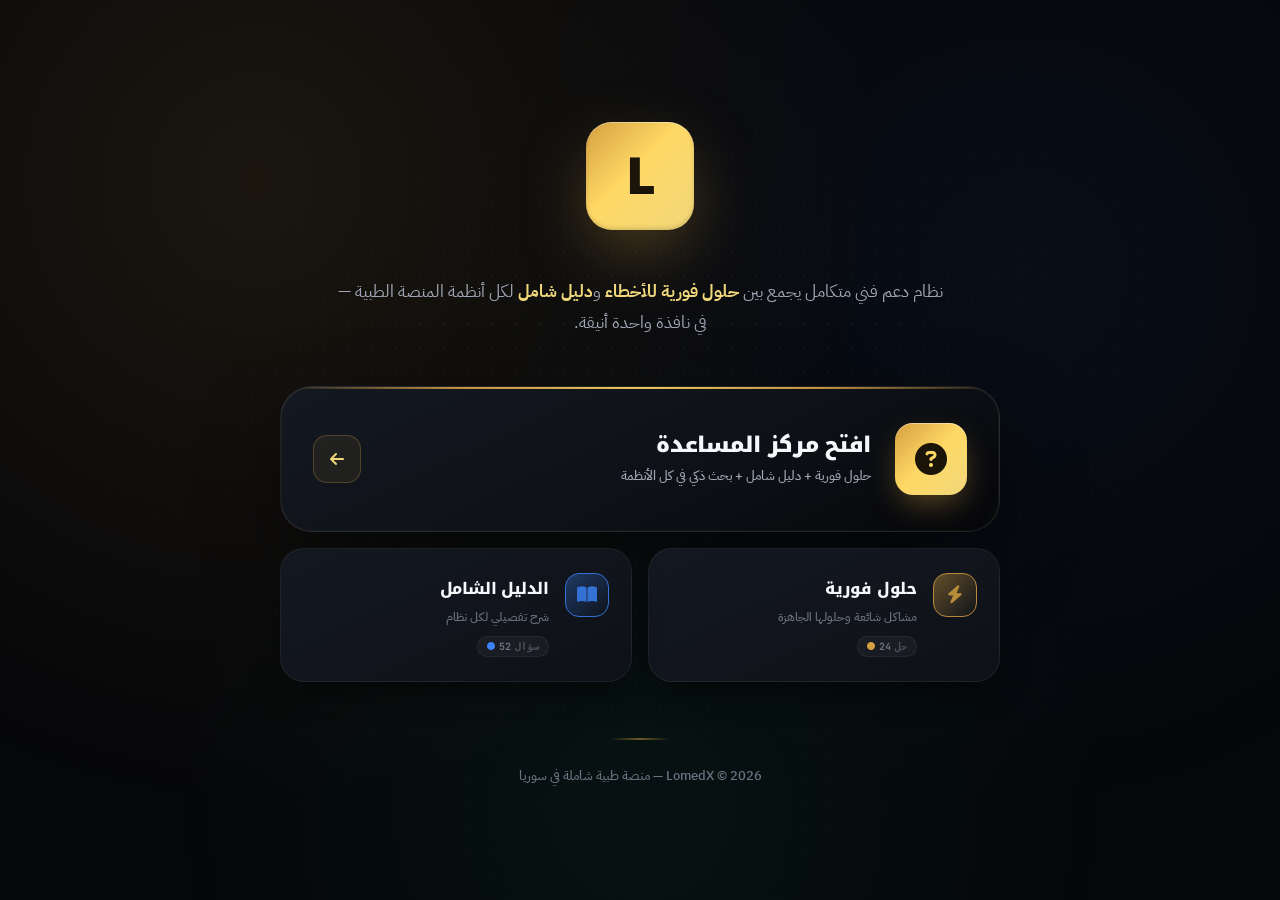
<file: help.html>
<!DOCTYPE html>
<html lang="ar" dir="rtl">
<head>
<meta charset="UTF-8">
<meta name="viewport" content="width=device-width, initial-scale=1.0, viewport-fit=cover">
<meta name="theme-color" content="#06070A">

<title>مركز المساعدة وحل المشكلات | LomedX</title>
<meta name="description" content="مركز دعم فني موحّد في LomedX — حلول فورية لكل المشاكل الشائعة + دليل شامل لكل أنظمة المنصة الطبية.">
<meta name="keywords" content="مركز مساعدة, حل مشكلات, دعم فني, LomedX, حجز موعد, ملف صحي, بنك دم, سوريا">
<meta name="robots" content="index, follow, max-image-preview:large">
<link rel="canonical" href="https://lomedx.pages.dev/help">

<meta property="og:type" content="website">
<meta property="og:title" content="مركز المساعدة وحل المشكلات | LomedX">
<meta property="og:description" content="دعم فني موحّد — حلول فورية + دليل شامل لكل أنظمة LomedX.">
<meta property="og:image" content="https://i.ibb.co/d09VBmky/37414.png">

<link rel="icon" type="image/png" href="https://i.ibb.co/d09VBmky/37414.png">
<link rel="preconnect" href="https://fonts.googleapis.com">
<link rel="preconnect" href="https://fonts.gstatic.com" crossorigin>
<link href="https://fonts.googleapis.com/css2?family=IBM+Plex+Sans+Arabic:wght@400;500;600;700&family=Noto+Kufi+Arabic:wght@400;600;700;800;900&family=JetBrains+Mono:wght@400;600;700&display=swap" rel="stylesheet">
<link rel="stylesheet" href="https://cdnjs.cloudflare.com/ajax/libs/font-awesome/6.5.1/css/all.min.css">

<style>
/* ═══════════════════════════════════════════════════════════════════ */
/* [1] Design Tokens                                                  */
/* ═══════════════════════════════════════════════════════════════════ */
:root {
  --bg-base: #06070A;
  --bg-panel: #0E1117;
  --bg-elevated: #141821;
  --bg-soft: #1A1F2B;
  --bg-overlay: rgba(4, 5, 8, 0.88);

  --border-subtle: rgba(255, 255, 255, 0.06);
  --border-default: rgba(255, 255, 255, 0.09);
  --border-strong: rgba(255, 255, 255, 0.15);
  --border-accent: rgba(212, 160, 64, 0.28);

  --text-primary: #F5F7FA;
  --text-secondary: #A0A7B5;
  --text-tertiary: #6B7280;
  --text-muted: #4A5060;

  --gold: #D4A040;
  --gold-light: #F0D77B;
  --gold-bright: #FFD966;
  --gold-glow: rgba(212, 160, 64, 0.5);

  --danger: #EF4444;
  --danger-glow: rgba(239, 68, 68, 0.35);
  --warning: #F59E0B;
  --success: #10B981;
  --info: #3B82F6;

  --r-xs: 6px;
  --r-sm: 10px;
  --r-md: 14px;
  --r-lg: 18px;
  --r-xl: 24px;
  --r-2xl: 32px;
  --r-full: 9999px;

  --shadow-sm: 0 4px 12px -2px rgba(0, 0, 0, 0.5);
  --shadow-md: 0 12px 32px -8px rgba(0, 0, 0, 0.6);
  --shadow-lg: 0 24px 64px -16px rgba(0, 0, 0, 0.75);
  --shadow-xl: 0 32px 96px -24px rgba(0, 0, 0, 0.85);
  --shadow-gold: 0 12px 40px -10px var(--gold-glow);
  --shadow-gold-lg: 0 24px 72px -16px var(--gold-glow);

  --font-arabic: 'IBM Plex Sans Arabic', system-ui, sans-serif;
  --font-kufi: 'Noto Kufi Arabic', system-ui, sans-serif;
  --font-mono: 'JetBrains Mono', 'Menlo', monospace;

  --ease-out: cubic-bezier(0.16, 1, 0.3, 1);
  --ease-spring: cubic-bezier(0.34, 1.56, 0.64, 1);
  --ease-smooth: cubic-bezier(0.4, 0, 0.2, 1);
}

*, *::before, *::after { box-sizing: border-box; margin: 0; padding: 0; }

html { scroll-behavior: smooth; -webkit-text-size-adjust: 100%; -webkit-tap-highlight-color: transparent; }

body {
  font-family: var(--font-arabic);
  background: var(--bg-base);
  color: var(--text-primary);
  line-height: 1.6;
  min-height: 100dvh;
  overflow-x: hidden;
  -webkit-font-smoothing: antialiased;
  -moz-osx-font-smoothing: grayscale;
  position: relative;
}

.bg-art {
  position: fixed;
  inset: 0;
  z-index: 0;
  pointer-events: none;
  overflow: hidden;
}

.bg-art::before {
  content: '';
  position: absolute;
  inset: 0;
  background:
    radial-gradient(circle at 20% 20%, rgba(212, 160, 64, 0.10), transparent 50%),
    radial-gradient(circle at 80% 30%, rgba(59, 130, 246, 0.06), transparent 45%),
    radial-gradient(circle at 50% 90%, rgba(16, 185, 129, 0.07), transparent 45%);
  animation: bgDrift 20s ease-in-out infinite alternate;
}

@keyframes bgDrift {
  0% { transform: scale(1) translate(0, 0); }
  100% { transform: scale(1.08) translate(-2%, -2%); }
}

.bg-art::after {
  content: '';
  position: absolute;
  inset: 0;
  background-image: radial-gradient(rgba(255, 255, 255, 0.035) 1px, transparent 1px);
  background-size: 24px 24px;
  mask-image: radial-gradient(ellipse at center, black 30%, transparent 80%);
  -webkit-mask-image: radial-gradient(ellipse at center, black 30%, transparent 80%);
}

/* ═══════════════════════════════════════════════════════════════════ */
/* [2] Main Layout                                                   */
/* ═══════════════════════════════════════════════════════════════════ */
.page-wrap {
  position: relative;
  z-index: 1;
  min-height: 100dvh;
  display: flex;
  flex-direction: column;
  align-items: center;
  justify-content: center;
  padding: 60px 24px;
}

/* ═══════════════════════════════════════════════════════════════════ */
/* [3] Hero                                                          */
/* ═══════════════════════════════════════════════════════════════════ */
.hero {
  text-align: center;
  margin-bottom: 48px;
  animation: heroEnter 1s var(--ease-out);
  max-width: 760px;
}

@keyframes heroEnter {
  from { opacity: 0; transform: translateY(30px); filter: blur(8px); }
  to { opacity: 1; transform: translateY(0); filter: blur(0); }
}

.hero-logo-wrap {
  position: relative;
  display: inline-flex;
  align-items: center;
  justify-content: center;
  margin-bottom: 36px;
  min-height: 130px;
  padding: 0 40px;
  perspective: 1000px;
}

.logo-morph-box {
  position: relative;
  width: 108px;
  height: 108px;
  border-radius: 26px;
  background: linear-gradient(135deg, var(--gold) 0%, var(--gold-bright) 45%, var(--gold-light) 100%);
  display: flex;
  align-items: center;
  justify-content: center;
  color: #1A1508;
  font-family: var(--font-kufi);
  font-weight: 900;
  box-shadow:
    var(--shadow-gold-lg),
    inset 0 1px 0 rgba(255, 255, 255, 0.4),
    inset 0 -2px 4px rgba(0, 0, 0, 0.15);
  overflow: hidden;
  animation: morphExpand 8s cubic-bezier(0.34, 1.56, 0.64, 1) infinite;
  transform-origin: center;
  will-change: width, height, border-radius;
}

.logo-morph-box::before {
  content: '';
  position: absolute;
  top: 0;
  left: -150%;
  width: 60%;
  height: 100%;
  background: linear-gradient(90deg, transparent, rgba(255, 255, 255, 0.7), transparent);
  transform: skewX(-25deg);
  animation: morphShine 8s ease-in-out infinite;
  pointer-events: none;
}

.logo-morph-letter {
  position: absolute;
  font-size: 3.2rem;
  line-height: 1;
  letter-spacing: -2px;
  will-change: opacity, transform;
  animation: morphLetterOut 8s cubic-bezier(0.34, 1.56, 0.64, 1) infinite;
}

.logo-morph-text {
  position: absolute;
  font-size: 3.1rem;
  line-height: 1;
  letter-spacing: -2px;
  white-space: nowrap;
  opacity: 0;
  will-change: opacity, transform, filter;
  animation: morphTextIn 8s cubic-bezier(0.34, 1.56, 0.64, 1) infinite;
}

@keyframes morphExpand {
  0%, 12% { width: 108px; height: 108px; border-radius: 26px; }
  22%, 30% { width: 420px; height: 108px; border-radius: 54px; }
  40%, 68% { width: 420px; height: 108px; border-radius: 54px; }
  78%, 86% { width: 108px; height: 108px; border-radius: 26px; }
  92%, 100% { width: 108px; height: 108px; border-radius: 26px; }
}

@keyframes morphLetterOut {
  0%, 15% { opacity: 1; transform: scale(1) rotate(0); }
  22%, 68% { opacity: 0; transform: scale(0.4) rotate(-90deg); }
  78%, 100% { opacity: 1; transform: scale(1) rotate(0); }
}

@keyframes morphTextIn {
  0%, 20% { opacity: 0; transform: scale(0.5); filter: blur(12px); }
  32%, 66% { opacity: 1; transform: scale(1); filter: blur(0); }
  78%, 100% { opacity: 0; transform: scale(0.5); filter: blur(12px); }
}

@keyframes morphShine {
  0%, 15% { left: -150%; }
  35% { left: 150%; }
  65% { left: 150%; }
  85%, 100% { left: -150%; }
}

.hero-subtitle {
  font-size: 1.05rem;
  color: var(--text-secondary);
  max-width: 620px;
  margin: 0 auto;
  line-height: 1.8;
  font-weight: 400;
  opacity: 0;
  animation: fadeUp 0.8s var(--ease-out) 1s forwards;
}

.hero-subtitle strong {
  color: var(--gold-light);
  font-weight: 700;
}

@keyframes fadeUp {
  from { opacity: 0; transform: translateY(20px); }
  to { opacity: 1; transform: translateY(0); }
}

/* ═══════════════════════════════════════════════════════════════════ */
/* [4] CTA Cards                                                     */
/* ═══════════════════════════════════════════════════════════════════ */
.cta-grid {
  display: grid;
  grid-template-columns: 1fr;
  gap: 16px;
  width: 100%;
  max-width: 720px;
  opacity: 0;
  animation: fadeUp 0.8s var(--ease-out) 1.4s forwards;
}

.main-cta {
  position: relative;
  background: linear-gradient(155deg, var(--bg-elevated) 0%, var(--bg-panel) 55%, var(--bg-base) 100%);
  border: 1px solid var(--border-default);
  border-radius: var(--r-2xl);
  padding: 36px 32px;
  cursor: pointer;
  overflow: hidden;
  text-align: right;
  font-family: inherit;
  color: inherit;
  transition: all 0.5s var(--ease-out);
  isolation: isolate;
  box-shadow:
    var(--shadow-xl),
    inset 0 1px 0 rgba(255, 255, 255, 0.05),
    inset 0 0 0 1px rgba(212, 160, 64, 0.05);
}

.main-cta::before {
  content: '';
  position: absolute;
  top: 0; left: 0; right: 0;
  height: 2px;
  background: linear-gradient(90deg, transparent, var(--gold), var(--gold-bright), var(--gold), transparent);
  opacity: 0.9;
}

.main-cta::after {
  content: '';
  position: absolute;
  inset: 0;
  background: radial-gradient(circle at 50% 0%, rgba(212, 160, 64, 0.15), transparent 60%);
  opacity: 0;
  transition: opacity 0.5s ease;
  pointer-events: none;
}

.main-cta:hover {
  transform: translateY(-6px);
  border-color: var(--border-accent);
  box-shadow:
    0 40px 100px -20px rgba(212, 160, 64, 0.35),
    0 24px 64px -16px rgba(0, 0, 0, 0.8);
}

.main-cta:hover::after { opacity: 1; }
.main-cta:active { transform: translateY(-3px) scale(0.995); }

.main-cta-content {
  position: relative;
  z-index: 2;
  display: flex;
  align-items: center;
  gap: 24px;
}

.main-cta-icon {
  width: 72px;
  height: 72px;
  border-radius: var(--r-lg);
  background: linear-gradient(135deg, var(--gold) 0%, var(--gold-bright) 50%, var(--gold-light) 100%);
  display: grid;
  place-items: center;
  font-size: 32px;
  color: #1A1508;
  flex-shrink: 0;
  box-shadow: 0 12px 32px -8px var(--gold-glow), inset 0 1px 0 rgba(255, 255, 255, 0.4);
  transition: transform 0.5s var(--ease-spring);
  position: relative;
  overflow: hidden;
}

.main-cta-icon::before {
  content: '';
  position: absolute;
  inset: 0;
  background: linear-gradient(135deg, transparent, rgba(255, 255, 255, 0.5), transparent);
  transform: translateX(-100%);
  transition: transform 0.6s ease;
}

.main-cta:hover .main-cta-icon { transform: scale(1.08) rotate(-8deg); }
.main-cta:hover .main-cta-icon::before { transform: translateX(100%); }

.main-cta-text { flex: 1; min-width: 0; }

.main-cta-title {
  font-family: var(--font-kufi);
  font-size: 1.35rem;
  font-weight: 900;
  color: var(--text-primary);
  margin-bottom: 6px;
  letter-spacing: -0.3px;
  line-height: 1.3;
}

.main-cta-desc {
  font-size: 13px;
  color: var(--text-secondary);
  line-height: 1.6;
  font-weight: 500;
}

.main-cta-arrow {
  width: 48px;
  height: 48px;
  border-radius: var(--r-md);
  background: rgba(212, 160, 64, 0.08);
  border: 1px solid var(--border-accent);
  display: grid;
  place-items: center;
  color: var(--gold-light);
  font-size: 16px;
  flex-shrink: 0;
  transition: all 0.35s var(--ease-out);
}

.main-cta:hover .main-cta-arrow {
  background: linear-gradient(135deg, var(--gold), var(--gold-light));
  color: #1A1508;
  border-color: transparent;
  transform: translateX(-4px);
  box-shadow: 0 8px 24px -6px var(--gold-glow);
}

.quick-tabs {
  display: grid;
  grid-template-columns: 1fr 1fr;
  gap: 16px;
}

.quick-tab {
  position: relative;
  background: linear-gradient(155deg, var(--bg-elevated) 0%, var(--bg-panel) 100%);
  border: 1px solid var(--border-subtle);
  border-radius: var(--r-xl);
  padding: 24px 22px;
  cursor: pointer;
  overflow: hidden;
  text-align: right;
  font-family: inherit;
  color: inherit;
  transition: all 0.4s var(--ease-out);
  isolation: isolate;
  display: flex;
  align-items: flex-start;
  gap: 16px;
  box-shadow: var(--shadow-md);
}

.quick-tab::before {
  content: '';
  position: absolute;
  top: 0; right: 0;
  width: 3px; height: 100%;
  background: var(--tab-color, var(--gold));
  transform: scaleY(0);
  transform-origin: top;
  transition: transform 0.4s var(--ease-out);
}

.quick-tab::after {
  content: '';
  position: absolute;
  top: -50%; right: -50%;
  width: 200px; height: 200px;
  background: radial-gradient(circle, var(--tab-glow, var(--gold-glow)), transparent 70%);
  opacity: 0;
  transition: opacity 0.5s ease;
  pointer-events: none;
  z-index: 0;
}

.quick-tab:hover {
  transform: translateY(-4px);
  border-color: var(--border-default);
  box-shadow: var(--shadow-lg), 0 0 0 1px rgba(212, 160, 64, 0.15);
}

.quick-tab:hover::before { transform: scaleY(1); }
.quick-tab:hover::after { opacity: 0.6; }
.quick-tab:active { transform: translateY(-2px) scale(0.99); }

.quick-tab[data-tab-color="gold"] { --tab-color: var(--gold); --tab-glow: var(--gold-glow); }
.quick-tab[data-tab-color="blue"] { --tab-color: #3B82F6; --tab-glow: rgba(59, 130, 246, 0.4); }

.quick-tab-icon {
  width: 44px;
  height: 44px;
  border-radius: var(--r-md);
  display: grid;
  place-items: center;
  font-size: 18px;
  flex-shrink: 0;
  color: var(--tab-color, var(--gold));
  background: linear-gradient(135deg, var(--tab-glow, var(--gold-glow)), transparent);
  border: 1px solid var(--tab-color, var(--gold));
  opacity: 0.85;
  transition: all 0.35s var(--ease-spring);
  position: relative;
  z-index: 2;
}

.quick-tab:hover .quick-tab-icon {
  transform: scale(1.1) rotate(-6deg);
  background: var(--tab-color, var(--gold));
  color: #1A1508;
  opacity: 1;
}

.quick-tab-info { flex: 1; min-width: 0; position: relative; z-index: 2; }

.quick-tab-title {
  font-family: var(--font-kufi);
  font-size: 1rem;
  font-weight: 800;
  color: var(--text-primary);
  margin-bottom: 4px;
  letter-spacing: -0.2px;
}

.quick-tab-desc {
  font-size: 12px;
  color: var(--text-tertiary);
  line-height: 1.5;
  font-weight: 500;
}

.quick-tab-count {
  display: inline-flex;
  align-items: center;
  gap: 4px;
  padding: 3px 9px;
  border-radius: var(--r-full);
  background: rgba(255, 255, 255, 0.04);
  border: 1px solid var(--border-subtle);
  color: var(--text-tertiary);
  font-family: var(--font-mono);
  font-size: 10px;
  font-weight: 700;
  margin-top: 10px;
  direction: ltr;
}

.quick-tab-count i { font-size: 8px; color: var(--tab-color, var(--gold)); }

/* ═══════════════════════════════════════════════════════════════════ */
/* [5] Footer                                                        */
/* ═══════════════════════════════════════════════════════════════════ */
.page-footer {
  margin-top: 56px;
  text-align: center;
  opacity: 0;
  animation: fadeUp 0.8s var(--ease-out) 1.8s forwards;
  max-width: 720px;
}

.page-footer-divider {
  width: 60px;
  height: 2px;
  background: linear-gradient(90deg, transparent, var(--gold), transparent);
  margin: 0 auto 24px;
  border-radius: var(--r-full);
  opacity: 0.5;
}

.page-footer p {
  font-size: 13px;
  color: var(--text-tertiary);
  line-height: 1.9;
  font-weight: 500;
}

/* ═══════════════════════════════════════════════════════════════════ */
/* [6] Help Center Overlay                                           */
/* ═══════════════════════════════════════════════════════════════════ */
.help-overlay {
  position: fixed;
  inset: 0;
  z-index: 100001;
  display: flex;
  align-items: center;
  justify-content: center;
  padding: 20px;
  background: var(--bg-overlay);
  backdrop-filter: blur(16px) saturate(140%);
  -webkit-backdrop-filter: blur(16px) saturate(140%);
  opacity: 0;
  visibility: hidden;
  transition: opacity 0.35s ease, visibility 0.35s;
  padding-top: max(20px, env(safe-area-inset-top));
  padding-bottom: max(20px, env(safe-area-inset-bottom));
}

.help-overlay.active { opacity: 1; visibility: visible; }

.help-panel-wrapper {
  position: relative;
  width: 100%;
  max-width: 720px;
  max-height: calc(100dvh - 40px);
  background: linear-gradient(160deg, var(--bg-panel) 0%, var(--bg-base) 100%);
  border: 1px solid var(--border-default);
  border-radius: var(--r-xl);
  overflow: hidden;
  display: flex;
  flex-direction: column;
  box-shadow: var(--shadow-lg), 0 0 0 1px rgba(212, 160, 64, 0.08);
  transform: scale(0.94) translateY(16px);
  opacity: 0;
  transition: transform 0.45s var(--ease-out), opacity 0.35s ease;
}

.help-panel-wrapper::before {
  content: '';
  position: absolute;
  top: 0; left: 0; right: 0;
  height: 2px;
  background: linear-gradient(90deg, transparent, var(--gold), var(--gold-bright), var(--gold), transparent);
  z-index: 3;
}

.help-overlay.active .help-panel-wrapper { transform: scale(1) translateY(0); opacity: 1; }

.help-handle {
  display: none;
  position: absolute;
  top: 10px; left: 50%;
  transform: translateX(-50%);
  width: 44px; height: 5px;
  border-radius: var(--r-full);
  background: rgba(255, 255, 255, 0.18);
  z-index: 5;
}

.help-header {
  position: relative;
  padding: 26px 24px 0;
  background: linear-gradient(160deg, var(--bg-elevated) 0%, var(--bg-panel) 100%);
  border-bottom: 1px solid var(--border-subtle);
  flex-shrink: 0;
  overflow: hidden;
}

.help-header::after {
  content: '';
  position: absolute;
  top: -80px; right: -80px;
  width: 240px; height: 240px;
  background: radial-gradient(circle, var(--gold-glow), transparent 70%);
  opacity: 0.3;
  pointer-events: none;
}

.help-header-top {
  display: flex;
  align-items: center;
  gap: 14px;
  margin-bottom: 20px;
  position: relative;
  z-index: 2;
}

.help-header-icon {
  width: 48px; height: 48px;
  border-radius: var(--r-md);
  background: linear-gradient(135deg, var(--gold) 0%, var(--gold-bright) 100%);
  display: grid;
  place-items: center;
  font-size: 20px;
  color: #1A1508;
  box-shadow: 0 8px 20px -6px var(--gold-glow), inset 0 1px 0 rgba(255, 255, 255, 0.3);
  flex-shrink: 0;
}

.help-header-text { flex: 1; min-width: 0; }

.help-header h2 {
  font-family: var(--font-kufi);
  font-size: 20px;
  font-weight: 900;
  color: var(--text-primary);
  margin: 0 0 4px;
  letter-spacing: -0.3px;
  line-height: 1.2;
}

.help-subtitle {
  font-size: 12.5px;
  color: var(--text-tertiary);
  margin: 0;
  line-height: 1.5;
  font-weight: 500;
}

.help-close {
  width: 38px; height: 38px;
  border-radius: var(--r-md);
  background: rgba(255, 255, 255, 0.04);
  border: 1px solid var(--border-subtle);
  color: var(--text-secondary);
  cursor: pointer;
  display: grid;
  place-items: center;
  font-size: 13px;
  transition: all 0.25s var(--ease-out);
  flex-shrink: 0;
}

.help-close:hover {
  background: var(--danger);
  border-color: var(--danger);
  color: #fff;
  transform: rotate(90deg);
}

.help-tabs {
  display: flex;
  gap: 6px;
  padding: 0 4px;
  position: relative;
  z-index: 2;
  border-bottom: 1px solid var(--border-subtle);
}

.help-tab {
  position: relative;
  padding: 12px 16px;
  background: transparent;
  border: none;
  font-family: var(--font-kufi);
  font-size: 13px;
  font-weight: 700;
  color: var(--text-tertiary);
  cursor: pointer;
  transition: all 0.25s var(--ease-out);
  display: flex;
  align-items: center;
  gap: 8px;
  white-space: nowrap;
  border-radius: var(--r-sm) var(--r-sm) 0 0;
}

.help-tab:hover { color: var(--text-secondary); background: rgba(255, 255, 255, 0.02); }
.help-tab.active { color: var(--gold-light); background: rgba(212, 160, 64, 0.06); }

.help-tab.active::after {
  content: '';
  position: absolute;
  bottom: -1px;
  left: 12px; right: 12px;
  height: 2px;
  background: linear-gradient(90deg, var(--gold), var(--gold-bright));
  border-radius: var(--r-full) var(--r-full) 0 0;
}

.help-tab i { font-size: 13px; }

.help-tab-badge {
  padding: 2px 8px;
  border-radius: var(--r-full);
  background: rgba(212, 160, 64, 0.15);
  color: var(--gold-light);
  font-size: 10px;
  font-weight: 800;
  font-family: var(--font-mono);
  direction: ltr;
}

.help-search-wrap {
  position: relative;
  padding: 16px 24px 8px;
  flex-shrink: 0;
  background: var(--bg-panel);
}

.help-search-wrap > i.fa-search {
  position: absolute;
  top: 50%; right: 40px;
  transform: translateY(-35%);
  color: var(--text-tertiary);
  font-size: 14px;
  pointer-events: none;
}

#helpSearchInput {
  width: 100%;
  padding: 13px 44px 13px 44px;
  border: 1.5px solid var(--border-default);
  border-radius: var(--r-md);
  font-family: inherit;
  font-size: 13.5px;
  background: var(--bg-elevated);
  transition: all 0.25s ease;
  outline: none;
  color: var(--text-primary);
  font-weight: 500;
}

#helpSearchInput::placeholder { color: var(--text-tertiary); font-weight: 400; }

#helpSearchInput:focus {
  border-color: var(--gold);
  background: var(--bg-soft);
  box-shadow: 0 0 0 4px var(--gold-glow);
}

.help-search-clear {
  position: absolute;
  top: 50%; left: 38px;
  transform: translateY(-38%);
  width: 26px; height: 26px;
  border-radius: var(--r-full);
  border: none;
  background: rgba(255, 255, 255, 0.06);
  color: var(--text-tertiary);
  cursor: pointer;
  display: grid;
  place-items: center;
  font-size: 10px;
  opacity: 0;
  pointer-events: none;
  transition: all 0.25s ease;
}

#helpSearchInput:not(:placeholder-shown) ~ .help-search-clear { opacity: 1; pointer-events: auto; }
.help-search-clear:hover { background: rgba(239, 68, 68, 0.15); color: #F87171; }

.help-topics {
  flex: 1;
  overflow-y: auto;
  padding: 12px 24px 20px;
  overscroll-behavior: contain;
  scrollbar-width: thin;
  scrollbar-color: rgba(212, 160, 64, 0.3) transparent;
}

.help-topics::-webkit-scrollbar { width: 6px; }
.help-topics::-webkit-scrollbar-thumb { background: rgba(212, 160, 64, 0.25); border-radius: var(--r-full); }

.help-panel { display: none; animation: panelFadeIn 0.35s var(--ease-out); }
.help-panel.active { display: block; }

@keyframes panelFadeIn {
  from { opacity: 0; transform: translateY(6px); }
  to { opacity: 1; transform: translateY(0); }
}

.ts-groups { display: flex; flex-direction: column; gap: 24px; }

.ts-group-title {
  font-family: var(--font-kufi);
  font-size: 12px;
  font-weight: 800;
  color: var(--gold-light);
  margin-bottom: 12px;
  padding-right: 12px;
  border-right: 3px solid var(--gold);
  display: flex;
  align-items: center;
  gap: 8px;
}

.ts-group-title i { color: var(--gold); font-size: 12px; }

.ts-grid {
  display: grid;
  grid-template-columns: repeat(auto-fill, minmax(180px, 1fr));
  gap: 10px;
}

.ts-card {
  position: relative;
  background: linear-gradient(160deg, var(--bg-elevated) 0%, var(--bg-panel) 100%);
  border: 1px solid var(--border-subtle);
  border-radius: var(--r-md);
  padding: 14px 12px;
  cursor: pointer;
  transition: all 0.3s var(--ease-out);
  text-align: right;
  display: flex;
  align-items: center;
  gap: 12px;
  font-family: inherit;
  color: var(--text-secondary);
  font-size: 12.5px;
  font-weight: 600;
  min-height: 68px;
  overflow: hidden;
  isolation: isolate;
}

.ts-card::before {
  content: '';
  position: absolute;
  top: 0; right: 0;
  width: 3px; height: 100%;
  background: var(--gold);
  transform: scaleY(0);
  transform-origin: top;
  transition: transform 0.35s var(--ease-out);
}

.ts-card:hover::before { transform: scaleY(1); }

.ts-card:hover {
  background: linear-gradient(160deg, var(--bg-soft) 0%, var(--bg-elevated) 100%);
  border-color: var(--border-accent);
  transform: translateY(-2px);
  box-shadow: var(--shadow-sm);
  color: var(--text-primary);
}

.ts-card-icon {
  width: 36px; height: 36px;
  border-radius: var(--r-sm);
  display: grid;
  place-items: center;
  font-size: 14px;
  flex-shrink: 0;
  background: linear-gradient(135deg, rgba(212, 160, 64, 0.15), rgba(212, 160, 64, 0.05));
  color: var(--gold-light);
  transition: all 0.3s var(--ease-out);
}

.ts-card:hover .ts-card-icon {
  background: linear-gradient(135deg, var(--gold), var(--gold-light));
  color: var(--bg-base);
  transform: scale(1.08) rotate(-5deg);
}

.ts-card-text { flex: 1; line-height: 1.35; display: flex; flex-direction: column; gap: 2px; min-width: 0; }
.ts-card-text strong {
  font-weight: 700;
  color: var(--text-primary);
  font-size: 12.5px;
  font-family: var(--font-kufi);
  white-space: nowrap;
  overflow: hidden;
  text-overflow: ellipsis;
}
.ts-card-text small { font-size: 10.5px; color: var(--text-tertiary); font-weight: 500; }

.ts-grid--faq { grid-template-columns: repeat(auto-fill, minmax(200px, 1fr)); }
.ts-card--faq { padding: 16px 14px; min-height: 76px; position: relative; }

.ts-card-count {
  position: absolute;
  top: 8px; left: 8px;
  min-width: 24px; height: 24px;
  padding: 0 6px;
  border-radius: var(--r-full);
  background: rgba(212, 160, 64, 0.15);
  border: 1px solid rgba(212, 160, 64, 0.25);
  color: var(--gold-light);
  font-family: var(--font-mono);
  font-size: 10.5px;
  font-weight: 700;
  display: grid;
  place-items: center;
  transition: all 0.3s var(--ease-out);
}

.ts-card--faq:hover .ts-card-count {
  background: linear-gradient(135deg, var(--gold), var(--gold-light));
  color: var(--bg-base);
  border-color: transparent;
}

.help-empty {
  text-align: center;
  padding: 60px 20px;
  color: var(--text-tertiary);
}

.help-empty .empty-icon {
  width: 72px; height: 72px;
  margin: 0 auto 16px;
  border-radius: var(--r-full);
  background: rgba(255, 255, 255, 0.03);
  border: 1px solid var(--border-subtle);
  display: grid;
  place-items: center;
  font-size: 28px;
  color: var(--text-muted);
}

.help-empty p {
  font-size: 14px;
  font-weight: 700;
  color: var(--text-secondary);
  margin: 0 0 6px;
  font-family: var(--font-kufi);
}

.help-empty span { font-size: 12px; color: var(--text-muted); }

.help-footer {
  padding: 16px 24px;
  background: var(--bg-elevated);
  border-top: 1px solid var(--border-subtle);
  display: flex;
  align-items: center;
  justify-content: center;
  gap: 12px;
  flex-shrink: 0;
}

.help-support-btn {
  display: inline-flex;
  align-items: center;
  gap: 8px;
  padding: 10px 22px;
  background: linear-gradient(135deg, var(--gold) 0%, var(--gold-light) 100%);
  color: #1A1508;
  border: 1px solid rgba(255, 255, 255, 0.15);
  border-radius: var(--r-md);
  font-family: var(--font-kufi);
  font-size: 12.5px;
  font-weight: 700;
  cursor: pointer;
  transition: all 0.25s var(--ease-out);
  flex-shrink: 0;
  box-shadow: 0 4px 12px -4px var(--gold-glow);
  text-shadow: 0 1px 0 rgba(255, 255, 255, 0.25);
}

.help-support-btn:hover { transform: translateY(-2px); box-shadow: 0 8px 24px -6px var(--gold-glow); }

/* ═══════════════════════════════════════════════════════════════════ */
/* [7] Nested Modal                                                  */
/* ═══════════════════════════════════════════════════════════════════ */
.ts-overlay {
  position: fixed;
  inset: 0;
  background: rgba(0, 0, 0, 0.82);
  backdrop-filter: blur(16px) saturate(140%);
  -webkit-backdrop-filter: blur(16px) saturate(140%);
  z-index: 100050;
  display: flex;
  align-items: center;
  justify-content: center;
  padding: 20px;
  opacity: 0;
  visibility: hidden;
  transition: opacity 0.35s ease, visibility 0.35s;
}

.ts-overlay.active { opacity: 1; visibility: visible; }

.ts-panel-wrapper {
  position: relative;
  width: 100%;
  max-width: 560px;
  max-height: calc(100dvh - 40px);
  background: linear-gradient(160deg, var(--bg-panel) 0%, var(--bg-base) 100%);
  border: 1px solid var(--border-default);
  border-radius: var(--r-xl);
  overflow-y: auto;
  overscroll-behavior: contain;
  -webkit-overflow-scrolling: touch;
  padding: 26px 24px 22px;
  box-shadow: var(--shadow-lg), 0 0 0 1px rgba(212, 160, 64, 0.08);
  transform: scale(0.94) translateY(16px);
  opacity: 0;
  transition: transform 0.45s var(--ease-out), opacity 0.35s ease;
  scrollbar-width: thin;
  scrollbar-color: rgba(212, 160, 64, 0.4) transparent;
}

.ts-panel-wrapper::before {
  content: '';
  position: absolute;
  top: 0; left: 0; right: 0;
  height: 2px;
  background: linear-gradient(90deg, transparent, var(--gold), var(--gold-bright), var(--gold), transparent);
  z-index: 3;
  border-radius: var(--r-xl) var(--r-xl) 0 0;
}

.ts-overlay.active .ts-panel-wrapper { transform: scale(1) translateY(0); opacity: 1; }

.ts-panel-wrapper::-webkit-scrollbar { width: 5px; }
.ts-panel-wrapper::-webkit-scrollbar-thumb { background: rgba(212, 160, 64, 0.4); border-radius: var(--r-full); }

.ts-handle {
  display: none;
  position: absolute;
  top: 10px; left: 50%;
  transform: translateX(-50%);
  width: 44px; height: 5px;
  border-radius: var(--r-full);
  background: rgba(255, 255, 255, 0.18);
  z-index: 5;
}

.ts-close {
  position: absolute;
  top: 16px; left: 16px;
  width: 38px; height: 38px;
  border-radius: var(--r-md);
  background: rgba(255, 255, 255, 0.04);
  border: 1px solid var(--border-subtle);
  color: var(--text-secondary);
  cursor: pointer;
  display: grid;
  place-items: center;
  transition: all 0.25s var(--ease-out);
  font-size: 13px;
  z-index: 10;
}

.ts-close:hover { background: var(--danger); border-color: var(--danger); color: #fff; transform: rotate(90deg); }

.ts-panel-header {
  text-align: center;
  margin-bottom: 20px;
  padding: 0 44px;
}

.ts-panel-header h3 {
  font-family: var(--font-kufi);
  font-size: 1rem;
  font-weight: 700;
  color: var(--text-secondary);
}

.ts-panel { direction: rtl; text-align: right; }

.ts-header {
  display: flex;
  flex-direction: column;
  align-items: center;
  gap: 14px;
  margin-bottom: 24px;
  text-align: center;
}

.ts-icon-wrap { position: relative; width: 72px; height: 72px; display: grid; place-items: center; }

.ts-icon-bg {
  position: absolute;
  inset: 0;
  border-radius: 50%;
  opacity: 0.12;
  animation: tsPulse 3.5s ease-in-out infinite;
  filter: blur(8px);
}

.ts-icon-ring {
  position: absolute;
  inset: -3px;
  border-radius: 50%;
  border: 1.5px solid currentColor;
  opacity: 0.2;
  animation: tsRing 2.8s ease-out infinite;
}

@keyframes tsPulse {
  0%, 100% { transform: scale(1); opacity: 0.12; }
  50% { transform: scale(1.08); opacity: 0.18; }
}

@keyframes tsRing {
  0% { transform: scale(0.92); opacity: 0.35; }
  100% { transform: scale(1.3); opacity: 0; }
}

.ts-icon-main {
  position: relative;
  width: 58px; height: 58px;
  border-radius: 50%;
  display: grid;
  place-items: center;
  font-size: 22px;
  color: #fff;
  box-shadow: 0 8px 24px -8px currentColor, inset 0 1px 0 rgba(255, 255, 255, 0.25);
  z-index: 2;
}

.ts-title {
  font-family: var(--font-kufi);
  font-size: 1.15rem;
  font-weight: 800;
  color: var(--text-primary);
  margin: 0;
}

.ts-badges {
  display: inline-flex;
  align-items: center;
  gap: 4px;
  padding: 4px;
  border-radius: var(--r-full);
  background: rgba(255, 255, 255, 0.025);
  border: 1px solid var(--border-subtle);
  flex-wrap: wrap;
  justify-content: center;
}

.ts-badge {
  display: inline-flex;
  align-items: center;
  gap: 6px;
  padding: 6px 12px;
  border-radius: var(--r-full);
  font-size: 11px;
  font-weight: 600;
  color: var(--text-tertiary);
  font-family: inherit;
}

.ts-badge i { font-size: 10px; }
.ts-badge--tool { border-left: 1px solid var(--border-subtle); padding-left: 14px; color: var(--text-secondary); }

.ts-badge--id {
  font-family: var(--font-mono);
  cursor: pointer;
  color: var(--text-secondary);
  background: rgba(255, 255, 255, 0.04);
  transition: all 0.2s var(--ease-out);
  direction: ltr;
  font-size: 10px;
  border: none;
}

.ts-badge--id:hover { background: linear-gradient(135deg, var(--gold), var(--gold-light)); color: var(--bg-base); }

.ts-section {
  border-radius: var(--r-md);
  padding: 14px 16px;
  margin-bottom: 10px;
  border: 1px solid;
  position: relative;
  overflow: hidden;
}

.ts-section::before {
  content: '';
  position: absolute;
  top: 0; right: 0;
  width: 3px; height: 100%;
}

.ts-section-title {
  display: flex;
  align-items: center;
  gap: 8px;
  font-size: 11px;
  font-weight: 800;
  letter-spacing: 0.5px;
  margin-bottom: 8px;
  text-transform: uppercase;
  font-family: var(--font-kufi);
}

.ts-section-title i { font-size: 12px; width: 16px; text-align: center; }

.ts-section-body {
  font-size: 13px;
  line-height: 1.75;
  color: var(--text-secondary);
  font-weight: 500;
  margin: 0;
}

.ts-section--reason {
  background: linear-gradient(135deg, rgba(239, 68, 68, 0.09), rgba(239, 68, 68, 0.025));
  border-color: rgba(239, 68, 68, 0.22);
}
.ts-section--reason::before { background: linear-gradient(180deg, #ef4444, #dc2626); }
.ts-section--reason .ts-section-title { color: #FCA5A5; }

.ts-section--causes {
  background: linear-gradient(135deg, rgba(245, 158, 11, 0.08), rgba(245, 158, 11, 0.02));
  border-color: rgba(245, 158, 11, 0.22);
}
.ts-section--causes::before { background: linear-gradient(180deg, #f59e0b, #d97706); }
.ts-section--causes .ts-section-title { color: #FCD34D; }

.ts-section--solution {
  background: linear-gradient(135deg, rgba(16, 185, 129, 0.09), rgba(16, 185, 129, 0.025));
  border-color: rgba(16, 185, 129, 0.22);
}
.ts-section--solution::before { background: linear-gradient(180deg, #10b981, #059669); }
.ts-section--solution .ts-section-title { color: #6EE7B7; }

.ts-section--validation {
  background: linear-gradient(135deg, rgba(245, 158, 11, 0.09), rgba(245, 158, 11, 0.025));
  border-color: rgba(245, 158, 11, 0.24);
}
.ts-section--validation::before { background: linear-gradient(180deg, #f59e0b, #d97706); }
.ts-section--validation .ts-section-title { color: #FCD34D; }

.ts-list {
  list-style: none;
  padding: 0;
  margin: 0;
  display: flex;
  flex-direction: column;
  gap: 6px;
}

.ts-list-item {
  display: flex;
  align-items: flex-start;
  gap: 10px;
  padding: 8px 10px;
  border-radius: var(--r-sm);
  background: rgba(0, 0, 0, 0.2);
  border: 1px solid rgba(251, 191, 36, 0.12);
  font-size: 12px;
  color: var(--text-secondary);
}

.ts-list-item i {
  color: #F87171;
  font-size: 11px;
  margin-top: 3px;
  flex-shrink: 0;
  width: 14px;
  text-align: center;
}

.ts-list-item strong { color: var(--text-primary); font-weight: 700; }

.ts-list--causes .ts-list-item--cause {
  border-color: rgba(245, 158, 11, 0.1);
  padding: 7px 10px;
}

.ts-list--causes .ts-list-item--cause i { color: var(--warning); font-size: 5px; margin-top: 8px; }

.ts-countdown {
  background: linear-gradient(135deg, rgba(245, 158, 11, 0.12), rgba(245, 158, 11, 0.03));
  border: 1.5px solid rgba(245, 158, 11, 0.32);
  border-radius: var(--r-lg);
  padding: 18px 16px;
  text-align: center;
  position: relative;
  overflow: hidden;
  margin-bottom: 12px;
}

.ts-countdown::before {
  content: '';
  position: absolute;
  top: -50%; left: -50%;
  width: 200%; height: 200%;
  background: radial-gradient(circle, rgba(251, 191, 36, 0.14) 0%, transparent 70%);
  animation: tsRotate 12s linear infinite;
}

@keyframes tsRotate { to { transform: rotate(360deg); } }

.ts-countdown-label {
  font-size: 11.5px;
  font-weight: 700;
  color: #FCD34D;
  margin-bottom: 8px;
  position: relative;
  z-index: 2;
  display: flex;
  align-items: center;
  justify-content: center;
  gap: 7px;
  font-family: var(--font-kufi);
}

.ts-countdown-value {
  font-size: 42px;
  font-weight: 900;
  color: #FBBF24;
  letter-spacing: 3px;
  line-height: 1;
  position: relative;
  z-index: 2;
  font-family: var(--font-mono);
}

.ts-countdown-value.is-ready { color: var(--success); font-size: 18px; letter-spacing: 0; }

.ts-quickfixes { margin-top: 8px; }

.ts-quickfixes-title {
  display: flex;
  align-items: center;
  gap: 7px;
  font-size: 11px;
  font-weight: 800;
  color: var(--text-tertiary);
  text-transform: uppercase;
  letter-spacing: 0.6px;
  margin-bottom: 10px;
  font-family: var(--font-kufi);
}

.ts-quickfixes-title i { color: var(--warning); animation: tsBolt 2.2s ease-in-out infinite; }

@keyframes tsBolt {
  0%, 100% { transform: scale(1); }
  50% { transform: scale(1.18) rotate(-6deg); }
}

.ts-quickfixes-grid { display: grid; grid-template-columns: 1fr; gap: 7px; }

.ts-quickfix {
  display: flex;
  align-items: center;
  gap: 11px;
  padding: 11px 13px;
  border-radius: var(--r-md);
  border: 1px solid var(--border-subtle);
  background: rgba(255, 255, 255, 0.025);
  font-size: 12.5px;
  font-weight: 600;
  color: var(--text-secondary);
  cursor: pointer;
  transition: all 0.25s var(--ease-out);
  text-align: right;
  font-family: inherit;
  width: 100%;
}

.ts-quickfix:hover { border-color: var(--info); background: rgba(59, 130, 246, 0.08); transform: translateY(-2px); color: var(--text-primary); }

.ts-quickfix--primary { background: linear-gradient(135deg, #3B82F6 0%, #2563EB 100%); color: #fff; border-color: transparent; }

.ts-quickfix-icon {
  width: 30px; height: 30px;
  border-radius: var(--r-sm);
  display: grid;
  place-items: center;
  background: rgba(255, 255, 255, 0.06);
  color: var(--info);
  font-size: 12px;
  flex-shrink: 0;
}

.ts-quickfix--primary .ts-quickfix-icon { background: rgba(255, 255, 255, 0.22); color: #fff; }

.ts-quickfix-text { flex: 1; line-height: 1.45; }

.ts-quickfix-arrow { color: var(--text-muted); font-size: 10px; opacity: 0; transition: all 0.25s var(--ease-out); }
.ts-quickfix:hover .ts-quickfix-arrow { opacity: 1; }

.ts-connection-result {
  margin-top: 10px;
  border-radius: var(--r-md);
  border: 1px solid var(--border-subtle);
  background: rgba(255, 255, 255, 0.03);
  padding: 12px 14px;
  font-size: 12px;
}

.ts-connection-result.hidden { display: none; }

.ts-connection-status { display: flex; align-items: center; gap: 9px; font-weight: 700; }
.ts-connection-status--ok { color: #6EE7B7; }
.ts-connection-status--fail { color: #FCA5A5; }
.ts-connection-status--loading { color: var(--text-tertiary); }

.ts-connection-time { font-family: var(--font-mono); font-size: 10.5px; opacity: 0.75; margin-right: auto; }

.ts-details {
  margin-top: 14px;
  border-radius: var(--r-md);
  border: 1px solid var(--border-subtle);
  background: rgba(255, 255, 255, 0.025);
  overflow: hidden;
}

.ts-details[open] { background: rgba(255, 255, 255, 0.045); border-color: var(--border-accent); }

.ts-details-summary {
  padding: 12px 15px;
  cursor: pointer;
  font-size: 11.5px;
  font-weight: 700;
  color: var(--text-tertiary);
  display: flex;
  align-items: center;
  justify-content: space-between;
  gap: 9px;
  font-family: var(--font-kufi);
  list-style: none;
}

.ts-details-summary::-webkit-details-marker { display: none; }
.ts-details-summary span { display: flex; align-items: center; gap: 8px; }
.ts-details-summary i.fa-headset { color: var(--info); font-size: 12px; }

.ts-details-arrow { font-size: 10px; transition: transform 0.3s var(--ease-out); }
.ts-details[open] .ts-details-arrow { transform: rotate(180deg); }

.ts-details-content { padding: 4px 15px 14px; }

.ts-details-row {
  display: flex;
  justify-content: space-between;
  align-items: center;
  gap: 12px;
  padding: 10px 0;
  border-bottom: 1px dashed rgba(255, 255, 255, 0.06);
  font-size: 11.5px;
}

.ts-details-row:last-of-type { border-bottom: none; }

.ts-details-key { color: var(--text-tertiary); font-weight: 600; display: flex; align-items: center; gap: 7px; }
.ts-details-key i { font-size: 10px; color: var(--info); width: 12px; text-align: center; }

.ts-details-value {
  color: var(--text-secondary);
  font-weight: 600;
  text-align: left;
  word-break: break-word;
  direction: ltr;
  font-size: 11px;
  font-family: var(--font-mono);
}

.ts-details-note {
  margin-top: 12px;
  padding-top: 12px;
  border-top: 1px solid rgba(255, 255, 255, 0.06);
  font-size: 10.5px;
  color: var(--text-tertiary);
  display: flex;
  align-items: center;
  gap: 7px;
}

.ts-details-note i { color: var(--info); }

.ts-actions { display: grid; grid-template-columns: 1fr 1fr; gap: 9px; margin-top: 16px; }

.ts-btn {
  display: flex;
  align-items: center;
  justify-content: center;
  gap: 8px;
  padding: 13px 15px;
  border-radius: var(--r-md);
  font-family: var(--font-kufi);
  font-size: 12.5px;
  font-weight: 700;
  cursor: pointer;
  border: none;
  transition: all 0.25s var(--ease-out);
}

.ts-btn--primary {
  background: linear-gradient(135deg, var(--gold) 0%, var(--gold-light) 100%);
  color: #1A1508;
  box-shadow: 0 6px 20px -6px var(--gold-glow);
  text-shadow: 0 1px 0 rgba(255, 255, 255, 0.3);
}

.ts-btn--primary:hover { transform: translateY(-2px); }

.ts-btn--secondary {
  background: rgba(255, 255, 255, 0.045);
  color: var(--text-secondary);
  border: 1px solid var(--border-subtle);
}

.ts-btn--secondary:hover { background: rgba(255, 255, 255, 0.09); color: var(--text-primary); }

.ts-support-link {
  display: flex;
  align-items: center;
  justify-content: center;
  gap: 8px;
  margin-top: 14px;
  padding: 12px 15px;
  border-radius: var(--r-md);
  background: linear-gradient(135deg, rgba(59, 130, 246, 0.1), rgba(59, 130, 246, 0.04));
  border: 1px solid rgba(59, 130, 246, 0.25);
  color: #93C5FD;
  font-size: 12px;
  font-weight: 700;
  cursor: pointer;
  font-family: var(--font-kufi);
  width: 100%;
  transition: all 0.25s var(--ease-out);
}

.ts-support-link:hover { background: rgba(59, 130, 246, 0.18); transform: translateY(-2px); }

.faq-section-intro {
  padding: 12px 16px;
  margin-bottom: 14px;
  background: rgba(212, 160, 64, 0.04);
  border: 1px solid rgba(212, 160, 64, 0.12);
  border-right: 3px solid var(--gold);
  border-radius: var(--r-md);
}

.faq-section-intro p { font-size: 12.5px; color: var(--text-secondary); margin: 0; line-height: 1.65; }

.faq-section-list { display: flex; flex-direction: column; gap: 8px; }

.faq-item {
  border: 1px solid var(--border-subtle);
  border-radius: var(--r-md);
  background: rgba(255, 255, 255, 0.02);
  overflow: hidden;
  transition: all 0.3s var(--ease-out);
}

.faq-item:hover { border-color: var(--border-default); background: rgba(255, 255, 255, 0.035); }
.faq-item.open { border-color: rgba(212, 160, 64, 0.25); background: rgba(212, 160, 64, 0.03); }

.faq-item-header {
  display: flex;
  align-items: center;
  gap: 12px;
  padding: 14px 16px;
  background: transparent;
  border: none;
  font-family: inherit;
  width: 100%;
  text-align: right;
  cursor: pointer;
}

.faq-item-num {
  width: 28px; height: 28px;
  border-radius: var(--r-sm);
  background: linear-gradient(135deg, rgba(212, 160, 64, 0.18), rgba(212, 160, 64, 0.06));
  border: 1px solid rgba(212, 160, 64, 0.2);
  color: var(--gold-light);
  font-family: var(--font-mono);
  font-size: 11px;
  font-weight: 700;
  display: grid;
  place-items: center;
  flex-shrink: 0;
  transition: all 0.25s var(--ease-out);
}

.faq-item.open .faq-item-num { background: linear-gradient(135deg, var(--gold), var(--gold-light)); color: var(--bg-base); border-color: transparent; }

.faq-item-q {
  flex: 1;
  font-family: var(--font-kufi);
  font-size: 13px;
  font-weight: 700;
  color: var(--text-primary);
  line-height: 1.5;
}

.faq-item.open .faq-item-q { color: var(--gold-light); }

.faq-item-chevron { color: var(--text-tertiary); font-size: 12px; transition: transform 0.3s var(--ease-out); }
.faq-item.open .faq-item-chevron { transform: rotate(180deg); color: var(--gold); }

.faq-item-body { display: none; padding: 0 16px 16px; }
.faq-item.open .faq-item-body { display: block; animation: faqSlideIn 0.3s var(--ease-out); }

@keyframes faqSlideIn {
  from { opacity: 0; transform: translateY(-6px); }
  to { opacity: 1; transform: translateY(0); }
}

.faq-item-answer {
  font-size: 12.5px;
  color: var(--text-secondary);
  line-height: 1.8;
  padding: 12px 14px;
  background: rgba(0, 0, 0, 0.15);
  border-radius: var(--r-md);
  border-right: 3px solid var(--gold);
}

.faq-item-answer ul, .faq-item-answer ol { padding-right: 20px; margin: 8px 0; }
.faq-item-answer ul { list-style: none; }
.faq-item-answer ul li { position: relative; padding-right: 16px; margin-bottom: 5px; }
.faq-item-answer ul li::before {
  content: '';
  position: absolute;
  right: 0; top: 9px;
  width: 5px; height: 5px;
  border-radius: 50%;
  background: var(--gold);
  opacity: 0.7;
}
.faq-item-answer ol { list-style: decimal; }
.faq-item-answer ol li { margin-bottom: 5px; }
.faq-item-answer ol li::marker { color: var(--gold-light); font-weight: 800; }
.faq-item-answer strong { color: var(--text-primary); font-weight: 700; }
.faq-item-answer code {
  background: rgba(212, 160, 64, 0.08);
  border: 1px solid rgba(212, 160, 64, 0.2);
  padding: 2px 6px;
  border-radius: 5px;
  font-family: var(--font-mono);
  font-size: 11px;
  color: var(--gold-light);
  direction: ltr;
  display: inline-block;
}

.faq-item-body .help-tip {
  display: flex;
  align-items: flex-start;
  gap: 10px;
  margin-top: 10px;
  padding: 11px 14px;
  background: linear-gradient(135deg, rgba(245, 158, 11, 0.08), rgba(245, 158, 11, 0.03));
  border: 1px solid rgba(245, 158, 11, 0.2);
  border-right: 3px solid var(--warning);
  border-radius: var(--r-md);
  font-size: 12.5px;
  color: #FCD34D;
  line-height: 1.6;
}

.faq-item-body .help-tip i { color: var(--warning); margin-top: 2px; }

/* ═══════════════════════════════════════════════════════════════════ */
/* [8] Toast                                                          */
/* ═══════════════════════════════════════════════════════════════════ */
.lomedx-toast-container {
  position: fixed;
  top: 20px;
  left: 50%;
  transform: translateX(-50%);
  z-index: 999999;
  display: flex;
  flex-direction: column;
  gap: 10px;
  pointer-events: none;
  max-width: 92%;
  width: 420px;
}

.lomedx-toast {
  padding: 14px 18px;
  border-radius: var(--r-md);
  background: linear-gradient(135deg, var(--bg-elevated) 0%, var(--bg-panel) 100%);
  color: var(--text-primary);
  font-size: 0.875rem;
  font-weight: 600;
  box-shadow: var(--shadow-md);
  border: 1px solid var(--border-default);
  display: flex;
  align-items: center;
  gap: 12px;
  pointer-events: auto;
  opacity: 0;
  transform: translateY(-20px);
  transition: all 0.4s var(--ease-out);
  backdrop-filter: blur(10px);
}

.lomedx-toast.show { opacity: 1; transform: translateY(0); }
.lomedx-toast--success { background: linear-gradient(135deg, rgba(16, 185, 129, 0.15), rgba(16, 185, 129, 0.05)); border-color: rgba(16, 185, 129, 0.4); color: #6EE7B7; }
.lomedx-toast--error { background: linear-gradient(135deg, rgba(239, 68, 68, 0.15), rgba(239, 68, 68, 0.05)); border-color: rgba(239, 68, 68, 0.4); color: #FCA5A5; }
.lomedx-toast--info { background: linear-gradient(135deg, rgba(59, 130, 246, 0.15), rgba(59, 130, 246, 0.05)); border-color: rgba(59, 130, 246, 0.4); color: #93C5FD; }
.lomedx-toast--warning { background: linear-gradient(135deg, rgba(245, 158, 11, 0.15), rgba(245, 158, 11, 0.05)); border-color: rgba(245, 158, 11, 0.4); color: #FCD34D; }
.lomedx-toast i { font-size: 1.1rem; flex-shrink: 0; }
.lomedx-toast span { flex: 1; line-height: 1.45; }

/* ═══════════════════════════════════════════════════════════════════ */
/* [9] Responsive                                                     */
/* ═══════════════════════════════════════════════════════════════════ */
@media (max-width: 720px) {
  .page-wrap { padding: 40px 16px; }

  .hero-logo-wrap { min-height: 110px; padding: 0 20px; }
  .logo-morph-box { width: 84px; height: 84px; border-radius: 22px; }
  .logo-morph-letter { font-size: 2.4rem; }
  .logo-morph-text { font-size: 2.35rem; letter-spacing: -1.5px; }
  @keyframes morphExpand {
    0%, 12% { width: 84px; height: 84px; border-radius: 22px; }
    22%, 30% { width: 330px; height: 84px; border-radius: 42px; }
    40%, 68% { width: 330px; height: 84px; border-radius: 42px; }
    78%, 86% { width: 84px; height: 84px; border-radius: 22px; }
    92%, 100% { width: 84px; height: 84px; border-radius: 22px; }
  }

  .hero-subtitle { font-size: 0.95rem; }

  .main-cta { padding: 28px 22px; border-radius: var(--r-xl); }
  .main-cta-content { gap: 16px; }
  .main-cta-icon { width: 58px; height: 58px; font-size: 26px; border-radius: var(--r-md); }
  .main-cta-title { font-size: 1.15rem; }
  .main-cta-desc { font-size: 12px; }
  .main-cta-arrow { width: 40px; height: 40px; font-size: 14px; }

  .quick-tabs { grid-template-columns: 1fr; gap: 12px; }
  .quick-tab { padding: 20px 18px; }
  .quick-tab-icon { width: 40px; height: 40px; font-size: 16px; }

  .page-footer { margin-top: 40px; }

  .help-overlay {
    align-items: flex-end;
    padding: 0;
    padding-bottom: env(safe-area-inset-bottom);
  }

  .help-panel-wrapper {
    max-width: 100%;
    max-height: 92dvh;
    border-radius: var(--r-xl) var(--r-xl) 0 0;
    border-bottom: none;
    transform: translateY(100%);
  }

  .help-overlay.active .help-panel-wrapper { transform: translateY(0); }
  .help-handle { display: block; }
  .help-header { padding: 32px 18px 0; }
  .help-header-icon { width: 42px; height: 42px; font-size: 18px; }
  .help-header h2 { font-size: 17px; }
  .help-tab { padding: 11px 12px; font-size: 12.5px; }
  .help-search-wrap { padding: 14px 18px 8px; }
  .help-search-wrap > i.fa-search { right: 32px; }
  .help-search-clear { left: 30px; }
  .help-topics { padding: 10px 18px 16px; }
  .help-footer { padding: 14px 18px; }
  .help-support-btn { width: 100%; justify-content: center; }

  .ts-grid { grid-template-columns: 1fr 1fr; }

  .ts-panel-wrapper {
    max-width: 100%;
    width: 100%;
    border-radius: var(--r-xl) var(--r-xl) 0 0;
    padding: 32px 18px 24px;
    max-height: 92dvh;
  }

  .ts-handle { display: block; }
  .ts-close { top: 16px; right: 18px; left: auto; }
}

@media (max-width: 400px) {
  .ts-grid { grid-template-columns: 1fr; }
  .help-tab { padding: 10px 10px; font-size: 11.5px; }
  .help-tab-badge { display: none; }
  .ts-actions { grid-template-columns: 1fr; }

  .hero-logo-wrap { min-height: 100px; padding: 0 16px; }
  .logo-morph-box { width: 72px; height: 72px; border-radius: 20px; }
  .logo-morph-letter { font-size: 2rem; }
  .logo-morph-text { font-size: 1.95rem; letter-spacing: -1px; }
  @keyframes morphExpand {
    0%, 12% { width: 72px; height: 72px; border-radius: 20px; }
    22%, 30% { width: 280px; height: 72px; border-radius: 36px; }
    40%, 68% { width: 280px; height: 72px; border-radius: 36px; }
    78%, 86% { width: 72px; height: 72px; border-radius: 20px; }
    92%, 100% { width: 72px; height: 72px; border-radius: 20px; }
  }
}

@media (prefers-reduced-motion: reduce) {
  *, *::before, *::after {
    animation-duration: 0.01ms !important;
    animation-iteration-count: 1 !important;
    transition-duration: 0.01ms !important;
  }
  .logo-morph-box {
    width: 420px !important;
    height: 108px !important;
    border-radius: 54px !important;
  }
  .logo-morph-letter { display: none !important; }
  .logo-morph-text { opacity: 1 !important; transform: none !important; filter: none !important; }
}
</style>
</head>

<body>

<div class="bg-art" aria-hidden="true"></div>

<main class="page-wrap" role="main">

  <header class="hero">
    <div class="hero-logo-wrap">
      <div class="logo-morph-box">
        <div class="logo-morph-letter">L</div>
        <div class="logo-morph-text">LomedX</div>
      </div>
    </div>

    <p class="hero-subtitle">
      نظام دعم فني متكامل يجمع بين <strong>حلول فورية للأخطاء</strong> و<strong>دليل شامل</strong> لكل أنظمة المنصة الطبية — في نافذة واحدة أنيقة.
    </p>
  </header>

  <div class="cta-grid">
    <button type="button" class="main-cta" data-ts-action="open-help">
      <div class="main-cta-content">
        <div class="main-cta-icon"><i class="fas fa-circle-question"></i></div>
        <div class="main-cta-text">
          <div class="main-cta-title">افتح مركز المساعدة</div>
          <div class="main-cta-desc">حلول فورية + دليل شامل + بحث ذكي في كل الأنظمة</div>
        </div>
        <div class="main-cta-arrow"><i class="fas fa-arrow-left"></i></div>
      </div>
    </button>

    <div class="quick-tabs">
      <button type="button" class="quick-tab" data-tab-color="gold" data-ts-action="open-tab" data-open-tab="troubleshoot">
        <div class="quick-tab-icon"><i class="fas fa-bolt"></i></div>
        <div class="quick-tab-info">
          <div class="quick-tab-title">حلول فورية</div>
          <div class="quick-tab-desc">مشاكل شائعة وحلولها الجاهزة</div>
          <div class="quick-tab-count">
            <i class="fas fa-circle"></i>
            <span id="countTs">0</span>
            <span style="opacity: 0.6;">حل</span>
          </div>
        </div>
      </button>

      <button type="button" class="quick-tab" data-tab-color="blue" data-ts-action="open-tab" data-open-tab="faq">
        <div class="quick-tab-icon"><i class="fas fa-book-open"></i></div>
        <div class="quick-tab-info">
          <div class="quick-tab-title">الدليل الشامل</div>
          <div class="quick-tab-desc">شرح تفصيلي لكل نظام</div>
          <div class="quick-tab-count">
            <i class="fas fa-circle"></i>
            <span id="countFaq">0</span>
            <span style="opacity: 0.6;">سؤال</span>
          </div>
        </div>
      </button>
    </div>
  </div>

  <footer class="page-footer">
    <div class="page-footer-divider"></div>
    <p>
      LomedX © 2026 — منصة طبية شاملة في سوريا
    </p>
  </footer>

</main>

<!-- Help Center Overlay -->
<div id="helpCenterOverlay" class="help-overlay" aria-hidden="true">
  <div class="help-panel-wrapper" role="dialog" aria-modal="true">
    <div class="help-handle" aria-hidden="true"></div>

    <div class="help-header">
      <div class="help-header-top">
        <div class="help-header-icon"><i class="fas fa-circle-question"></i></div>
        <div class="help-header-text">
          <h2>مركز المساعدة</h2>
          <p class="help-subtitle">حلول فورية + دليل شامل</p>
        </div>
        <button type="button" class="help-close" data-ts-action="close-center" aria-label="إغلاق">
          <i class="fas fa-times"></i>
        </button>
      </div>

      <div class="help-tabs">
        <button type="button" class="help-tab active" data-tab="troubleshoot" data-ts-action="switch-tab">
          <i class="fas fa-bolt"></i>
          <span>حلول فورية</span>
          <span class="help-tab-badge" id="tabCountTs">0</span>
        </button>
        <button type="button" class="help-tab" data-tab="faq" data-ts-action="switch-tab">
          <i class="fas fa-book-open"></i>
          <span>الدليل الشامل</span>
          <span class="help-tab-badge" id="tabCountFaq">0</span>
        </button>
      </div>
    </div>

    <div class="help-search-wrap">
      <i class="fas fa-search"></i>
      <input type="text" id="helpSearchInput" placeholder="ابحث عن مشكلة أو سؤال...">
      <button type="button" class="help-search-clear" data-ts-action="clear-search" aria-label="مسح">
        <i class="fas fa-times"></i>
      </button>
    </div>

    <div class="help-topics" id="helpTopicsContainer">
      <div id="panelTroubleshoot" class="help-panel active"></div>
      <div id="panelFaq" class="help-panel"></div>
    </div>

    <div class="help-footer">
      <button type="button" data-ts-action="support" class="help-support-btn">
        <i class="fas fa-headset"></i>
        <span>تواصل مع الدعم</span>
      </button>
    </div>
  </div>
</div>

<!-- Nested Modal -->
<div id="tsModalOverlay" class="ts-overlay" aria-hidden="true">
  <div class="ts-panel-wrapper" role="dialog" aria-modal="true">
    <div class="ts-handle" aria-hidden="true"></div>
    <button type="button" class="ts-close" aria-label="إغلاق" data-ts-action="close-modal">
      <i class="fas fa-times"></i>
    </button>
    <div class="ts-panel-header"><h3>مركز حل المشكلات</h3></div>
    <div class="ts-panel-body"></div>
  </div>
</div>

<div class="lomedx-toast-container" id="lomedxToastContainer" aria-live="polite" aria-atomic="true"></div>

<script>
/* ═══════════════════════════════════════════════════════════════════ */
/* Help Center — Unified Engine v3.3                                  */
/* ═══════════════════════════════════════════════════════════════════ */
(function (window, document) {
  'use strict';

  var CONFIG = {
    version: '3.3.0',
    brandNameAr: 'لوميدكس',
    supportPhone: '963980390813',
    emergencyPhone: '110',
    mainSiteUrl: 'https://lomedx.pages.dev',
    testTimeoutMs: 5000,
    currentTab: 'troubleshoot'
  };

  function escapeHtml(str) {
    return String(str == null ? '' : str)
      .replace(/&/g, '&amp;').replace(/</g, '&lt;').replace(/>/g, '&gt;')
      .replace(/"/g, '&quot;').replace(/'/g, '&#39;');
  }

  function generateSessionId() {
    var t = Date.now().toString(36).toUpperCase();
    var r = '';
    if (window.crypto && window.crypto.getRandomValues) {
      var arr = new Uint8Array(3);
      window.crypto.getRandomValues(arr);
      for (var i = 0; i < arr.length; i++) r += arr[i].toString(16).padStart(2, '0');
    } else {
      r = Math.random().toString(16).slice(2, 8);
    }
    return 'S-' + t + '-' + r.toUpperCase();
  }

  var SESSION_REF = generateSessionId();

  function generateErrorId() {
    var counter = (window.__lomedxErrorCounter = (window.__lomedxErrorCounter || 0) + 1);
    var seq = String(counter).padStart(3, '0');
    return SESSION_REF + '-' + seq;
  }

  function formatTime(s) {
    var m = Math.floor(s / 60), r = s % 60;
    return String(m).padStart(2, '0') + ':' + String(r).padStart(2, '0');
  }

  function copyToClipboard(text) {
    if (!text) return Promise.resolve(false);
    if (navigator.clipboard && window.isSecureContext) {
      return navigator.clipboard.writeText(text).then(function () { return true; })
        .catch(function () { return legacyCopy(text); });
    }
    return Promise.resolve(legacyCopy(text));
  }

  function legacyCopy(text) {
    try {
      var ta = document.createElement('textarea');
      ta.value = text;
      ta.setAttribute('readonly', '');
      ta.style.cssText = 'position:fixed;top:0;left:0;width:2em;height:2em;opacity:0;';
      document.body.appendChild(ta);
      ta.select();
      var ok = document.execCommand('copy');
      document.body.removeChild(ta);
      return ok;
    } catch (e) { return false; }
  }

  function showToast(message, type, duration) {
    type = type || 'info';
    duration = duration || 4000;
    var container = document.getElementById('lomedxToastContainer');
    if (!container) {
      container = document.createElement('div');
      container.id = 'lomedxToastContainer';
      container.className = 'lomedx-toast-container';
      document.body.appendChild(container);
    }
    var icons = { success: 'fa-check-circle', error: 'fa-exclamation-circle', info: 'fa-info-circle', warning: 'fa-triangle-exclamation' };
    var toast = document.createElement('div');
    toast.className = 'lomedx-toast lomedx-toast--' + type;
    toast.innerHTML = '<i class="fas ' + (icons[type] || icons.info) + '"></i><span>' + escapeHtml(message) + '</span>';
    container.appendChild(toast);
    void toast.offsetHeight;
    toast.classList.add('show');
    var timer = setTimeout(function () {
      toast.classList.remove('show');
      setTimeout(function () { if (toast.parentNode) toast.parentNode.removeChild(toast); }, 400);
    }, duration);
    toast.addEventListener('click', function () {
      clearTimeout(timer);
      toast.classList.remove('show');
      setTimeout(function () { if (toast.parentNode) toast.parentNode.removeChild(toast); }, 400);
    });
  }

  /* ═══ FAQ DATA ═══ */
  var FAQ_DATA = [
    { id: 'accounts', icon: 'fa-user-lock', color: '#3B82F6', title: 'الحسابات وتسجيل الدخول', desc: 'مشاكل الدخول، التسجيل، الدخول بحساب Google، الخروج',
      faqs: [
        { q: 'لا أستطيع تسجيل الدخول إلى الملف الصحي، ماذا أفعل؟', a: '<ul><li>تأكد من أنك تستخدم الحساب الصحيح.</li><li>إذا كنت تستخدم حساب <code>@lomedx.app</code> فهذا حساب عمل.</li><li>إذا نسيت كلمة المرور، تواصل مع الدعم الفني.</li><li>إذا كان البريد غير مؤكد، افتح رسالة التأكيد.</li></ul>' },
        { q: 'كيف أنشئ ملفاً صحياً جديداً؟', a: '<ol><li>اضغط على أيقونة <strong>"الملف الصحي"</strong>.</li><li>اختر تبويب <strong>"حساب جديد"</strong>.</li><li>أدخل بياناتك وكلمة مرور قوية.</li><li>اضغط <strong>"إنشاء الملف"</strong>.</li><li>سجّل الدخول وابدأ بتعبئة بياناتك.</li></ol>' },
        { q: 'سجلت الدخول بحساب Google، لكن لم يفتح الملف الصحي؟', a: '<ul><li>تأكد من السماح للنوافذ المنبثقة.</li><li>انتظر لحظات بعد الدخول.</li><li>أغلق المتصفح وأعد المحاولة.</li></ul>' },
        { q: 'كيف أسجّل خروجي من الحساب؟', a: '<ul><li><strong>الملف الصحي:</strong> اضغط "تسجيل الخروج" في الأسفل.</li><li><strong>لوحة الطبيب/الصيدلية/الإدارة:</strong> اضغط "تسجيل الخروج".</li></ul>', tip: 'ضروري إذا كنت تستخدم جهازاً عاماً.' }
      ]
    },
    { id: 'booking', icon: 'fa-calendar-check', color: '#10B981', title: 'حجز المواعيد', desc: 'طلب موعد، تأكيد الحجز، إلغاء، الدردشة مع الطبيب',
      faqs: [
        { q: 'كيف أحجز موعداً عند طبيب؟', a: '<ol><li>ابحث عن الطبيب.</li><li>تأكد من شارة <strong>"موثق"</strong>.</li><li>اضغط <strong>"طلب موعد"</strong>.</li><li>اختر اليوم والوقت.</li><li>أدخل بياناتك.</li><li>احفظ رقم المرجع.</li></ol>' },
        { q: 'لماذا لا يظهر زر "طلب موعد" عند بعض الأطباء؟', a: 'الحجز الإلكتروني متاح فقط للأطباء بـ <strong>اشتراك احترافي</strong>.' },
        { q: 'طلبت موعداً لكن لم يصلني أي رد، ماذا أفعل؟', a: '<ul><li>انتظر حتى 24 ساعة.</li><li>افتح <strong>متابعة الحجز</strong> برقم المرجع.</li><li>إذا مر يوم دون رد، ابحث عن طبيب آخر.</li></ul>', tip: 'الحجز طلب وليس تأكيداً نهائياً.' },
        { q: 'كيف أدردش مع الطبيب بعد الحجز؟', a: '<ul><li>افتح <strong>متابعة الحجز</strong>.</li><li>الدردشة متاحة فقط بعد قبول الطبيب.</li><li>ستصلك إشعارات فورية عند رد الطبيب.</li></ul>' },
        { q: 'كيف ألغي حجزاً؟', a: 'إلغاء الحجز يتم من قبل العيادة. تواصل هاتفياً.' },
        { q: 'ما هو رقم المرجع وكيف أستخدمه؟', a: 'رقم المرجع (R-XXXXXX) كود فريد. استخدمه في <strong>الاستعلام السريع</strong>.' }
      ]
    },
    { id: 'health-file', icon: 'fa-file-medical', color: '#EC4899', title: 'الملف الصحي الذكي', desc: 'ملفك الطبي، رمز QR، الروشتات، التشفير',
      faqs: [
        { q: 'ما هو رمز QR في الملف الصحي؟', a: 'رمز الطوارئ الخاص بك. أعرضه للطبيب ليفتح ملفك المشفر <strong>دون كلمة مرور</strong>.' },
        { q: 'هل بياناتي الطبية آمنة؟', a: 'نعم، جميع بياناتك مشفرة في الخادم.', tip: 'غيّر رمز QR فوراً إذا سرق هاتفك.' },
        { q: 'كيف أحفظ روشتة طبيب في ملفي؟', a: 'يضيفها <strong>الطبيب</strong> بعد أن يمسح رمز QR الخاص بك.' },
        { q: 'هل يمكنني حذف روشتة قديمة؟', a: 'نعم، افتح ملفك الصحي، ستجد زر <strong>حذف</strong> على كل روشتة.' },
        { q: 'كيف أغيّر رمز QR؟', a: 'افتح ملفك الصحي، واضغط زر <strong>"تغيير الرمز"</strong>.', tip: 'تغيير الرمز لا يحذف بياناتك.' }
      ]
    },
    { id: 'blood-bank', icon: 'fa-tint', color: '#DC2626', title: 'بنك الدم', desc: 'نشر استغاثة دم، التبرع، متابعة الطلبات',
      faqs: [
        { q: 'كيف أنشر استغاثة دم؟', a: '<ol><li>افتح <strong>بنك الدم</strong>.</li><li>املأ البيانات.</li><li>اضغط <strong>"نشر الاستغاثة"</strong>.</li><li>سيتم إشعار جميع المستخدمين.</li></ol>' },
        { q: 'كم مرة أستطيع نشر استغاثة دم؟', a: 'مرة واحدة كل ساعة.' },
        { q: 'كيف أتبرع لشخص؟', a: 'افتح بنك الدم، اضغط زر <strong>"سأتبرع"</strong>. لديك 6 ثوانٍ للتراجع.' },
        { q: 'متى تُحذف استغاثة الدم تلقائياً؟', a: 'بعد <strong>20 ساعة</strong> من نشرها.' }
      ]
    },
    { id: 'medicine-finder', icon: 'fa-pills', color: '#F59E0B', title: 'طلبات الأدوية', desc: 'البحث عن دواء، التواصل مع الصيدليات',
      faqs: [
        { q: 'كيف أطلب دواءً من الصيدليات؟', a: '<ol><li>افتح <strong>ابحث عن دوائك</strong>.</li><li>اكتب أسماء الأدوية.</li><li>أدخل رقمك واختر مدينتك.</li><li>حدد الإلحاح.</li><li>اضغط <strong>"إرسال"</strong>.</li></ol>' },
        { q: 'كم تستغرق الصيدلية للرد؟', a: 'عادةً خلال <strong>ساعات قليلة</strong>.' },
        { q: 'كيف أعرف أن الدواء تم توفيره؟', a: 'ستصلك <strong>إشعار</strong> على الهاتف.' },
        { q: 'هل يمكنني إرسال صورة الوصفة الطبية؟', a: 'نعم، في نموذج الطلب يوجد حقل <strong>"صورة الوصفة"</strong>.' }
      ]
    },
    { id: 'radar', icon: 'fa-satellite-dish', color: '#8B5CF6', title: 'الرادار الصحي التفاعلي', desc: 'رصد الأمراض الموسمية، تسجيل حالتك',
      faqs: [
        { q: 'ما هو الرادار الصحي؟', a: 'نظام توعوي يربط سكان المدينة لمتابعة انتشار الأمراض الموسمية.' },
        { q: 'كيف أسجل حالتي؟', a: '<ol><li>افتح الرادار.</li><li>اختر مدينتك.</li><li>اضغط <strong>"سجّل حالتك"</strong>.</li><li>اختر الفئة والمدة.</li></ol>' },
        { q: 'هل اسمي يظهر للآخرين؟', a: 'لا، التسجيل مجهول تماماً.' },
        { q: 'كم مرة أستطيع تسجيل حالتي؟', a: 'مرة واحدة كل <strong>3 أيام</strong>.' }
      ]
    },
    { id: 'doctor-dashboard', icon: 'fa-user-md', color: '#0EA5E9', title: 'لوحة الطبيب', desc: 'إدارة الحجوزات، الازدحام، الروشتات، الاشتراك',
      faqs: [
        { q: 'كيف أدخل إلى لوحة الطبيب؟', a: 'اضغط <strong>"لوحة الطبيب"</strong> وأدخل بيانات الدخول.' },
        { q: 'ما الفرق بين "النظام اليدوي" و"المواعيد الدقيقة"؟', a: '<ul><li><strong>يدوي:</strong> أنت تكتب الوقت عند القبول.</li><li><strong>دقيق:</strong> المريض يختار وقتاً محدداً.</li></ul>' },
        { q: 'كيف أقبل حجزاً؟', a: 'في قسم <strong>"طلبات الحجز الواردة"</strong>، أدخل الوقت واضغط <strong>"قبول"</strong>.' },
        { q: 'كيف أُصدر روشتة طبية إلكترونية؟', a: '<ol><li>اقرأ رمز QR للمريض.</li><li>اضغط <strong>"إنشاء روشتة"</strong>.</li><li>أضف الأدوية.</li><li>اضغط <strong>"حفظ"</strong>.</li></ol>' }
      ]
    },
    { id: 'pharmacy-dashboard', icon: 'fa-prescription-bottle-medical', color: '#22C55E', title: 'لوحة الصيدلية', desc: 'طلبات الأدوية، المناوبة الليلية، حالة العمل',
      faqs: [
        { q: 'كيف أدخل إلى لوحة الصيدلية؟', a: 'اضغط <strong>"لوحة الصيدلية"</strong> وأدخل بيانات الدخول.' },
        { q: 'كيف أستقبل طلبات الأدوية؟', a: 'تظهر الطلبات <strong>من مدينتك فقط</strong>.' },
        { q: 'كيف أوفّر دواءً لطلب؟', a: 'افتح الطلب، اكتب ملاحظة، اضغط <strong>"توفّر الدواء"</strong>.' },
        { q: 'كيف أفعّل المناوبة الليلية؟', a: 'اضغط زر <strong>"تفعيل المناوبة الليلية"</strong>.' }
      ]
    },
    { id: 'blog', icon: 'fa-newspaper', color: '#A855F7', title: 'المدونة والمقالات', desc: 'قراءة المقالات، الحفظ، البحث، التصنيفات',
      faqs: [
        { q: 'كيف أبحث عن مقال معين؟', a: 'استخدم حقل البحث أعلى القائمة.' },
        { q: 'كيف أحفظ مقالاً لأقرأه لاحقاً؟', a: 'اضغط أيقونة <strong>العلامة (🔖)</strong>.' },
        { q: 'هل يمكنني الاستماع للمقال؟', a: 'نعم، افتح أي مقال، واضغط أيقونة <strong>سماعة الرأس</strong>.' },
        { q: 'المقالات موثوقة؟', a: 'كل مقال مكتوب من <strong>طبيب مختص</strong>.' }
      ]
    },
    { id: 'medical-tools', icon: 'fa-toolbox', color: '#06B6D4', title: 'الأدوات الطبية', desc: 'حاسبات، إسعافات أولية، رموز التحاليل، التغذية',
      faqs: [
        { q: 'كيف أستخدم حاسبة جرعات الأطفال؟', a: '<ol><li>افتح <strong>حاسبة الجرعات</strong>.</li><li>أدخل وزن الطفل.</li><li>اختر نوع الدواء.</li><li>اضغط <strong>"احسب"</strong>.</li></ol>', tip: 'النتيجة استرشادية.' },
        { q: 'كيف أعرف موعد ولادتي؟', a: 'استخدم <strong>حاسبة الحمل</strong>.' },
        { q: 'ما هي حاسبة BMI؟', a: 'تحسب مؤشر كتلة الجسم والوزن المثالي والسعرات.' },
        { q: 'كيف أستخدم دليل الإسعافات الأولية؟', a: 'افتح <strong>دليل الإسعافات</strong>.' }
      ]
    },
    { id: 'technical', icon: 'fa-mobile-screen-button', color: '#EF4444', title: 'مشاكل تقنية عامة', desc: 'البطء، الكاميرا، الإشعارات، التحديث، التخزين',
      faqs: [
        { q: 'الموقع بطيء جداً، ماذا أفعل؟', a: '<ul><li>تأكد من سرعة الإنترنت.</li><li>أغلق التبويبات الأخرى.</li><li>امسح ذاكرة المتصفح.</li></ul>' },
        { q: 'الكاميرا لا تعمل عند مسح رمز QR', a: '<ul><li>تأكد من السماح للكاميرا.</li><li>جرب Chrome أو Safari.</li><li>أعد تشغيل الهاتف.</li></ul>' },
        { q: 'لا تصلني الإشعارات على الهاتف', a: '<ul><li>تأكد من تفعيل الإشعارات.</li><li>افتح "تفعيل الإشعارات" واضغط السماح.</li></ul>' },
        { q: 'كيف أثبّت الموقع على هاتفي (PWA)؟', a: '<ul><li><strong>أندرويد:</strong> قائمة المتصفح ← "إضافة إلى الشاشة الرئيسية".</li><li><strong>iPhone:</strong> زر المشاركة ← "إضافة إلى الشاشة الرئيسية".</li></ul>' },
        { q: 'كيف أحدّث الموقع لآخر إصدار؟', a: 'الموقع يحدّث نفسه تلقائياً.' }
      ]
    },
    { id: 'privacy', icon: 'fa-shield-halved', color: '#14B8A6', title: 'الخصوصية والأمان', desc: 'حماية بياناتك، التشفير، ما نجمعه وكيف نستخدمه',
      faqs: [
        { q: 'ما البيانات التي تجمعها المنصة؟', a: 'الاسم، الهاتف، البريد، البيانات الطبية (مشفّرة). لا نبيع بياناتك.' },
        { q: 'هل بيانات ملفي الصحي مشفرة؟', a: 'نعم، كل البيانات الطبية مشفرة.' },
        { q: 'كيف أحمي حسابي؟', a: '<ul><li>كلمة مرور قوية.</li><li>لا تشاركها.</li><li>سجّل خروجك.</li><li>غيّر رمز QR إذا سرق هاتفك.</li></ul>' },
        { q: 'هل الموقع آمن (HTTPS)؟', a: 'نعم، جميع الاتصالات مشفرة.' }
      ]
    }
  ];

  /* ═══ TROUBLESHOOT DATA — مع الأزرار الصحيحة ═══ */
  var ISSUES = {
    network: { title: 'مشكلة في الاتصال بالإنترنت', icon: 'fa-wifi', color: '#EF4444',
      reason: 'تعذر الوصول إلى خوادمنا. غالباً السبب هو ضعف شبكة الإنترنت، أو بيانات الهاتف لديك، أو أن المتصفح يمنع الاتصال.',
      solution: 'تأكد من وجود إشارة إنترنت قوية، أعد تشغيل الاتصال، أو جرب استخدام شبكة أخرى وحاول مرة أخرى.',
      commonCauses: ['انقطاع الإنترنت من مزود الخدمة.', 'ضعف إشارة Wi-Fi أو بيانات الهاتف.', 'تطبيق VPN يعمل في الخلفية.', 'إعدادات الوقت والتاريخ غير دقيقة.', 'جدار الحماية يحجب الاتصال.'],
      quickFixes: [
        { icon: 'fa-sync', text: 'أعد تحميل الصفحة', action: 'reload' },
        { icon: 'fa-wifi', text: 'اختبار الاتصال', action: 'test-connection' },
        { icon: 'fa-globe', text: 'افتح الموقع الرئيسي', action: 'go-to-site' },
        { icon: 'fa-headset', text: 'تواصل مع الدعم', action: 'support' }
      ]
    },
    rate_limit: { title: 'محاولات كثيرة جداً', icon: 'fa-hourglass-half', color: '#F59E0B',
      reason: 'لقد قمت بإرسال هذا الطلب عدة مرات في وقت قصير جداً. نظام الحماية أوقفك مؤقتاً لمنع السبام.',
      solution: 'انتظر دقيقة إلى دقيقتين قبل المحاولة مرة أخرى.',
      commonCauses: ['النقر المتكرر على زر الإرسال.', 'تحديث الصفحة بشكل متكرر.', 'فتح عدة تبويبات.', 'استخدام أداة آلية.'],
      quickFixes: [
        { icon: 'fa-clock', text: 'انتظر انتهاء العدّاد' },
        { icon: 'fa-headset', text: 'تواصل مع الدعم', action: 'support' }
      ]
    },
    validation: { title: 'بيانات غير مكتملة', icon: 'fa-triangle-exclamation', color: '#F59E0B',
      reason: 'بعض الحقول الإلزامية فارغة أو تحتوي على بيانات غير صحيحة.',
      solution: 'راجع الحقول ذات العلامة (*) وتأكد من إدخال البيانات بشكل صحيح.',
      commonCauses: ['حقول مطلوبة فارغة.', 'رقم هاتف غير صحيح.', 'بريد إلكتروني خاطئ.', 'نص قصير جداً.', 'نص طويل جداً.'],
      quickFixes: [
        { icon: 'fa-arrow-rotate-left', text: 'العودة وإصلاح الحقول', action: 'close-modal' },
        { icon: 'fa-globe', text: 'افتح الموقع للمتابعة', action: 'go-to-site' }
      ]
    },
    cloudflare: { title: 'فشل التحقق الأمني', icon: 'fa-shield-virus', color: '#EF4444',
      reason: 'لم يتمكن نظام الحماية من التأكد أنك لست روبوت، ربما لأنك تستخدم AdBlocker.',
      solution: 'أوقف إضافة مانع الإعلانات، أو حدّث الصفحة.',
      commonCauses: ['AdBlocker.', 'وضع التصفح الخفي.', 'متصفح قديم.', 'VPN.'],
      quickFixes: [
        { icon: 'fa-shield-halved', text: 'أوقف AdBlocker' },
        { icon: 'fa-sync', text: 'أعد تحميل الصفحة', action: 'reload' },
        { icon: 'fa-headset', text: 'تواصل مع الدعم', action: 'support' }
      ]
    },
    timeout: { title: 'انتهت مهلة الطلب', icon: 'fa-clock', color: '#F59E0B',
      reason: 'الخادم لم يستجب خلال الوقت المحدد.',
      solution: 'حاول مرة أخرى بعد لحظات.',
      commonCauses: ['بطء الإنترنت.', 'ضغط على الخوادم.', 'ملف كبير.', 'شبكة غير مستقرة.'],
      quickFixes: [
        { icon: 'fa-redo', text: 'أعد المحاولة', action: 'retry' },
        { icon: 'fa-gauge-high', text: 'اختبار الاتصال', action: 'test-connection' },
        { icon: 'fa-globe', text: 'افتح الموقع الرئيسي', action: 'go-to-site' }
      ]
    },
    server: { title: 'خطأ مؤقت في الخادم', icon: 'fa-server', color: '#EF4444',
      reason: 'حدث خطأ داخلي مؤقت في النظام.',
      solution: 'أعد المحاولة بعد دقيقة.',
      commonCauses: ['صيانة مجدولة.', 'ضغط على الخوادم.', 'خطأ برمجي.', 'تعطل قاعدة البيانات.'],
      quickFixes: [
        { icon: 'fa-redo', text: 'أعد المحاولة', action: 'retry' },
        { icon: 'fa-globe', text: 'افتح الموقع الرئيسي', action: 'go-to-site' },
        { icon: 'fa-headset', text: 'تواصل مع الدعم', action: 'support' }
      ]
    },
    auth: { title: 'تحتاج لتسجيل الدخول', icon: 'fa-user-lock', color: '#3B82F6',
      reason: 'هذه الأداة تتطلب تسجيل الدخول.',
      solution: 'سجّل الدخول من جديد ثم أعد المحاولة.',
      commonCauses: ['انتهاء الجلسة.', 'تسجيل خروج من تبويب آخر.', 'تغيير كلمة المرور.'],
      quickFixes: [
        { icon: 'fa-right-to-bracket', text: 'تسجيل الدخول', action: 'go-to-site' },
        { icon: 'fa-headset', text: 'تواصل مع الدعم', action: 'support' }
      ]
    },
    permission: { title: 'صلاحيات غير كافية', icon: 'fa-lock', color: '#EF4444',
      reason: 'حسابك لا يملك الصلاحيات المطلوبة.',
      solution: 'تواصل مع مدير النظام.',
      commonCauses: ['دور مستخدم عادي.', 'مورد لا يخصك.', 'حساب موقوف.'],
      quickFixes: [
        { icon: 'fa-globe', text: 'افتح الموقع الرئيسي', action: 'go-to-site' },
        { icon: 'fa-headset', text: 'تواصل مع الدعم', action: 'support' }
      ]
    },
    not_found: { title: 'العنصر غير موجود', icon: 'fa-magnifying-glass', color: '#F59E0B',
      reason: 'العنصر حُذف أو تم نقله.',
      solution: 'تحقق من الرابط أو ارجع للرئيسية.',
      commonCauses: ['رابط قديم.', 'حذف العنصر.', 'خطأ مطبعي.'],
      quickFixes: [
        { icon: 'fa-globe', text: 'افتح الموقع الرئيسي', action: 'go-to-site' },
        { icon: 'fa-undo', text: 'الصفحة السابقة', action: 'back' }
      ]
    },
    maintenance: { title: 'الموقع تحت الصيانة', icon: 'fa-screwdriver-wrench', color: '#8B5CF6',
      reason: 'نقوم بتحديثات وتحسينات.',
      solution: 'عاود بعد 10-15 دقيقة.',
      commonCauses: ['صيانة مجدولة.', 'تحديث أمني.', 'ترقية الخوادم.'],
      quickFixes: [
        { icon: 'fa-clock', text: 'انتظر 10-15 دقيقة' },
        { icon: 'fa-headset', text: 'تواصل مع الدعم', action: 'support' }
      ]
    },
    unknown: { title: 'حدث خطأ غير متوقع', icon: 'fa-circle-question', color: '#EF4444',
      reason: 'المشكلة قد تكون مؤقتة.',
      solution: 'حدّث الصفحة أو أعد المحاولة.',
      commonCauses: ['ذاكرة المتصفح.', 'إضافة تمنع السكربتات.', 'متصفح قديم.'],
      quickFixes: [
        { icon: 'fa-sync', text: 'تحديث الصفحة', action: 'reload' },
        { icon: 'fa-redo', text: 'أعد المحاولة', action: 'retry' },
        { icon: 'fa-headset', text: 'تواصل مع الدعم', action: 'support' }
      ]
    },
    support: { title: 'مركز الدعم والمساعدة', icon: 'fa-headset', color: '#3B82F6',
      reason: 'نحن هنا لمساعدتك.',
      solution: 'انسخ رقم المرجع وأرسله للدعم.',
      commonCauses: [],
      quickFixes: [
        { icon: 'fa-headset', text: 'تواصل مع الدعم', action: 'support' },
        { icon: 'fa-globe', text: 'افتح الموقع الرئيسي', action: 'go-to-site' }
      ]
    },
    backend_offline: { title: 'خوادم المنصة غير متاحة', icon: 'fa-server', color: '#DC2626',
      reason: 'خوادمنا غير متاحة حالياً.',
      solution: 'انتظر 5-10 دقائق.',
      commonCauses: ['انقطاع إنترنت.', 'صيانة طارئة.', 'هجوم DDoS.'],
      quickFixes: [
        { icon: 'fa-clock', text: 'انتظر 5-10 دقائق' },
        { icon: 'fa-redo', text: 'أعد المحاولة', action: 'retry' },
        { icon: 'fa-headset', text: 'تواصل مع الدعم', action: 'support' }
      ]
    },
    booking_slot_taken: { title: 'الموعد محجوز مسبقاً', icon: 'fa-calendar-xmark', color: '#F59E0B',
      reason: 'الوقت الذي اخترته تم حجزه للتو.',
      solution: 'اختر وقتاً آخر متاحاً.',
      commonCauses: ['شخصان لنفس الموعد.', 'الطبيب أغلق الموعد.'],
      quickFixes: [
        { icon: 'fa-globe', text: 'افتح الموقع لاختيار وقت آخر', action: 'go-to-site' },
        { icon: 'fa-sync', text: 'حدّث المواعيد', action: 'reload' }
      ]
    },
    booking_doctor_closed: { title: 'العيادة مغلقة حالياً', icon: 'fa-door-closed', color: '#EF4444',
      reason: 'الطبيب أغلق العيادة مؤقتاً.',
      solution: 'جرب يوماً آخر.',
      commonCauses: ['إجازة.', 'يوم غير عمل.', 'نهاية دوام.'],
      quickFixes: [
        { icon: 'fa-globe', text: 'افتح الموقع لجرب يوم آخر', action: 'go-to-site' },
        { icon: 'fa-phone', text: 'اتصل بالعيادة', action: 'support' }
      ]
    },
    booking_already_exists: { title: 'لديك حجز نشط', icon: 'fa-calendar-check', color: '#3B82F6',
      reason: 'لديك حجز نشط مع نفس الطبيب.',
      solution: 'تابع حجزك الحالي أو ألغِه أولاً.',
      commonCauses: ['حجز سابق.', 'نفس الرقم مستخدم.'],
      quickFixes: [
        { icon: 'fa-globe', text: 'افتح الموقع لمتابعة الحجز', action: 'go-to-site' },
        { icon: 'fa-headset', text: 'تواصل مع الدعم', action: 'support' }
      ]
    },
    medicine_not_found: { title: 'لم يتم العثور على الدواء', icon: 'fa-pills', color: '#F59E0B',
      reason: 'لم تجد صيدلية في مدينتك الدواء.',
      solution: 'جرب اسماً بديلاً.',
      commonCauses: ['غير متوفر.', 'اسم خاطئ.', 'مسحوب من السوق.'],
      quickFixes: [
        { icon: 'fa-globe', text: 'افتح الموقع لبحث جديد', action: 'go-to-site' },
        { icon: 'fa-headset', text: 'تواصل مع الدعم', action: 'support' }
      ]
    },
    blood_duplicate: { title: 'استغاثة دم نشطة', icon: 'fa-tint', color: '#DC2626',
      reason: 'لديك استغاثة نشطة بالفعل.',
      solution: 'أنهِ الحالية أولاً أو انتظر 20 ساعة.',
      commonCauses: ['استغاثة سابقة.', 'نفس الرقم.'],
      quickFixes: [
        { icon: 'fa-globe', text: 'افتح الموقع لإدارة الاستغاثة', action: 'go-to-site' },
        { icon: 'fa-clock', text: 'انتظر 20 ساعة' }
      ]
    },
    health_file_qr_invalid: { title: 'رمز QR غير صالح', icon: 'fa-qrcode', color: '#EF4444',
      reason: 'رمز QR غير صالح أو لا ينتمي لأي مريض.',
      solution: 'اطلب من المريض تحديث رمز QR.',
      commonCauses: ['رمز قديم.', 'لم يُقرأ بشكل صحيح.', 'ملف محذوف.'],
      quickFixes: [
        { icon: 'fa-redo', text: 'أعد مسح الرمز', action: 'go-to-site' },
        { icon: 'fa-user', text: 'اطلب البيانات يدوياً', action: 'go-to-site' }
      ]
    },
    chat_not_confirmed: { title: 'الدردشة غير متاحة', icon: 'fa-comment-slash', color: '#F59E0B',
      reason: 'الدردشة متاحة فقط بعد تأكيد الطبيب.',
      solution: 'انتظر قبول الطبيب.',
      commonCauses: ['الطلب لم يُقبل بعد.', 'الموعد ملغي.'],
      quickFixes: [
        { icon: 'fa-clock', text: 'انتظر تأكيد الطبيب' },
        { icon: 'fa-headset', text: 'تواصل مع الدعم', action: 'support' }
      ]
    },
    doctor_not_subscribed: { title: 'اشتراك الطبيب منتهي', icon: 'fa-crown', color: '#F59E0B',
      reason: 'انتهت فترة اشتراكك.',
      solution: 'جدّد اشتراكك للاستمرار.',
      commonCauses: ['انتهت المدة.', 'لم يتم التجديد.', 'مشكلة في الدفع.'],
      quickFixes: [
        { icon: 'fa-globe', text: 'افتح الموقع للتجديد', action: 'go-to-site' },
        { icon: 'fa-headset', text: 'تواصل مع الدعم', action: 'support' }
      ]
    },
    pharmacy_not_subscribed: { title: 'اشتراك الصيدلية منتهي', icon: 'fa-crown', color: '#F59E0B',
      reason: 'انتهت فترة اشتراك صيدليتك.',
      solution: 'جدّد اشتراكك.',
      commonCauses: ['انتهت المدة.', 'مشكلة في الدفع.'],
      quickFixes: [
        { icon: 'fa-globe', text: 'افتح الموقع للتجديد', action: 'go-to-site' },
        { icon: 'fa-headset', text: 'تواصل مع الدعم', action: 'support' }
      ]
    },
    image_upload_failed: { title: 'فشل رفع الصورة', icon: 'fa-image', color: '#EF4444',
      reason: 'تعذر رفع الصورة.',
      solution: 'جرب صورة أصغر.',
      commonCauses: ['حجم كبير.', 'صيغة غير مدعومة.', 'انقطاع.'],
      quickFixes: [
        { icon: 'fa-globe', text: 'افتح الموقع وأعد المحاولة', action: 'go-to-site' },
        { icon: 'fa-headset', text: 'تواصل مع الدعم', action: 'support' }
      ]
    },
    captcha_failed: { title: 'فشل التحقق الأمني', icon: 'fa-shield-halved', color: '#EF4444',
      reason: 'لم تُكمل التحقق الأمني.',
      solution: 'أعد تحميل الصفحة.',
      commonCauses: ['لم تكمل التحقق.', 'AdBlocker.', 'مشكلة في الشبكة.'],
      quickFixes: [
        { icon: 'fa-sync', text: 'أعد تحميل الصفحة', action: 'reload' },
        { icon: 'fa-shield-halved', text: 'أوقف AdBlocker' },
        { icon: 'fa-globe', text: 'افتح الموقع الرئيسي', action: 'go-to-site' }
      ]
    },
    burn_emergency: { title: 'حالة حرق تتطلب طوارئ!', icon: 'fa-fire', color: '#DC2626',
      reason: 'الأعراض تشير إلى حرق خطير.',
      solution: 'اتصل بالإسعاف (110) فوراً.',
      commonCauses: [],
      quickFixes: [
        { icon: 'fa-ambulance', text: 'اتصل بالإسعاف 110', action: 'call-emergency' },
        { icon: 'fa-headset', text: 'تواصل مع الدعم', action: 'support' }
      ]
    }
  };

  var TS_GROUPS = [
    {
      title: 'مشاكل أساسية', icon: 'fa-circle-exclamation',
      items: [
        { tool: 'اتصال الإنترنت', type: 'network', icon: 'fa-wifi', label: 'مشكلة الإنترنت', desc: 'اتصال / انقطاع' },
        { tool: 'إرسال طلب', type: 'rate_limit', icon: 'fa-hourglass-half', label: 'محاولات كثيرة', desc: 'Rate Limit', details: { retryAfter: 60 } },
        { tool: 'حفظ البيانات', type: 'validation', icon: 'fa-triangle-exclamation', label: 'حقول فاشلة', desc: 'Validation', details: { fields: [{name:'الاسم', error:'الحقل مطلوب'}, {name:'رقم الهاتف', error:'يجب أن يبدأ بـ 09'}] } },
        { tool: 'التحقق الأمني', type: 'cloudflare', icon: 'fa-shield-virus', label: 'التحقق الأمني', desc: 'Cloudflare' },
        { tool: 'طلب طويل', type: 'timeout', icon: 'fa-clock', label: 'انتهت المهلة', desc: 'Timeout' },
        { tool: 'خادم', type: 'server', icon: 'fa-server', label: 'خطأ الخادم', desc: 'Server Error' },
        { tool: 'تسجيل دخول', type: 'auth', icon: 'fa-user-lock', label: 'تسجيل الدخول', desc: 'Authentication' },
        { tool: 'صلاحيات', type: 'permission', icon: 'fa-lock', label: 'صلاحيات غير كافية', desc: 'Permission' }
      ]
    },
    {
      title: 'مشاكل الأنظمة', icon: 'fa-layer-group',
      items: [
        { tool: 'حجز موعد', type: 'booking_slot_taken', icon: 'fa-calendar-xmark', label: 'الموعد محجوز', desc: 'نظام الحجز' },
        { tool: 'حجز موعد', type: 'booking_doctor_closed', icon: 'fa-door-closed', label: 'العيادة مغلقة', desc: 'نظام الحجز' },
        { tool: 'طلب دواء', type: 'medicine_not_found', icon: 'fa-pills', label: 'الدواء غير متوفر', desc: 'بنك الأدوية' },
        { tool: 'استغاثة دم', type: 'blood_duplicate', icon: 'fa-tint', label: 'استغاثة مكررة', desc: 'بنك الدم' },
        { tool: 'مسح QR', type: 'health_file_qr_invalid', icon: 'fa-qrcode', label: 'QR غير صالح', desc: 'الملف الصحي' },
        { tool: 'متابعة الحجز', type: 'chat_not_confirmed', icon: 'fa-comment-slash', label: 'دردشة غير متاحة', desc: 'الدردشة' },
        { tool: 'لوحة الطبيب', type: 'doctor_not_subscribed', icon: 'fa-crown', label: 'الاشتراك منتهي', desc: 'لوحة الطبيب' },
        { tool: 'رفع صورة', type: 'image_upload_failed', icon: 'fa-image', label: 'فشل رفع الصورة', desc: 'رفع الملفات' }
      ]
    },
    {
      title: 'حالات طوارئ', icon: 'fa-triangle-exclamation',
      items: [
        { tool: 'مُسعف الحروق', type: 'burn_emergency', icon: 'fa-fire', label: 'حالة حرق طارئة', desc: 'طوارئ طبية' },
        { tool: 'خوادم', type: 'backend_offline', icon: 'fa-server', label: 'الخوادم متوقفة', desc: 'تعطل كلي' },
        { tool: 'طلب طويل', type: 'timeout', icon: 'fa-clock', label: 'انتهت المهلة', desc: 'استجابة بطيئة' },
        { tool: 'التحقق الأمني', type: 'captcha_failed', icon: 'fa-shield-halved', label: 'فشل Captcha', desc: 'أمان' }
      ]
    },
    {
      title: 'مشاكل متفرقة', icon: 'fa-circle-question',
      items: [
        { tool: 'خطأ غير معروف', type: 'unknown', icon: 'fa-circle-question', label: 'خطأ غير متوقع', desc: 'Unknown' },
        { tool: 'الدعم', type: 'support', icon: 'fa-headset', label: 'الدعم الفني', desc: 'تواصل معنا' },
        { tool: 'غير موجود', type: 'not_found', icon: 'fa-magnifying-glass', label: 'العنصر غير موجود', desc: '404' },
        { tool: 'صيانة', type: 'maintenance', icon: 'fa-screwdriver-wrench', label: 'تحت الصيانة', desc: 'Maintenance' }
      ]
    }
  ];

  var countdownInterval = null;
  var retryFunction = null;
  var currentTsErrorId = null;
  var previousTitle = null;

  function updateCounts() {
    var tsCount = 0;
    TS_GROUPS.forEach(function (g) { tsCount += g.items.length; });
    var faqCount = 0;
    FAQ_DATA.forEach(function (s) { faqCount += s.faqs.length; });

    ['countTs', 'tabCountTs'].forEach(function (id) {
      var el = document.getElementById(id);
      if (el) el.textContent = tsCount;
    });
    ['countFaq', 'tabCountFaq'].forEach(function (id) {
      var el = document.getElementById(id);
      if (el) el.textContent = faqCount;
    });
  }

  function openHelpCenter(tab) {
    var overlay = document.getElementById('helpCenterOverlay');
    if (!overlay) return;

    if (!previousTitle) previousTitle = document.title;
    document.title = 'مركز المساعدة وحل المشكلات | LomedX';
    injectFaqSchema();

    renderTroubleshootPanel();
    renderFaqPanel();
    updateCounts();
    switchHelpTab(tab || CONFIG.currentTab);

    overlay.classList.add('active');
    overlay.setAttribute('aria-hidden', 'false');
    document.body.style.overflow = 'hidden';
  }

  function closeHelpCenter() {
    var overlay = document.getElementById('helpCenterOverlay');
    if (!overlay) return;
    overlay.classList.remove('active');
    overlay.setAttribute('aria-hidden', 'true');
    document.body.style.overflow = '';
    closeTroubleshootModal();
    if (previousTitle) { document.title = previousTitle; previousTitle = null; }
    var schema = document.getElementById('helpCenterFaqSchema');
    if (schema) schema.remove();
  }

  function switchHelpTab(tabName) {
    CONFIG.currentTab = tabName;
    document.querySelectorAll('.help-tab').forEach(function (t) {
      t.classList.toggle('active', t.dataset.tab === tabName);
    });
    document.querySelectorAll('.help-panel').forEach(function (p) { p.classList.remove('active'); });
    var panel = document.getElementById('panel' + tabName.charAt(0).toUpperCase() + tabName.slice(1));
    if (panel) panel.classList.add('active');
    var topics = document.getElementById('helpTopicsContainer');
    if (topics) topics.scrollTop = 0;
  }

  function renderTroubleshootPanel(filter) {
    var container = document.getElementById('panelTroubleshoot');
    if (!container) return;

    var q = (filter || '').trim().toLowerCase();
    var groupsToRender = TS_GROUPS;

    if (q.length >= 2) {
      groupsToRender = TS_GROUPS.map(function (g) {
        var matching = g.items.filter(function (item) {
          return item.label.toLowerCase().indexOf(q) !== -1 ||
                 item.desc.toLowerCase().indexOf(q) !== -1 ||
                 item.tool.toLowerCase().indexOf(q) !== -1;
        });
        if (matching.length === 0) return null;
        return { title: g.title, icon: g.icon, items: matching };
      }).filter(Boolean);
    }

    if (groupsToRender.length === 0) {
      container.innerHTML = emptyState();
      return;
    }

    var html = '<div class="ts-groups">';
    groupsToRender.forEach(function (group) {
      html += '<div class="ts-group">';
      html += '<div class="ts-group-title"><i class="fas ' + group.icon + '"></i><span>' + escapeHtml(group.title) + '</span></div>';
      html += '<div class="ts-grid">';
      group.items.forEach(function (item) {
        var detailsAttr = item.details
          ? ' data-details=\'' + JSON.stringify(item.details).replace(/'/g, '&#39;') + '\''
          : '';
        html += '<button type="button" class="ts-card" data-ts-action="trigger-issue"'
              + ' data-tool="' + escapeHtml(item.tool) + '"'
              + ' data-type="' + escapeHtml(item.type) + '"'
              + detailsAttr + '>';
        html += '<div class="ts-card-icon"><i class="fas ' + item.icon + '"></i></div>';
        html += '<div class="ts-card-text">';
        html += '<strong>' + escapeHtml(item.label) + '</strong>';
        html += '<small>' + escapeHtml(item.desc) + '</small>';
        html += '</div></button>';
      });
      html += '</div></div>';
    });
    html += '</div>';
    container.innerHTML = html;
  }

  function renderFaqPanel(filter) {
    var container = document.getElementById('panelFaq');
    if (!container) return;

    var q = (filter || '').trim().toLowerCase();
    var sectionsToRender = FAQ_DATA;

    if (q.length >= 2) {
      sectionsToRender = FAQ_DATA.map(function (section) {
        var titleMatch = section.title.toLowerCase().indexOf(q) !== -1 ||
                         section.desc.toLowerCase().indexOf(q) !== -1;
        var matchingFaqs = section.faqs.filter(function (faq) {
          return faq.q.toLowerCase().indexOf(q) !== -1 ||
                 faq.a.toLowerCase().indexOf(q) !== -1;
        });
        if (titleMatch) return section;
        if (matchingFaqs.length > 0) {
          var copy = {};
          for (var k in section) copy[k] = section[k];
          copy.faqs = matchingFaqs;
          return copy;
        }
        return null;
      }).filter(Boolean);
    }

    if (sectionsToRender.length === 0) {
      container.innerHTML = emptyState();
      return;
    }

    var html = '<div class="ts-groups">';
    html += '<div class="ts-group">';
    html += '<div class="ts-group-title"><i class="fas fa-book-open"></i><span>أقسام الدليل الشامل</span></div>';
    html += '<div class="ts-grid ts-grid--faq">';

    sectionsToRender.forEach(function (section) {
      var faqCount = section.faqs.length;
      html += '<button type="button" class="ts-card ts-card--faq" data-ts-action="open-faq" data-faq-id="' + escapeHtml(section.id) + '">';
      html += '<div class="ts-card-icon" style="background:linear-gradient(135deg,' + section.color + '25,' + section.color + '08);color:' + section.color + ';box-shadow:0 4px 12px -4px ' + section.color + '40;">';
      html += '<i class="fas ' + escapeHtml(section.icon) + '"></i>';
      html += '</div>';
      html += '<div class="ts-card-text">';
      html += '<strong>' + escapeHtml(section.title) + '</strong>';
      html += '<small>' + faqCount + ' سؤال</small>';
      html += '</div>';
      html += '<span class="ts-card-count">' + faqCount + '</span>';
      html += '</button>';
    });

    html += '</div></div></div>';
    container.innerHTML = html;
  }

  function emptyState() {
    return '<div class="help-empty">' +
      '<div class="empty-icon"><i class="fas fa-magnifying-glass"></i></div>' +
      '<p>لم نجد نتائج مطابقة</p>' +
      '<span>جرّب كلمة أخرى</span>' +
      '</div>';
  }

  function filterHelpCenter(query) {
    var q = (query || '').trim().toLowerCase();
    if (q.length < 2) { renderTroubleshootPanel(); renderFaqPanel(); return; }
    renderTroubleshootPanel(q);
    renderFaqPanel(q);
    var tsHas = document.querySelectorAll('#panelTroubleshoot .ts-card').length > 0;
    var faqHas = document.querySelectorAll('#panelFaq .ts-card--faq').length > 0;
    if (tsHas && !faqHas) switchHelpTab('troubleshoot');
    else if (faqHas && !tsHas) switchHelpTab('faq');
  }

  function clearHelpSearch() {
    var input = document.getElementById('helpSearchInput');
    if (input) { input.value = ''; input.focus(); }
    renderTroubleshootPanel();
    renderFaqPanel();
  }

  function openFaqSection(sectionId) {
    var section = FAQ_DATA.find(function (s) { return s.id === sectionId; });
    if (!section) { showToast('لم يتم العثور على القسم', 'error'); return; }
    var overlay = document.getElementById('tsModalOverlay');
    if (!overlay) return;
    overlay.querySelector('.ts-panel-body').innerHTML = buildFaqSectionHTML(section);
    overlay.classList.add('active');
    overlay.setAttribute('aria-hidden', 'false');
    setTimeout(function () {
      var w = overlay.querySelector('.ts-panel-wrapper');
      if (w) w.scrollTop = 0;
    }, 50);
  }

  function buildFaqSectionHTML(section) {
    var headerHTML =
      '<div class="ts-header">' +
      '<div class="ts-icon-wrap" style="color:' + section.color + '">' +
      '<div class="ts-icon-bg" style="background:' + section.color + '"></div>' +
      '<div class="ts-icon-ring"></div>' +
      '<div class="ts-icon-main" style="background:linear-gradient(135deg,' + section.color + ' 0%,' + section.color + 'cc 100%)">' +
      '<i class="fas ' + escapeHtml(section.icon) + '"></i>' +
      '</div></div>' +
      '<h3 class="ts-title">' + escapeHtml(section.title) + '</h3>' +
      '<div class="ts-badges">' +
      '<span class="ts-badge ts-badge--tool"><i class="fas fa-list-check"></i> ' + section.faqs.length + ' سؤال</span>' +
      '</div></div>';

    var faqListHTML = section.faqs.map(function (faq, i) {
      return '<div class="faq-item" data-faq-index="' + i + '">' +
        '<button type="button" class="faq-item-header" data-ts-action="toggle-faq">' +
        '<span class="faq-item-num">' + (i + 1) + '</span>' +
        '<span class="faq-item-q">' + escapeHtml(faq.q) + '</span>' +
        '<i class="fas fa-chevron-down faq-item-chevron"></i>' +
        '</button>' +
        '<div class="faq-item-body">' +
        '<div class="faq-item-answer">' + faq.a + '</div>' +
        (faq.tip ? '<div class="help-tip"><i class="fas fa-lightbulb"></i><span>' + escapeHtml(faq.tip) + '</span></div>' : '') +
        '</div></div>';
    }).join('');

    var faqSectionHTML = '<div class="faq-section-intro"><p>' + escapeHtml(section.desc) + '</p></div>' +
      '<div class="faq-section-list">' + faqListHTML + '</div>';

    var actionsHTML =
      '<div class="ts-actions">' +
      '<button type="button" class="ts-btn ts-btn--primary" data-ts-action="support">' +
      '<i class="fas fa-headset"></i> <span>تواصل مع الدعم</span>' +
      '</button>' +
      '<button type="button" class="ts-btn ts-btn--secondary" data-ts-action="close-modal">' +
      '<i class="fas fa-arrow-rotate-left"></i> <span>العودة</span>' +
      '</button></div>';

    return '<div class="ts-panel">' + headerHTML + faqSectionHTML + actionsHTML + '</div>';
  }

  function toggleFaqItem(headerEl) {
    var item = headerEl.closest ? headerEl.closest('.faq-item') : headerEl.parentElement;
    if (!item) return;
    var isOpen = item.classList.contains('open');
    var parent = item.parentElement;
    if (parent) parent.querySelectorAll('.faq-item.open').forEach(function (i) { i.classList.remove('open'); });
    if (!isOpen) item.classList.add('open');
  }

  function openTroubleshootModal(toolName, issueType, details) {
    toolName = toolName || 'غير محددة';
    issueType = issueType || 'unknown';
    details = details || {};

    if (!ISSUES[issueType]) issueType = 'unknown';
    var issue = ISSUES[issueType];
    var errorId = generateErrorId();
    currentTsErrorId = errorId;

    var overlay = document.getElementById('tsModalOverlay');
    if (!overlay) return;

    overlay.querySelector('.ts-panel-body').innerHTML =
      buildTroubleshootHTML(toolName, issueType, issue, errorId, details);

    overlay.classList.add('active');
    overlay.setAttribute('aria-hidden', 'false');

    setTimeout(function () {
      var w = overlay.querySelector('.ts-panel-wrapper');
      if (w) w.scrollTop = 0;
    }, 50);

    if (issueType === 'rate_limit' && details.retryAfter) startCountdown(details.retryAfter);
  }

  function closeTroubleshootModal() {
    var overlay = document.getElementById('tsModalOverlay');
    if (!overlay) return;
    overlay.classList.remove('active');
    overlay.setAttribute('aria-hidden', 'true');
    if (countdownInterval) { clearInterval(countdownInterval); countdownInterval = null; }
    currentTsErrorId = null;
  }

  function buildTroubleshootHTML(toolName, issueType, issue, errorId, details) {
    var safeToolName = escapeHtml(toolName);
    var isOnline = navigator.onLine;
    var localTime = new Date().toLocaleString('ar-SY', {
      year: 'numeric', month: '2-digit', day: '2-digit',
      hour: '2-digit', minute: '2-digit'
    });

    var headerHTML =
      '<div class="ts-header">' +
      '<div class="ts-icon-wrap" style="color:' + issue.color + '">' +
      '<div class="ts-icon-bg" style="background:' + issue.color + '"></div>' +
      '<div class="ts-icon-ring"></div>' +
      '<div class="ts-icon-main" style="background:linear-gradient(135deg,' + issue.color + ' 0%,' + issue.color + 'cc 100%)">' +
      '<i class="fas ' + issue.icon + '"></i>' +
      '</div></div>' +
      '<h3 class="ts-title">' + escapeHtml(issue.title) + '</h3>' +
      '<div class="ts-badges">' +
      '<span class="ts-badge ts-badge--tool"><i class="fas fa-toolbox"></i> ' + safeToolName + '</span>' +
      '<button type="button" class="ts-badge ts-badge--id" data-ts-action="copy-id" data-error-id="' + errorId + '">' +
      '<i class="fas fa-fingerprint"></i> ' + errorId +
      '</button></div></div>';

    var countdownHTML = '';
    if (issueType === 'rate_limit' && details.retryAfter) {
      countdownHTML = '<div class="ts-countdown">' +
        '<div class="ts-countdown-label"><i class="fas fa-hourglass-half"></i> يمكنك المحاولة بعد</div>' +
        '<div class="ts-countdown-value" data-countdown="' + details.retryAfter + '">' + formatTime(details.retryAfter) + '</div>' +
        '</div>';
    }

    var failedFieldsHTML = '';
    if (issueType === 'validation' && Array.isArray(details.fields) && details.fields.length) {
      var fieldsHtml = details.fields.map(function (f) {
        return '<li class="ts-list-item"><i class="fas fa-circle-xmark"></i>' +
          '<span><strong>' + escapeHtml(f.name) + ':</strong> ' + escapeHtml(f.error) + '</span></li>';
      }).join('');
      failedFieldsHTML = '<div class="ts-section ts-section--validation">' +
        '<div class="ts-section-title"><i class="fas fa-list-check"></i><span>حقول تحتاج مراجعة (' + details.fields.length + ')</span></div>' +
        '<ul class="ts-list">' + fieldsHtml + '</ul></div>';
    }

    var reasonHTML = '<div class="ts-section ts-section--reason">' +
      '<div class="ts-section-title"><i class="fas fa-bug"></i> <span>السبب المحتمل</span></div>' +
      '<p class="ts-section-body">' + escapeHtml(issue.reason) + '</p></div>';

    var causesHTML = '';
    if (issue.commonCauses && issue.commonCauses.length) {
      var causesList = issue.commonCauses.map(function (c) {
        return '<li class="ts-list-item ts-list-item--cause"><i class="fas fa-circle"></i><span>' + escapeHtml(c) + '</span></li>';
      }).join('');
      causesHTML = '<div class="ts-section ts-section--causes">' +
        '<div class="ts-section-title"><i class="fas fa-magnifying-glass"></i> <span>أسباب شائعة</span></div>' +
        '<ul class="ts-list ts-list--causes">' + causesList + '</ul></div>';
    }

    var solutionHTML = '<div class="ts-section ts-section--solution">' +
      '<div class="ts-section-title"><i class="fas fa-lightbulb"></i> <span>كيف تحل المشكلة؟</span></div>' +
      '<p class="ts-section-body">' + escapeHtml(issue.solution) + '</p></div>';

    var quickFixesHTML = '';
    if (issue.quickFixes && issue.quickFixes.length) {
      var fixesHtml = issue.quickFixes.map(function (fix, i) {
        var actionAttr = fix.action ? 'data-ts-action="' + fix.action + '"' : '';
        var isPrimary = i === 0 && fix.action;
        return '<button type="button" ' + actionAttr + ' class="ts-quickfix ' +
          (isPrimary ? 'ts-quickfix--primary' : '') + '">' +
          '<span class="ts-quickfix-icon"><i class="fas ' + fix.icon + '"></i></span>' +
          '<span class="ts-quickfix-text">' + escapeHtml(fix.text) + '</span>' +
          (fix.action ? '<i class="fas fa-arrow-left ts-quickfix-arrow"></i>' : '') +
          '</button>';
      }).join('');
      quickFixesHTML = '<div class="ts-quickfixes">' +
        '<div class="ts-quickfixes-title"><i class="fas fa-bolt"></i> <span>حلول سريعة</span></div>' +
        '<div class="ts-quickfixes-grid">' + fixesHtml + '</div></div>';
    }

    var supportDetails = [
      { key: 'رقم المرجع', value: errorId, icon: 'fa-fingerprint' },
      { key: 'رقم الجلسة', value: SESSION_REF, icon: 'fa-hashtag' },
      { key: 'الأداة', value: toolName, icon: 'fa-toolbox' },
      { key: 'التوقيت', value: localTime, icon: 'fa-clock' },
      { key: 'حالة الإنترنت', value: isOnline ? 'متصل' : 'غير متصل', icon: isOnline ? 'fa-circle-check' : 'fa-circle-xmark' }
    ];

    var detailsRows = supportDetails.map(function (d) {
      return '<div class="ts-details-row">' +
        '<span class="ts-details-key"><i class="fas ' + d.icon + '"></i> ' + escapeHtml(d.key) + '</span>' +
        '<span class="ts-details-value">' + escapeHtml(d.value) + '</span></div>';
    }).join('');

    var detailsHTML = '<details class="ts-details">' +
      '<summary class="ts-details-summary">' +
      '<span><i class="fas fa-headset"></i> معلومات للدعم الفني</span>' +
      '<i class="fas fa-chevron-down ts-details-arrow"></i>' +
      '</summary>' +
      '<div class="ts-details-content">' + detailsRows +
      '<div class="ts-details-note"><i class="fas fa-info-circle"></i><span>أرسل رقم المرجع فقط عند التواصل مع الدعم</span></div>' +
      '</div></details>';

    var actionsHTML = '<div class="ts-actions">' +
      '<button type="button" class="ts-btn ts-btn--primary" data-ts-action="copy">' +
      '<i class="fas fa-copy"></i> <span>نسخ رقم المرجع</span>' +
      '</button>' +
      '<button type="button" class="ts-btn ts-btn--secondary" data-ts-action="close-modal">' +
      '<i class="fas fa-arrow-rotate-left"></i> <span>العودة</span>' +
      '</button></div>';

    var supportLinkHTML = '<button type="button" class="ts-support-link" data-ts-action="support">' +
      '<i class="fas fa-headset"></i><span>لم تحل المشكلة؟ تواصل مع الدعم</span></button>';

    return '<div class="ts-panel">' +
      headerHTML + countdownHTML + failedFieldsHTML +
      reasonHTML + causesHTML + solutionHTML + quickFixesHTML +
      '<div class="ts-connection-result hidden"></div>' +
      detailsHTML + actionsHTML + supportLinkHTML + '</div>';
  }

  function startCountdown(seconds) {
    if (countdownInterval) clearInterval(countdownInterval);
    var el = document.querySelector('[data-countdown]');
    if (!el) return;
    var remaining = seconds;
    var retryBtns = document.querySelectorAll('[data-ts-action="retry"]');
    retryBtns.forEach(function (b) { b.disabled = true; });
    countdownInterval = setInterval(function () {
      remaining--;
      el.textContent = formatTime(Math.max(0, remaining));
      if (remaining <= 0) {
        clearInterval(countdownInterval);
        countdownInterval = null;
        el.textContent = '✅ يمكنك المحاولة الآن';
        el.classList.add('is-ready');
        retryBtns.forEach(function (b) { b.disabled = false; });
      }
    }, 1000);
  }

  document.addEventListener('click', function (e) {
    var btn = e.target.closest('[data-ts-action]');
    if (!btn) return;
    var action = btn.dataset.tsAction;

    if (action === 'open-help') { e.preventDefault(); openHelpCenter(); return; }
    if (action === 'open-tab') {
      e.preventDefault();
      var tab = btn.dataset.openTab;
      if (tab) openHelpCenter(tab);
      return;
    }
    if (action === 'switch-tab') {
      e.preventDefault();
      var tabName = btn.dataset.tab;
      if (tabName) switchHelpTab(tabName);
      return;
    }
    if (action === 'clear-search') { e.preventDefault(); clearHelpSearch(); return; }

    if (action === 'trigger-issue') {
      e.preventDefault();
      var tool = btn.getAttribute('data-tool') || 'غير محددة';
      var type = btn.getAttribute('data-type') || 'unknown';
      var detailsStr = btn.getAttribute('data-details');
      var details = {};
      if (detailsStr) { try { details = JSON.parse(detailsStr); } catch (err) {} }
      openTroubleshootModal(tool, type, details);
      return;
    }

    if (action === 'open-faq') {
      e.preventDefault();
      var faqId = btn.getAttribute('data-faq-id');
      if (faqId) openFaqSection(faqId);
      return;
    }

    if (action === 'toggle-faq') { e.preventDefault(); toggleFaqItem(btn); return; }
    if (action === 'close-modal') { e.preventDefault(); closeTroubleshootModal(); return; }
    if (action === 'close-center') { e.preventDefault(); closeHelpCenter(); return; }
    if (action === 'reload') { e.preventDefault(); closeTroubleshootModal(); setTimeout(function () { location.reload(); }, 200); return; }
    if (action === 'back') { e.preventDefault(); closeTroubleshootModal(); setTimeout(function () { history.back(); }, 200); return; }
    if (action === 'call-emergency') { e.preventDefault(); closeTroubleshootModal(); setTimeout(function () { window.location.href = 'tel:' + CONFIG.emergencyPhone; }, 200); return; }

    // ✅ تواصل مع الدعم → يفتح نافذة التواصل في موقعك
if (action === 'support') {
  e.preventDefault();
  closeTroubleshootModal();
  setTimeout(function () {
    window.open('https://lomedx.pages.dev/contact', '_blank', 'noopener');
  }, 300);
  return;
}



    if (action === 'copy-id') {
      e.preventDefault();
      copyToClipboard(btn.dataset.errorId).then(function (ok) {
        showToast(ok ? 'تم نسخ المعرّف' : 'تعذّر النسخ', ok ? 'success' : 'error');
      });
      return;
    }

    if (action === 'copy') {
      e.preventDefault();
      if (!currentTsErrorId) { showToast('لا يوجد معرّف', 'error'); return; }
      var id = currentTsErrorId;
      var originalHTML = btn.innerHTML;
      btn.disabled = true;
      btn.innerHTML = '<i class="fas fa-spinner fa-spin"></i><span>جارٍ النسخ...</span>';
      copyToClipboard(id).then(function (ok) {
        if (ok) {
          btn.innerHTML = '<i class="fas fa-check"></i><span>تم النسخ ✓</span>';
          showToast('تم نسخ: ' + id, 'success');
          setTimeout(function () { btn.disabled = false; btn.innerHTML = originalHTML; }, 2000);
        } else {
          btn.disabled = false;
          btn.innerHTML = originalHTML;
          showToast('انسخ يدوياً: ' + id, 'error');
        }
      });
      return;
    }

    if (action === 'test-connection') {
      e.preventDefault();
      var box = document.querySelector('.ts-connection-result');
      if (!box) return;
      box.classList.remove('hidden');
      box.innerHTML = '<div class="ts-connection-status ts-connection-status--loading">' +
        '<i class="fas fa-spinner fa-spin"></i><span>جارٍ اختبار الاتصال...</span></div>';
      testServerConnection().then(function (result) {
        var ok = result.ok;
        box.innerHTML = '<div class="ts-connection-status ' + (ok ? 'ts-connection-status--ok' : 'ts-connection-status--fail') + '">' +
          '<i class="fas ' + (ok ? 'fa-circle-check' : 'fa-circle-xmark') + '"></i>' +
          '<span>' + (ok ? 'الاتصال سليم' : 'تعذّر الاتصال') + '</span>' +
          '<span class="ts-connection-time">' + result.time + 'ms</span></div>';
        showToast(ok ? 'الاتصال سليم' : 'مشاكل في الاتصال', ok ? 'success' : 'error');
      });
      return;
    }
});
    

  document.addEventListener('input', function (e) {
    if (e.target && e.target.id === 'helpSearchInput') {
      filterHelpCenter(e.target.value);
    }
  });

  function testServerConnection() {
    var url = location.pathname === '/' ? '/favicon.ico' : location.pathname.split('?')[0];
    var start = performance.now();
    var controller = new AbortController();
    var timer = setTimeout(function () { controller.abort(); }, CONFIG.testTimeoutMs);
    return fetch(url, { method: 'HEAD', cache: 'no-store', signal: controller.signal })
      .then(function () { clearTimeout(timer); return { ok: true, time: Math.round(performance.now() - start) }; })
      .catch(function () { clearTimeout(timer); return { ok: false, time: Math.round(performance.now() - start) }; });
  }

  function registerRetry(fn) { retryFunction = fn; }

  function retryLastAction() {
    if (typeof retryFunction === 'function') {
      var fn = retryFunction;
      retryFunction = null;
      try { return Promise.resolve(fn()).catch(function () { showToast('فشلت المحاولة مرة أخرى', 'error'); }); }
      catch (e) { showToast('فشلت المحاولة مرة أخرى', 'error'); }
    } else {
      showToast('لا توجد عملية لإعادة المحاولة', 'info');
    }
    return Promise.resolve();
  }

  function injectFaqSchema() {
    var old = document.getElementById('helpCenterFaqSchema');
    if (old) old.remove();
    var mainEntity = [];
    FAQ_DATA.forEach(function (section) {
      section.faqs.slice(0, 3).forEach(function (faq) {
        mainEntity.push({
          '@type': 'Question',
          'name': faq.q,
          'acceptedAnswer': { '@type': 'Answer', 'text': faq.a.replace(/<[^>]+>/g, ' ').replace(/\s+/g, ' ').trim() }
        });
      });
    });
    var schema = {
      '@context': 'https://schema.org',
      '@type': 'FAQPage',
      'name': 'مركز المساعدة وحل المشكلات - LomedX',
      'identifier': SESSION_REF,
      'mainEntity': mainEntity
    };
    var script = document.createElement('script');
    script.type = 'application/ld+json';
    script.id = 'helpCenterFaqSchema';
    script.textContent = JSON.stringify(schema);
    document.head.appendChild(script);
  }

  document.addEventListener('click', function (e) {
    var overlay = document.getElementById('helpCenterOverlay');
    if (overlay && e.target === overlay && overlay.classList.contains('active')) closeHelpCenter();
    var tsOverlay = document.getElementById('tsModalOverlay');
    if (tsOverlay && e.target === tsOverlay && tsOverlay.classList.contains('active')) closeTroubleshootModal();
  });

  document.addEventListener('keydown', function (e) {
    if (e.key === 'Escape' || e.key === 'Esc') {
      var tsOverlay = document.getElementById('tsModalOverlay');
      if (tsOverlay && tsOverlay.classList.contains('active')) { closeTroubleshootModal(); return; }
      var overlay = document.getElementById('helpCenterOverlay');
      if (overlay && overlay.classList.contains('active')) closeHelpCenter();
    }
  });

  window.openHelpCenter = openHelpCenter;
  window.closeHelpCenter = closeHelpCenter;
  window.switchHelpTab = switchHelpTab;
  window.filterHelpCenter = filterHelpCenter;
  window.clearHelpSearch = clearHelpSearch;
  window.openFaqSection = openFaqSection;
  window.toggleFaqItem = toggleFaqItem;
  window.openTroubleshootModal = openTroubleshootModal;
  window.closeTroubleshootModal = closeTroubleshootModal;
  window.registerRetry = registerRetry;
  window.retryLastAction = retryLastAction;
  window.showToast = showToast;
  window.getSessionReference = function () { return SESSION_REF; };

  if (document.readyState === 'loading') {
    document.addEventListener('DOMContentLoaded', updateCounts);
  } else {
    updateCounts();
  }

  if (window.console) {
    console.log('%c💎 LomedX Help Center v' + CONFIG.version + ' — Session: ' + SESSION_REF,
      'background:linear-gradient(135deg,#D4A040,#F0D77B);color:#1A1508;padding:6px 14px;border-radius:6px;font-weight:bold;font-size:12px;');
  }

})(window, document);
</script>

</body>
</html>
</file>
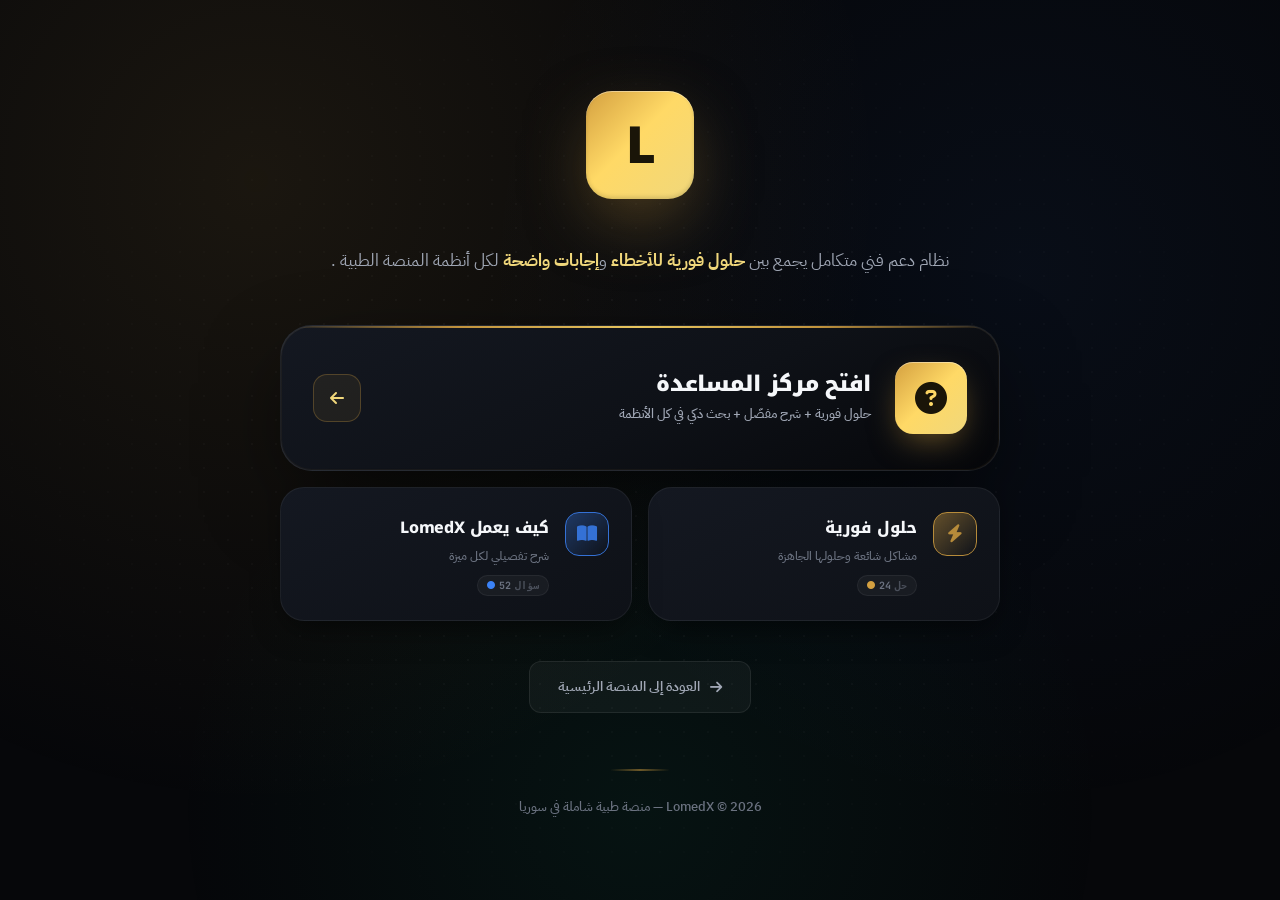
<file: support.html>
<!DOCTYPE html>
<html lang="ar" dir="rtl">
<head>
<meta charset="UTF-8">
<meta name="viewport" content="width=device-width, initial-scale=1.0, viewport-fit=cover">
<meta name="theme-color" content="#06070A">

<title>مركز المساعدة وحل المشكلات | LomedX</title>
<meta name="description" content="مركز دعم فني موحّد في LomedX — حلول فورية لكل المشاكل الشائعة + شرح مفصّل لكل أنظمة المنصة الطبية.">
<meta name="keywords" content="مركز مساعدة, حل مشكلات, دعم فني, LomedX, حجز موعد, ملف صحي, بنك دم, سوريا">
<meta name="robots" content="index, follow, max-image-preview:large">
<link rel="canonical" href="https://lomedx.com/support">

<meta property="og:type" content="website">
<meta property="og:title" content="مركز المساعدة وحل المشكلات | LomedX">
<meta property="og:description" content="دعم فني موحّد — حلول فورية + شرح مفصّل لكل أنظمة LomedX.">
<meta property="og:image" content="https://lomedx.com/logo-lomedx.png">

<link rel="icon" type="image/png" href="https://lomedx.com/logo-lomedx.png">
<link rel="preconnect" href="https://fonts.googleapis.com">
<link rel="preconnect" href="https://fonts.gstatic.com" crossorigin>
<link href="https://fonts.googleapis.com/css2?family=IBM+Plex+Sans+Arabic:wght@400;500;600;700&family=Noto+Kufi+Arabic:wght@400;600;700;800;900&family=JetBrains+Mono:wght@400;600;700&display=swap" rel="stylesheet">
<link rel="stylesheet" href="https://cdnjs.cloudflare.com/ajax/libs/font-awesome/6.5.1/css/all.min.css">

  <style>
:root{--bg-base:#06070A;--bg-panel:#0E1117;--bg-elevated:#141821;--bg-soft:#1A1F2B;--bg-overlay:rgba(4,5,8,.88);--border-subtle:rgba(255,255,255,.06);--border-default:rgba(255,255,255,.09);--border-strong:rgba(255,255,255,.15);--border-accent:rgba(212,160,64,.28);--text-primary:#F5F7FA;--text-secondary:#A0A7B5;--text-tertiary:#6B7280;--text-muted:#4A5060;--gold:#D4A040;--gold-light:#F0D77B;--gold-bright:#FFD966;--gold-glow:rgba(212,160,64,.5);--danger:#EF4444;--danger-glow:rgba(239,68,68,.35);--warning:#F59E0B;--success:#10B981;--info:#3B82F6;--r-xs:6px;--r-sm:10px;--r-md:14px;--r-lg:18px;--r-xl:24px;--r-2xl:32px;--r-full:9999px;--shadow-sm:0 4px 12px -2px rgba(0,0,0,.5);--shadow-md:0 12px 32px -8px rgba(0,0,0,.6);--shadow-lg:0 24px 64px -16px rgba(0,0,0,.75);--shadow-xl:0 32px 96px -24px rgba(0,0,0,.85);--shadow-gold:0 12px 40px -10px var(--gold-glow);--shadow-gold-lg:0 24px 72px -16px var(--gold-glow);--font-arabic:'IBM Plex Sans Arabic',system-ui,sans-serif;--font-kufi:'Noto Kufi Arabic',system-ui,sans-serif;--font-mono:'JetBrains Mono','Menlo',monospace;--ease-out:cubic-bezier(.16,1,.3,1);--ease-spring:cubic-bezier(.34,1.56,.64,1);--ease-smooth:cubic-bezier(.4,0,.2,1)}
*,*::before,*::after{box-sizing:border-box;margin:0;padding:0}
html{scroll-behavior:smooth;-webkit-text-size-adjust:100%;-webkit-tap-highlight-color:transparent}
body{font-family:var(--font-arabic);background:var(--bg-base);color:var(--text-primary);line-height:1.6;min-height:100dvh;overflow-x:hidden;-webkit-font-smoothing:antialiased;-moz-osx-font-smoothing:grayscale;position:relative}
.bg-art{position:fixed;inset:0;z-index:0;pointer-events:none;overflow:hidden}
.bg-art::before{content:'';position:absolute;inset:0;background:radial-gradient(circle at 20% 20%,rgba(212,160,64,.1),transparent 50%),radial-gradient(circle at 80% 30%,rgba(59,130,246,.06),transparent 45%),radial-gradient(circle at 50% 90%,rgba(16,185,129,.07),transparent 45%);animation:bgDrift 20s ease-in-out infinite alternate}
@keyframes bgDrift{0%{transform:scale(1) translate(0,0)}100%{transform:scale(1.08) translate(-2%,-2%)}}
.bg-art::after{content:'';position:absolute;inset:0;background-image:radial-gradient(rgba(255,255,255,.035) 1px,transparent 1px);background-size:24px 24px;mask-image:radial-gradient(ellipse at center,black 30%,transparent 80%);-webkit-mask-image:radial-gradient(ellipse at center,black 30%,transparent 80%)}
.page-wrap{position:relative;z-index:1;min-height:100dvh;display:flex;flex-direction:column;align-items:center;justify-content:center;padding:60px 24px}
.hero{text-align:center;margin-bottom:48px;animation:heroEnter 1s var(--ease-out);max-width:760px}
@keyframes heroEnter{from{opacity:0;transform:translateY(30px);filter:blur(8px)}to{opacity:1;transform:translateY(0);filter:blur(0)}}
.hero-logo-wrap{position:relative;display:inline-flex;align-items:center;justify-content:center;margin-bottom:36px;min-height:130px;padding:0 40px;perspective:1000px}
.logo-morph-box{position:relative;width:108px;height:108px;border-radius:26px;background:linear-gradient(135deg,var(--gold) 0%,var(--gold-bright) 45%,var(--gold-light) 100%);display:flex;align-items:center;justify-content:center;color:#1A1508;font-family:var(--font-kufi);font-weight:900;box-shadow:var(--shadow-gold-lg),inset 0 1px 0 rgba(255,255,255,.4),inset 0 -2px 4px rgba(0,0,0,.15);overflow:hidden;animation:morphExpand 8s cubic-bezier(.34,1.56,.64,1) infinite;transform-origin:center;will-change:width,height,border-radius}
.logo-morph-box::before{content:'';position:absolute;top:0;left:-150%;width:60%;height:100%;background:linear-gradient(90deg,transparent,rgba(255,255,255,.7),transparent);transform:skewX(-25deg);animation:morphShine 8s ease-in-out infinite;pointer-events:none}
.logo-morph-letter{position:absolute;font-size:3.2rem;line-height:1;letter-spacing:-2px;will-change:opacity,transform;animation:morphLetterOut 8s cubic-bezier(.34,1.56,.64,1) infinite}
.logo-morph-text{position:absolute;font-size:3.1rem;line-height:1;letter-spacing:-2px;white-space:nowrap;opacity:0;will-change:opacity,transform,filter;animation:morphTextIn 8s cubic-bezier(.34,1.56,.64,1) infinite}
@keyframes morphExpand{0%,12%{width:108px;height:108px;border-radius:26px}22%,30%{width:420px;height:108px;border-radius:54px}40%,68%{width:420px;height:108px;border-radius:54px}78%,86%{width:108px;height:108px;border-radius:26px}92%,100%{width:108px;height:108px;border-radius:26px}}
@keyframes morphLetterOut{0%,15%{opacity:1;transform:scale(1) rotate(0)}22%,68%{opacity:0;transform:scale(.4) rotate(-90deg)}78%,100%{opacity:1;transform:scale(1) rotate(0)}}
@keyframes morphTextIn{0%,20%{opacity:0;transform:scale(.5);filter:blur(12px)}32%,66%{opacity:1;transform:scale(1);filter:blur(0)}78%,100%{opacity:0;transform:scale(.5);filter:blur(12px)}}
@keyframes morphShine{0%,15%{left:-150%}35%{left:150%}65%{left:150%}85%,100%{left:-150%}}
.hero-subtitle{font-size:1.05rem;color:var(--text-secondary);max-width:620px;margin:0 auto;line-height:1.8;font-weight:400;opacity:0;animation:fadeUp .8s var(--ease-out) 1s forwards}
.hero-subtitle strong{color:var(--gold-light);font-weight:700}
@keyframes fadeUp{from{opacity:0;transform:translateY(20px)}to{opacity:1;transform:translateY(0)}}
.cta-grid{display:grid;grid-template-columns:1fr;gap:16px;width:100%;max-width:720px;opacity:0;animation:fadeUp .8s var(--ease-out) 1.4s forwards}
.main-cta{position:relative;background:linear-gradient(155deg,var(--bg-elevated) 0%,var(--bg-panel) 55%,var(--bg-base) 100%);border:1px solid var(--border-default);border-radius:var(--r-2xl);padding:36px 32px;cursor:pointer;overflow:hidden;text-align:right;font-family:inherit;color:inherit;transition:all .5s var(--ease-out);isolation:isolate;box-shadow:var(--shadow-xl),inset 0 1px 0 rgba(255,255,255,.05),inset 0 0 0 1px rgba(212,160,64,.05)}
.main-cta::before{content:'';position:absolute;top:0;left:0;right:0;height:2px;background:linear-gradient(90deg,transparent,var(--gold),var(--gold-bright),var(--gold),transparent);opacity:.9}
.main-cta::after{content:'';position:absolute;inset:0;background:radial-gradient(circle at 50% 0%,rgba(212,160,64,.15),transparent 60%);opacity:0;transition:opacity .5s ease;pointer-events:none}
.main-cta:hover{transform:translateY(-6px);border-color:var(--border-accent);box-shadow:0 40px 100px -20px rgba(212,160,64,.35),0 24px 64px -16px rgba(0,0,0,.8)}
.main-cta:hover::after{opacity:1}
.main-cta:active{transform:translateY(-3px) scale(.995)}
.main-cta-content{position:relative;z-index:2;display:flex;align-items:center;gap:24px}
.main-cta-icon{width:72px;height:72px;border-radius:var(--r-lg);background:linear-gradient(135deg,var(--gold) 0%,var(--gold-bright) 50%,var(--gold-light) 100%);display:grid;place-items:center;font-size:32px;color:#1A1508;flex-shrink:0;box-shadow:0 12px 32px -8px var(--gold-glow),inset 0 1px 0 rgba(255,255,255,.4);transition:transform .5s var(--ease-spring);position:relative;overflow:hidden}
.main-cta-icon::before{content:'';position:absolute;inset:0;background:linear-gradient(135deg,transparent,rgba(255,255,255,.5),transparent);transform:translateX(-100%);transition:transform .6s ease}
.main-cta:hover .main-cta-icon{transform:scale(1.08) rotate(-8deg)}
.main-cta:hover .main-cta-icon::before{transform:translateX(100%)}
.main-cta-text{flex:1;min-width:0}
.main-cta-title{font-family:var(--font-kufi);font-size:1.35rem;font-weight:900;color:var(--text-primary);margin-bottom:6px;letter-spacing:-.3px;line-height:1.3}
.main-cta-desc{font-size:13px;color:var(--text-secondary);line-height:1.6;font-weight:500}
.main-cta-arrow{width:48px;height:48px;border-radius:var(--r-md);background:rgba(212,160,64,.08);border:1px solid var(--border-accent);display:grid;place-items:center;color:var(--gold-light);font-size:16px;flex-shrink:0;transition:all .35s var(--ease-out)}
.main-cta:hover .main-cta-arrow{background:linear-gradient(135deg,var(--gold),var(--gold-light));color:#1A1508;border-color:transparent;transform:translateX(-4px);box-shadow:0 8px 24px -6px var(--gold-glow)}
.quick-tabs{display:grid;grid-template-columns:1fr 1fr;gap:16px}
.quick-tab{position:relative;background:linear-gradient(155deg,var(--bg-elevated) 0%,var(--bg-panel) 100%);border:1px solid var(--border-subtle);border-radius:var(--r-xl);padding:24px 22px;cursor:pointer;overflow:hidden;text-align:right;font-family:inherit;color:inherit;transition:all .4s var(--ease-out);isolation:isolate;display:flex;align-items:flex-start;gap:16px;box-shadow:var(--shadow-md)}
.quick-tab::before{content:'';position:absolute;top:0;right:0;width:3px;height:100%;background:var(--tab-color,var(--gold));transform:scaleY(0);transform-origin:top;transition:transform .4s var(--ease-out)}
.quick-tab::after{content:'';position:absolute;top:-50%;right:-50%;width:200px;height:200px;background:radial-gradient(circle,var(--tab-glow,var(--gold-glow)),transparent 70%);opacity:0;transition:opacity .5s ease;pointer-events:none;z-index:0}
.quick-tab:hover{transform:translateY(-4px);border-color:var(--border-default);box-shadow:var(--shadow-lg),0 0 0 1px rgba(212,160,64,.15)}
.quick-tab:hover::before{transform:scaleY(1)}
.quick-tab:hover::after{opacity:.6}
.quick-tab:active{transform:translateY(-2px) scale(.99)}
.quick-tab[data-tab-color="gold"]{--tab-color:var(--gold);--tab-glow:var(--gold-glow)}
.quick-tab[data-tab-color="blue"]{--tab-color:#3B82F6;--tab-glow:rgba(59,130,246,.4)}
.quick-tab-icon{width:44px;height:44px;border-radius:var(--r-md);display:grid;place-items:center;font-size:18px;flex-shrink:0;color:var(--tab-color,var(--gold));background:linear-gradient(135deg,var(--tab-glow,var(--gold-glow)),transparent);border:1px solid var(--tab-color,var(--gold));opacity:.85;transition:all .35s var(--ease-spring);position:relative;z-index:2}
.quick-tab:hover .quick-tab-icon{transform:scale(1.1) rotate(-6deg);background:var(--tab-color,var(--gold));color:#1A1508;opacity:1}
.quick-tab-info{flex:1;min-width:0;position:relative;z-index:2}
.quick-tab-title{font-family:var(--font-kufi);font-size:1rem;font-weight:800;color:var(--text-primary);margin-bottom:4px;letter-spacing:-.2px}
.quick-tab-desc{font-size:12px;color:var(--text-tertiary);line-height:1.5;font-weight:500}
.quick-tab-count{display:inline-flex;align-items:center;gap:4px;padding:3px 9px;border-radius:var(--r-full);background:rgba(255,255,255,.04);border:1px solid var(--border-subtle);color:var(--text-tertiary);font-family:var(--font-mono);font-size:10px;font-weight:700;margin-top:10px;direction:ltr}
.quick-tab-count i{font-size:8px;color:var(--tab-color,var(--gold))}
.page-footer{margin-top:56px;text-align:center;opacity:0;animation:fadeUp .8s var(--ease-out) 1.8s forwards;max-width:720px}
.page-footer-divider{width:60px;height:2px;background:linear-gradient(90deg,transparent,var(--gold),transparent);margin:0 auto 24px;border-radius:var(--r-full);opacity:.5}
.page-footer p{font-size:13px;color:var(--text-tertiary);line-height:1.9;font-weight:500}
.help-overlay{position:fixed;inset:0;z-index:100001;display:flex;align-items:center;justify-content:center;padding:20px;background:var(--bg-overlay);backdrop-filter:blur(16px) saturate(140%);-webkit-backdrop-filter:blur(16px) saturate(140%);opacity:0;visibility:hidden;transition:opacity .35s ease,visibility .35s;padding-top:max(20px,env(safe-area-inset-top));padding-bottom:max(20px,env(safe-area-inset-bottom))}
.help-overlay.active{opacity:1;visibility:visible}
.help-panel-wrapper{position:relative;width:100%;max-width:720px;max-height:calc(100dvh - 40px);background:linear-gradient(160deg,var(--bg-panel) 0%,var(--bg-base) 100%);border:1px solid var(--border-default);border-radius:var(--r-xl);overflow:hidden;display:flex;flex-direction:column;box-shadow:var(--shadow-lg),0 0 0 1px rgba(212,160,64,.08);transform:scale(.94) translateY(16px);opacity:0;transition:transform .45s var(--ease-out),opacity .35s ease}
.help-panel-wrapper::before{content:'';position:absolute;top:0;left:0;right:0;height:2px;background:linear-gradient(90deg,transparent,var(--gold),var(--gold-bright),var(--gold),transparent);z-index:3}
.help-overlay.active .help-panel-wrapper{transform:scale(1) translateY(0);opacity:1}
.help-handle{display:none;position:absolute;top:10px;left:50%;transform:translateX(-50%);width:44px;height:5px;border-radius:var(--r-full);background:rgba(255,255,255,.18);z-index:5}
.help-header{position:relative;padding:26px 24px 0;background:linear-gradient(160deg,var(--bg-elevated) 0%,var(--bg-panel) 100%);border-bottom:1px solid var(--border-subtle);flex-shrink:0;overflow:hidden}
.help-header::after{content:'';position:absolute;top:-80px;right:-80px;width:240px;height:240px;background:radial-gradient(circle,var(--gold-glow),transparent 70%);opacity:.3;pointer-events:none}
.help-header-top{display:flex;align-items:center;gap:14px;margin-bottom:20px;position:relative;z-index:2}
.help-header-icon{width:48px;height:48px;border-radius:var(--r-md);background:linear-gradient(135deg,var(--gold) 0%,var(--gold-bright) 100%);display:grid;place-items:center;font-size:20px;color:#1A1508;box-shadow:0 8px 20px -6px var(--gold-glow),inset 0 1px 0 rgba(255,255,255,.3);flex-shrink:0}
.help-header-text{flex:1;min-width:0}
.help-header h2{font-family:var(--font-kufi);font-size:20px;font-weight:900;color:var(--text-primary);margin:0 0 4px;letter-spacing:-.3px;line-height:1.2}
.help-subtitle{font-size:12.5px;color:var(--text-tertiary);margin:0;line-height:1.5;font-weight:500}
.help-close{width:38px;height:38px;border-radius:var(--r-md);background:rgba(255,255,255,.04);border:1px solid var(--border-subtle);color:var(--text-secondary);cursor:pointer;display:grid;place-items:center;font-size:13px;transition:all .25s var(--ease-out);flex-shrink:0}
.help-close:hover{background:var(--danger);border-color:var(--danger);color:#fff;transform:rotate(90deg)}
.help-tabs{display:flex;gap:6px;padding:0 4px;position:relative;z-index:2;border-bottom:1px solid var(--border-subtle)}
.help-tab{position:relative;padding:12px 16px;background:transparent;border:none;font-family:var(--font-kufi);font-size:13px;font-weight:700;color:var(--text-tertiary);cursor:pointer;transition:all .25s var(--ease-out);display:flex;align-items:center;gap:8px;white-space:nowrap;border-radius:var(--r-sm) var(--r-sm) 0 0}
.help-tab:hover{color:var(--text-secondary);background:rgba(255,255,255,.02)}
.help-tab.active{color:var(--gold-light);background:rgba(212,160,64,.06)}
.help-tab.active::after{content:'';position:absolute;bottom:-1px;left:12px;right:12px;height:2px;background:linear-gradient(90deg,var(--gold),var(--gold-bright));border-radius:var(--r-full) var(--r-full) 0 0}
.help-tab i{font-size:13px}
.help-tab-badge{padding:2px 8px;border-radius:var(--r-full);background:rgba(212,160,64,.15);color:var(--gold-light);font-size:10px;font-weight:800;font-family:var(--font-mono);direction:ltr}
.help-search-wrap{position:relative;padding:16px 24px 8px;flex-shrink:0;background:var(--bg-panel)}
.help-search-wrap>i.fa-search{position:absolute;top:50%;right:40px;transform:translateY(-35%);color:var(--text-tertiary);font-size:14px;pointer-events:none}
#helpSearchInput{width:100%;padding:13px 44px 13px 44px;border:1.5px solid var(--border-default);border-radius:var(--r-md);font-family:inherit;font-size:13.5px;background:var(--bg-elevated);transition:all .25s ease;outline:none;color:var(--text-primary);font-weight:500}
#helpSearchInput::placeholder{color:var(--text-tertiary);font-weight:400}
#helpSearchInput:focus{border-color:var(--gold);background:var(--bg-soft);box-shadow:0 0 0 4px var(--gold-glow)}
.help-search-clear{position:absolute;top:50%;left:38px;transform:translateY(-38%);width:26px;height:26px;border-radius:var(--r-full);border:none;background:rgba(255,255,255,.06);color:var(--text-tertiary);cursor:pointer;display:grid;place-items:center;font-size:10px;opacity:0;pointer-events:none;transition:all .25s ease}
.help-search-clear.visible{opacity:1;pointer-events:auto}
.help-search-clear:hover{background:rgba(239,68,68,.15);color:#F87171}
.help-topics{flex:1;overflow-y:auto;padding:12px 24px 20px;overscroll-behavior:contain;scrollbar-width:thin;scrollbar-color:rgba(212,160,64,.3) transparent}
.help-topics::-webkit-scrollbar{width:6px}
.help-topics::-webkit-scrollbar-thumb{background:rgba(212,160,64,.25);border-radius:var(--r-full)}
.help-panel{display:none;animation:panelFadeIn .35s var(--ease-out)}
.help-panel.active{display:block}
@keyframes panelFadeIn{from{opacity:0;transform:translateY(6px)}to{opacity:1;transform:translateY(0)}}
.ts-groups{display:flex;flex-direction:column;gap:24px}
.ts-group-title{font-family:var(--font-kufi);font-size:12px;font-weight:800;color:var(--gold-light);margin-bottom:12px;padding-right:12px;border-right:3px solid var(--gold);display:flex;align-items:center;gap:8px}
.ts-group-title i{color:var(--gold);font-size:12px}
.ts-grid{display:grid;grid-template-columns:repeat(auto-fill,minmax(180px,1fr));gap:10px}
.ts-card{position:relative;background:linear-gradient(160deg,var(--bg-elevated) 0%,var(--bg-panel) 100%);border:1px solid var(--border-subtle);border-radius:var(--r-md);padding:14px 12px;cursor:pointer;transition:all .3s var(--ease-out);text-align:right;display:flex;align-items:center;gap:12px;font-family:inherit;color:var(--text-secondary);font-size:12.5px;font-weight:600;min-height:68px;overflow:hidden;isolation:isolate}
.ts-card::before{content:'';position:absolute;top:0;right:0;width:3px;height:100%;background:var(--gold);transform:scaleY(0);transform-origin:top;transition:transform .35s var(--ease-out)}
.ts-card:hover::before{transform:scaleY(1)}
.ts-card:hover{background:linear-gradient(160deg,var(--bg-soft) 0%,var(--bg-elevated) 100%);border-color:var(--border-accent);transform:translateY(-2px);box-shadow:var(--shadow-sm);color:var(--text-primary)}
.ts-card-icon{width:36px;height:36px;border-radius:var(--r-sm);display:grid;place-items:center;font-size:14px;flex-shrink:0;background:linear-gradient(135deg,rgba(212,160,64,.15),rgba(212,160,64,.05));color:var(--gold-light);transition:all .3s var(--ease-out)}
.ts-card:hover .ts-card-icon{background:linear-gradient(135deg,var(--gold),var(--gold-light));color:var(--bg-base);transform:scale(1.08) rotate(-5deg)}
.ts-card-text{flex:1;line-height:1.35;display:flex;flex-direction:column;gap:2px;min-width:0}
.ts-card-text strong{font-weight:700;color:var(--text-primary);font-size:12.5px;font-family:var(--font-kufi);white-space:nowrap;overflow:hidden;text-overflow:ellipsis}
.ts-card-text small{font-size:10.5px;color:var(--text-tertiary);font-weight:500}
.ts-grid--faq{grid-template-columns:repeat(auto-fill,minmax(200px,1fr))}
.ts-card--faq{padding:16px 14px;min-height:76px;position:relative}
.ts-card-count{position:absolute;top:8px;left:8px;min-width:24px;height:24px;padding:0 6px;border-radius:var(--r-full);background:rgba(212,160,64,.15);border:1px solid rgba(212,160,64,.25);color:var(--gold-light);font-family:var(--font-mono);font-size:10.5px;font-weight:700;display:grid;place-items:center;transition:all .3s var(--ease-out)}
.ts-card--faq:hover .ts-card-count{background:linear-gradient(135deg,var(--gold),var(--gold-light));color:var(--bg-base);border-color:transparent}
.help-empty{text-align:center;padding:60px 20px;color:var(--text-tertiary)}
.help-empty .empty-icon{width:72px;height:72px;margin:0 auto 16px;border-radius:var(--r-full);background:rgba(255,255,255,.03);border:1px solid var(--border-subtle);display:grid;place-items:center;font-size:28px;color:var(--text-muted)}
.help-empty p{font-size:14px;font-weight:700;color:var(--text-secondary);margin:0 0 6px;font-family:var(--font-kufi)}
.help-empty span{font-size:12px;color:var(--text-muted)}
.help-footer{padding:16px 24px;background:var(--bg-elevated);border-top:1px solid var(--border-subtle);display:flex;align-items:center;justify-content:center;gap:12px;flex-shrink:0}
.help-support-btn{display:inline-flex;align-items:center;gap:8px;padding:10px 22px;background:linear-gradient(135deg,var(--gold) 0%,var(--gold-light) 100%);color:#1A1508;border:1px solid rgba(255,255,255,.15);border-radius:var(--r-md);font-family:var(--font-kufi);font-size:12.5px;font-weight:700;cursor:pointer;transition:all .25s var(--ease-out);flex-shrink:0;box-shadow:0 4px 12px -4px var(--gold-glow);text-shadow:0 1px 0 rgba(255,255,255,.25)}
.help-support-btn:hover{transform:translateY(-2px);box-shadow:0 8px 24px -6px var(--gold-glow)}
.ts-overlay{position:fixed;inset:0;background:rgba(0,0,0,.82);backdrop-filter:blur(16px) saturate(140%);-webkit-backdrop-filter:blur(16px) saturate(140%);z-index:100050;display:flex;align-items:center;justify-content:center;padding:20px;opacity:0;visibility:hidden;transition:opacity .35s ease,visibility .35s}
.ts-overlay.active{opacity:1;visibility:visible}
.ts-panel-wrapper{position:relative;width:100%;max-width:560px;max-height:calc(100dvh - 40px);background:linear-gradient(160deg,var(--bg-panel) 0%,var(--bg-base) 100%);border:1px solid var(--border-default);border-radius:var(--r-xl);overflow-y:auto;overscroll-behavior:contain;-webkit-overflow-scrolling:touch;padding:26px 24px 22px;box-shadow:var(--shadow-lg),0 0 0 1px rgba(212,160,64,.08);transform:scale(.94) translateY(16px);opacity:0;transition:transform .45s var(--ease-out),opacity .35s ease;scrollbar-width:thin;scrollbar-color:rgba(212,160,64,.4) transparent}
.ts-panel-wrapper::before{content:'';position:absolute;top:0;left:0;right:0;height:2px;background:linear-gradient(90deg,transparent,var(--gold),var(--gold-bright),var(--gold),transparent);z-index:3;border-radius:var(--r-xl) var(--r-xl) 0 0}
.ts-overlay.active .ts-panel-wrapper{transform:scale(1) translateY(0);opacity:1}
.ts-panel-wrapper::-webkit-scrollbar{width:5px}
.ts-panel-wrapper::-webkit-scrollbar-thumb{background:rgba(212,160,64,.4);border-radius:var(--r-full)}
.ts-handle{display:none;position:absolute;top:10px;left:50%;transform:translateX(-50%);width:44px;height:5px;border-radius:var(--r-full);background:rgba(255,255,255,.18);z-index:5}
.ts-close{position:absolute;top:16px;left:16px;width:38px;height:38px;border-radius:var(--r-md);background:rgba(255,255,255,.04);border:1px solid var(--border-subtle);color:var(--text-secondary);cursor:pointer;display:grid;place-items:center;transition:all .25s var(--ease-out);font-size:13px;z-index:10}
.ts-close:hover{background:var(--danger);border-color:var(--danger);color:#fff;transform:rotate(90deg)}
.ts-panel-header{text-align:center;margin-bottom:20px;padding:0 44px}
.ts-panel-header h3{font-family:var(--font-kufi);font-size:1rem;font-weight:700;color:var(--text-secondary)}
.ts-panel{direction:rtl;text-align:right}
.ts-header{display:flex;flex-direction:column;align-items:center;gap:14px;margin-bottom:24px;text-align:center}
.ts-icon-wrap{position:relative;width:72px;height:72px;display:grid;place-items:center}
.ts-icon-bg{position:absolute;inset:0;border-radius:50%;opacity:.12;animation:tsPulse 3.5s ease-in-out infinite;filter:blur(8px)}
.ts-icon-ring{position:absolute;inset:-3px;border-radius:50%;border:1.5px solid currentColor;opacity:.2;animation:tsRing 2.8s ease-out infinite}
@keyframes tsPulse{0%,100%{transform:scale(1);opacity:.12}50%{transform:scale(1.08);opacity:.18}}
@keyframes tsRing{0%{transform:scale(.92);opacity:.35}100%{transform:scale(1.3);opacity:0}}
.ts-icon-main{position:relative;width:58px;height:58px;border-radius:50%;display:grid;place-items:center;font-size:22px;color:#fff;box-shadow:0 8px 24px -8px currentColor,inset 0 1px 0 rgba(255,255,255,.25);z-index:2}
.ts-title{font-family:var(--font-kufi);font-size:1.15rem;font-weight:800;color:var(--text-primary);margin:0}
.ts-badges{display:inline-flex;align-items:center;gap:4px;padding:4px;border-radius:var(--r-full);background:rgba(255,255,255,.025);border:1px solid var(--border-subtle);flex-wrap:wrap;justify-content:center}
.ts-badge{display:inline-flex;align-items:center;gap:6px;padding:6px 12px;border-radius:var(--r-full);font-size:11px;font-weight:600;color:var(--text-tertiary);font-family:inherit}
.ts-badge i{font-size:10px}
.ts-badge--tool{border-left:1px solid var(--border-subtle);padding-left:14px;color:var(--text-secondary)}
.ts-badge--id{font-family:var(--font-mono);cursor:pointer;color:var(--text-secondary);background:rgba(255,255,255,.04);transition:all .2s var(--ease-out);direction:ltr;font-size:10px;border:none}
.ts-badge--id:hover{background:linear-gradient(135deg,var(--gold),var(--gold-light));color:var(--bg-base)}
.ts-section{border-radius:var(--r-md);padding:14px 16px;margin-bottom:10px;border:1px solid;position:relative;overflow:hidden}
.ts-section::before{content:'';position:absolute;top:0;right:0;width:3px;height:100%}
.ts-section-title{display:flex;align-items:center;gap:8px;font-size:11px;font-weight:800;letter-spacing:.5px;margin-bottom:8px;text-transform:uppercase;font-family:var(--font-kufi)}
.ts-section-title i{font-size:12px;width:16px;text-align:center}
.ts-section-body{font-size:13px;line-height:1.75;color:var(--text-secondary);font-weight:500;margin:0}
.ts-section--reason{background:linear-gradient(135deg,rgba(239,68,68,.09),rgba(239,68,68,.025));border-color:rgba(239,68,68,.22)}
.ts-section--reason::before{background:linear-gradient(180deg,#ef4444,#dc2626)}
.ts-section--reason .ts-section-title{color:#FCA5A5}
.ts-section--causes{background:linear-gradient(135deg,rgba(245,158,11,.08),rgba(245,158,11,.02));border-color:rgba(245,158,11,.22)}
.ts-section--causes::before{background:linear-gradient(180deg,#f59e0b,#d97706)}
.ts-section--causes .ts-section-title{color:#FCD34D}
.ts-section--solution{background:linear-gradient(135deg,rgba(16,185,129,.09),rgba(16,185,129,.025));border-color:rgba(16,185,129,.22)}
.ts-section--solution::before{background:linear-gradient(180deg,#10b981,#059669)}
.ts-section--solution .ts-section-title{color:#6EE7B7}
.ts-section--validation{background:linear-gradient(135deg,rgba(245,158,11,.09),rgba(245,158,11,.025));border-color:rgba(245,158,11,.24)}
.ts-section--validation::before{background:linear-gradient(180deg,#f59e0b,#d97706)}
.ts-section--validation .ts-section-title{color:#FCD34D}
.ts-list{list-style:none;padding:0;margin:0;display:flex;flex-direction:column;gap:6px}
.ts-list-item{display:flex;align-items:flex-start;gap:10px;padding:8px 10px;border-radius:var(--r-sm);background:rgba(0,0,0,.2);border:1px solid rgba(251,191,36,.12);font-size:12px;color:var(--text-secondary)}
.ts-list-item i{color:#F87171;font-size:11px;margin-top:3px;flex-shrink:0;width:14px;text-align:center}
.ts-list-item strong{color:var(--text-primary);font-weight:700}
.ts-list--causes .ts-list-item--cause{border-color:rgba(245,158,11,.1);padding:7px 10px}
.ts-list--causes .ts-list-item--cause i{color:var(--warning);font-size:5px;margin-top:8px}
.ts-countdown{background:linear-gradient(135deg,rgba(245,158,11,.12),rgba(245,158,11,.03));border:1.5px solid rgba(245,158,11,.32);border-radius:var(--r-lg);padding:18px 16px;text-align:center;position:relative;overflow:hidden;margin-bottom:12px}
.ts-countdown::before{content:'';position:absolute;top:-50%;left:-50%;width:200%;height:200%;background:radial-gradient(circle,rgba(251,191,36,.14) 0%,transparent 70%);animation:tsRotate 12s linear infinite}
@keyframes tsRotate{to{transform:rotate(360deg)}}
.ts-countdown-label{font-size:11.5px;font-weight:700;color:#FCD34D;margin-bottom:8px;position:relative;z-index:2;display:flex;align-items:center;justify-content:center;gap:7px;font-family:var(--font-kufi)}
.ts-countdown-value{font-size:42px;font-weight:900;color:#FBBF24;letter-spacing:3px;line-height:1;position:relative;z-index:2;font-family:var(--font-mono)}
.ts-countdown-value.is-ready{color:var(--success);font-size:18px;letter-spacing:0}
.ts-quickfixes{margin-top:8px}
.ts-quickfixes-title{display:flex;align-items:center;gap:7px;font-size:11px;font-weight:800;color:var(--text-tertiary);text-transform:uppercase;letter-spacing:.6px;margin-bottom:10px;font-family:var(--font-kufi)}
.ts-quickfixes-title i{color:var(--warning);animation:tsBolt 2.2s ease-in-out infinite}
@keyframes tsBolt{0%,100%{transform:scale(1)}50%{transform:scale(1.18) rotate(-6deg)}}
.ts-quickfixes-grid{display:grid;grid-template-columns:1fr;gap:7px}
.ts-quickfix{display:flex;align-items:center;gap:11px;padding:11px 13px;border-radius:var(--r-md);border:1px solid var(--border-subtle);background:rgba(255,255,255,.025);font-size:12.5px;font-weight:600;color:var(--text-secondary);cursor:pointer;transition:all .25s var(--ease-out);text-align:right;font-family:inherit;width:100%}
.ts-quickfix:hover{border-color:var(--info);background:rgba(59,130,246,.08);transform:translateY(-2px);color:var(--text-primary)}
.ts-quickfix--primary{background:linear-gradient(135deg,#3B82F6 0%,#2563EB 100%);color:#fff;border-color:transparent}
.ts-quickfix-icon{width:30px;height:30px;border-radius:var(--r-sm);display:grid;place-items:center;background:rgba(255,255,255,.06);color:var(--info);font-size:12px;flex-shrink:0}
.ts-quickfix--primary .ts-quickfix-icon{background:rgba(255,255,255,.22);color:#fff}
.ts-quickfix-text{flex:1;line-height:1.45}
.ts-quickfix-arrow{color:var(--text-muted);font-size:10px;opacity:0;transition:all .25s var(--ease-out)}
.ts-quickfix:hover .ts-quickfix-arrow{opacity:1}
.ts-connection-result{margin-top:10px;border-radius:var(--r-md);border:1px solid var(--border-subtle);background:rgba(255,255,255,.03);padding:12px 14px;font-size:12px}
.ts-connection-result.hidden{display:none}
.ts-connection-status{display:flex;align-items:center;gap:9px;font-weight:700}
.ts-connection-status--ok{color:#6EE7B7}
.ts-connection-status--fail{color:#FCA5A5}
.ts-connection-status--loading{color:var(--text-tertiary)}
.ts-connection-time{font-family:var(--font-mono);font-size:10.5px;opacity:.75;margin-right:auto}
.ts-details{margin-top:14px;border-radius:var(--r-md);border:1px solid var(--border-subtle);background:rgba(255,255,255,.025);overflow:hidden}
.ts-details[open]{background:rgba(255,255,255,.045);border-color:var(--border-accent)}
.ts-details-summary{padding:12px 15px;cursor:pointer;font-size:11.5px;font-weight:700;color:var(--text-tertiary);display:flex;align-items:center;justify-content:space-between;gap:9px;font-family:var(--font-kufi);list-style:none}
.ts-details-summary::-webkit-details-marker{display:none}
.ts-details-summary span{display:flex;align-items:center;gap:8px}
.ts-details-summary i.fa-headset{color:var(--info);font-size:12px}
.ts-details-arrow{font-size:10px;transition:transform .3s var(--ease-out)}
.ts-details[open] .ts-details-arrow{transform:rotate(180deg)}
.ts-details-content{padding:4px 15px 14px}
.ts-details-row{display:flex;justify-content:space-between;align-items:center;gap:12px;padding:10px 0;border-bottom:1px dashed rgba(255,255,255,.06);font-size:11.5px}
.ts-details-row:last-of-type{border-bottom:none}
.ts-details-key{color:var(--text-tertiary);font-weight:600;display:flex;align-items:center;gap:7px}
.ts-details-key i{font-size:10px;color:var(--info);width:12px;text-align:center}
.ts-details-value{color:var(--text-secondary);font-weight:600;text-align:left;word-break:break-word;direction:ltr;font-size:11px;font-family:var(--font-mono)}
.ts-details-note{margin-top:12px;padding-top:12px;border-top:1px solid rgba(255,255,255,.06);font-size:10.5px;color:var(--text-tertiary);display:flex;align-items:center;gap:7px}
.ts-details-note i{color:var(--info)}
.ts-actions{display:grid;grid-template-columns:1fr 1fr;gap:9px;margin-top:16px}
.ts-btn{display:flex;align-items:center;justify-content:center;gap:8px;padding:13px 15px;border-radius:var(--r-md);font-family:var(--font-kufi);font-size:12.5px;font-weight:700;cursor:pointer;border:none;transition:all .25s var(--ease-out)}
.ts-btn--primary{background:linear-gradient(135deg,var(--gold) 0%,var(--gold-light) 100%);color:#1A1508;box-shadow:0 6px 20px -6px var(--gold-glow);text-shadow:0 1px 0 rgba(255,255,255,.3)}
.ts-btn--primary:hover{transform:translateY(-2px)}
.ts-btn--secondary{background:rgba(255,255,255,.045);color:var(--text-secondary);border:1px solid var(--border-subtle)}
.ts-btn--secondary:hover{background:rgba(255,255,255,.09);color:var(--text-primary)}
.ts-support-link{display:flex;align-items:center;justify-content:center;gap:8px;margin-top:14px;padding:12px 15px;border-radius:var(--r-md);background:linear-gradient(135deg,rgba(59,130,246,.1),rgba(59,130,246,.04));border:1px solid rgba(59,130,246,.25);color:#93C5FD;font-size:12px;font-weight:700;cursor:pointer;font-family:var(--font-kufi);width:100%;transition:all .25s var(--ease-out)}
.ts-support-link:hover{background:rgba(59,130,246,.18);transform:translateY(-2px)}
.faq-section-intro{padding:12px 16px;margin-bottom:14px;background:rgba(212,160,64,.04);border:1px solid rgba(212,160,64,.12);border-right:3px solid var(--gold);border-radius:var(--r-md)}
.faq-section-intro p{font-size:12.5px;color:var(--text-secondary);margin:0;line-height:1.65}
.faq-section-list{display:flex;flex-direction:column;gap:8px}
.faq-item{border:1px solid var(--border-subtle);border-radius:var(--r-md);background:rgba(255,255,255,.02);overflow:hidden;transition:all .3s var(--ease-out)}
.faq-item:hover{border-color:var(--border-default);background:rgba(255,255,255,.035)}
.faq-item.open{border-color:rgba(212,160,64,.25);background:rgba(212,160,64,.03)}
.faq-item-header{display:flex;align-items:center;gap:12px;padding:14px 16px;background:transparent;border:none;font-family:inherit;width:100%;text-align:right;cursor:pointer}
.faq-item-num{width:28px;height:28px;border-radius:var(--r-sm);background:linear-gradient(135deg,rgba(212,160,64,.18),rgba(212,160,64,.06));border:1px solid rgba(212,160,64,.2);color:var(--gold-light);font-family:var(--font-mono);font-size:11px;font-weight:700;display:grid;place-items:center;flex-shrink:0;transition:all .25s var(--ease-out)}
.faq-item.open .faq-item-num{background:linear-gradient(135deg,var(--gold),var(--gold-light));color:var(--bg-base);border-color:transparent}
.faq-item-q{flex:1;font-family:var(--font-kufi);font-size:13px;font-weight:700;color:var(--text-primary);line-height:1.5}
.faq-item.open .faq-item-q{color:var(--gold-light)}
.faq-item-chevron{color:var(--text-tertiary);font-size:12px;transition:transform .3s var(--ease-out)}
.faq-item.open .faq-item-chevron{transform:rotate(180deg);color:var(--gold)}
.faq-item-body{display:none;padding:0 16px 16px}
.faq-item.open .faq-item-body{display:block;animation:faqSlideIn .3s var(--ease-out)}
@keyframes faqSlideIn{from{opacity:0;transform:translateY(-6px)}to{opacity:1;transform:translateY(0)}}
.faq-item-answer{font-size:12.5px;color:var(--text-secondary);line-height:1.8;padding:12px 14px;background:rgba(0,0,0,.15);border-radius:var(--r-md);border-right:3px solid var(--gold)}
.faq-item-answer ul,.faq-item-answer ol{padding-right:20px;margin:8px 0}
.faq-item-answer ul{list-style:none}
.faq-item-answer ul li{position:relative;padding-right:16px;margin-bottom:5px}
.faq-item-answer ul li::before{content:'';position:absolute;right:0;top:9px;width:5px;height:5px;border-radius:50%;background:var(--gold);opacity:.7}
.faq-item-answer ol{list-style:decimal}
.faq-item-answer ol li{margin-bottom:5px}
.faq-item-answer ol li::marker{color:var(--gold-light);font-weight:800}
.faq-item-answer strong{color:var(--text-primary);font-weight:700}
.faq-item-answer code{background:rgba(212,160,64,.08);border:1px solid rgba(212,160,64,.2);padding:2px 6px;border-radius:5px;font-family:var(--font-mono);font-size:11px;color:var(--gold-light);direction:ltr;display:inline-block}
.faq-item-body .help-tip{display:flex;align-items:flex-start;gap:10px;margin-top:10px;padding:11px 14px;background:linear-gradient(135deg,rgba(245,158,11,.08),rgba(245,158,11,.03));border:1px solid rgba(245,158,11,.2);border-right:3px solid var(--warning);border-radius:var(--r-md);font-size:12.5px;color:#FCD34D;line-height:1.6}
.faq-item-body .help-tip i{color:var(--warning);margin-top:2px}
.lomedx-toast-container{position:fixed;top:20px;left:50%;transform:translateX(-50%);z-index:999999;display:flex;flex-direction:column;gap:10px;pointer-events:none;max-width:92%;width:420px}
.lomedx-toast{padding:14px 18px;border-radius:var(--r-md);background:linear-gradient(135deg,var(--bg-elevated) 0%,var(--bg-panel) 100%);color:var(--text-primary);font-size:.875rem;font-weight:600;box-shadow:var(--shadow-md);border:1px solid var(--border-default);display:flex;align-items:center;gap:12px;pointer-events:auto;opacity:0;transform:translateY(-20px);transition:all .4s var(--ease-out);backdrop-filter:blur(10px)}
.lomedx-toast.show{opacity:1;transform:translateY(0)}
.lomedx-toast--success{background:linear-gradient(135deg,rgba(16,185,129,.15),rgba(16,185,129,.05));border-color:rgba(16,185,129,.4);color:#6EE7B7}
.lomedx-toast--error{background:linear-gradient(135deg,rgba(239,68,68,.15),rgba(239,68,68,.05));border-color:rgba(239,68,68,.4);color:#FCA5A5}
.lomedx-toast--info{background:linear-gradient(135deg,rgba(59,130,246,.15),rgba(59,130,246,.05));border-color:rgba(59,130,246,.4);color:#93C5FD}
.lomedx-toast--warning{background:linear-gradient(135deg,rgba(245,158,11,.15),rgba(245,158,11,.05));border-color:rgba(245,158,11,.4);color:#FCD34D}
.lomedx-toast i{font-size:1.1rem;flex-shrink:0}
.lomedx-toast span{flex:1;line-height:1.45}
@media(max-width:720px){
.page-wrap{padding:40px 16px}
.hero-logo-wrap{min-height:110px;padding:0 20px}
.logo-morph-box{width:84px;height:84px;border-radius:22px}
.logo-morph-letter{font-size:2.4rem}
.logo-morph-text{font-size:2.35rem;letter-spacing:-1.5px}
@keyframes morphExpand{0%,12%{width:84px;height:84px;border-radius:22px}22%,30%{width:330px;height:84px;border-radius:42px}40%,68%{width:330px;height:84px;border-radius:42px}78%,86%{width:84px;height:84px;border-radius:22px}92%,100%{width:84px;height:84px;border-radius:22px}}
.hero-subtitle{font-size:.95rem}
.main-cta{padding:28px 22px;border-radius:var(--r-xl)}
.main-cta-content{gap:16px}
.main-cta-icon{width:58px;height:58px;font-size:26px;border-radius:var(--r-md)}
.main-cta-title{font-size:1.15rem}
.main-cta-desc{font-size:12px}
.main-cta-arrow{width:40px;height:40px;font-size:14px}
.quick-tabs{grid-template-columns:1fr;gap:12px}
.quick-tab{padding:20px 18px}
.quick-tab-icon{width:40px;height:40px;font-size:16px}
.page-footer{margin-top:40px}
.help-overlay{align-items:flex-end;padding:0;padding-bottom:env(safe-area-inset-bottom)}
.help-panel-wrapper{max-width:100%;max-height:92dvh;border-radius:var(--r-xl) var(--r-xl) 0 0;border-bottom:none;transform:translateY(100%)}
.help-overlay.active .help-panel-wrapper{transform:translateY(0)}
.help-handle{display:block}
.help-header{padding:32px 18px 0}
.help-header-icon{width:42px;height:42px;font-size:18px}
.help-header h2{font-size:17px}
.help-tab{padding:11px 12px;font-size:12.5px}
.help-search-wrap{padding:14px 18px 8px}
.help-search-wrap>i.fa-search{right:32px}
.help-search-clear{left:30px}
.help-topics{padding:10px 18px 16px}
.help-footer{padding:14px 18px}
.help-support-btn{width:100%;justify-content:center}
.ts-grid{grid-template-columns:1fr 1fr}
.ts-panel-wrapper{max-width:100%;width:100%;border-radius:var(--r-xl) var(--r-xl) 0 0;padding:32px 18px 24px;max-height:92dvh}
.ts-handle{display:block}
.ts-close{top:16px;right:18px;left:auto}
}
@media(max-width:400px){
.ts-grid{grid-template-columns:1fr}
.help-tab{padding:10px 10px;font-size:11.5px}
.help-tab-badge{display:none}
.ts-actions{grid-template-columns:1fr}
.hero-logo-wrap{min-height:100px;padding:0 16px}
.logo-morph-box{width:72px;height:72px;border-radius:20px}
.logo-morph-letter{font-size:2rem}
.logo-morph-text{font-size:1.95rem;letter-spacing:-1px}
@keyframes morphExpand{0%,12%{width:72px;height:72px;border-radius:20px}22%,30%{width:280px;height:72px;border-radius:36px}40%,68%{width:280px;height:72px;border-radius:36px}78%,86%{width:72px;height:72px;border-radius:20px}92%,100%{width:72px;height:72px;border-radius:20px}}
}
@media(prefers-reduced-motion:reduce){
*,*::before,*::after{animation-duration:.01ms!important;animation-iteration-count:1!important;transition-duration:.01ms!important}
.logo-morph-box{width:420px!important;height:108px!important;border-radius:54px!important}
.logo-morph-letter{display:none!important}
.logo-morph-text{opacity:1!important;transform:none!important;filter:none!important}
}
</style>
 </head> 
   <body>

<div class="bg-art" aria-hidden="true"></div>

<main class="page-wrap" role="main">

  <header class="hero">
    <div class="hero-logo-wrap">
      <div class="logo-morph-box">
        <div class="logo-morph-letter">L</div>
        <div class="logo-morph-text">LomedX</div>
      </div>
    </div>

    <p class="hero-subtitle">
      نظام دعم فني متكامل يجمع بين <strong>حلول فورية للأخطاء</strong> و<strong>إجابات واضحة</strong> لكل أنظمة المنصة الطبية .
    </p>
  </header>

  <div class="cta-grid">
    <button type="button" class="main-cta" data-ts-action="open-help">
      <div class="main-cta-content">
        <div class="main-cta-icon"><i class="fas fa-circle-question"></i></div>
        <div class="main-cta-text">
          <div class="main-cta-title">افتح مركز المساعدة</div>
          <div class="main-cta-desc">حلول فورية + شرح مفصّل + بحث ذكي في كل الأنظمة</div>
        </div>
        <div class="main-cta-arrow"><i class="fas fa-arrow-left"></i></div>
      </div>
    </button>

    <div class="quick-tabs">
      <button type="button" class="quick-tab" data-tab-color="gold" data-ts-action="open-tab" data-open-tab="troubleshoot">
        <div class="quick-tab-icon"><i class="fas fa-bolt"></i></div>
        <div class="quick-tab-info">
          <div class="quick-tab-title">حلول فورية</div>
          <div class="quick-tab-desc">مشاكل شائعة وحلولها الجاهزة</div>
          <div class="quick-tab-count">
            <i class="fas fa-circle"></i>
            <span id="countTs">0</span>
            <span style="opacity: 0.6;">حل</span>
          </div>
        </div>
      </button>

      <button type="button" class="quick-tab" data-tab-color="blue" data-ts-action="open-tab" data-open-tab="faq">
        <div class="quick-tab-icon"><i class="fas fa-book-open"></i></div>
        <div class="quick-tab-info">
          <div class="quick-tab-title">كيف يعمل LomedX</div>
          <div class="quick-tab-desc">شرح تفصيلي لكل ميزة</div>
          <div class="quick-tab-count">
            <i class="fas fa-circle"></i>
            <span id="countFaq">0</span>
            <span style="opacity: 0.6;">سؤال</span>
          </div>
        </div>
      </button>
    </div>
  </div>

  <div style="margin-top: 40px; text-align: center;">
    <a href="https://lomedx.com"
       style="display: inline-flex; align-items: center; gap: 10px; padding: 14px 28px; background: rgba(255,255,255,0.04); border: 1px solid rgba(255,255,255,0.08); color: #A0A7B5; border-radius: 12px; text-decoration: none; font-weight: 600; font-size: 14px;">
        <i class="fas fa-arrow-right"></i>
        <span>العودة إلى المنصة الرئيسية</span>
    </a>
  </div>

  <footer class="page-footer">
    <div class="page-footer-divider"></div>
    <p>LomedX © 2026 — منصة طبية شاملة في سوريا</p>
  </footer>

</main>

<!-- Help Center Overlay -->
<div id="helpCenterOverlay" class="help-overlay" aria-hidden="true">
  <div class="help-panel-wrapper" role="dialog" aria-modal="true">
    <div class="help-handle" aria-hidden="true"></div>

    <div class="help-header">
      <div class="help-header-top">
        <div class="help-header-icon"><i class="fas fa-circle-question"></i></div>
        <div class="help-header-text">
          <h2>مركز المساعدة</h2>
          <p class="help-subtitle">حلول فورية + كيف يعمل LomedX</p>
        </div>
        <button type="button" class="help-close" data-ts-action="close-center" aria-label="إغلاق">
          <i class="fas fa-times"></i>
        </button>
      </div>

      <div class="help-tabs">
        <button type="button" class="help-tab active" data-tab="troubleshoot" data-ts-action="switch-tab">
          <i class="fas fa-bolt"></i>
          <span>حلول فورية</span>
          <span class="help-tab-badge" id="tabCountTs">0</span>
        </button>
        <button type="button" class="help-tab" data-tab="faq" data-ts-action="switch-tab">
          <i class="fas fa-book-open"></i>
          <span>المرجع</span>
          <span class="help-tab-badge" id="tabCountFaq">0</span>
        </button>
      </div>
    </div>

    <div class="help-search-wrap">
      <i class="fas fa-search"></i>
      <input type="text" id="helpSearchInput" placeholder="ابحث عن مشكلة أو سؤال...">
      <button type="button" class="help-search-clear" data-ts-action="clear-search" aria-label="مسح">
        <i class="fas fa-times"></i>
      </button>
    </div>

    <div class="help-topics" id="helpTopicsContainer">
      <div id="panelTroubleshoot" class="help-panel active"></div>
      <div id="panelFaq" class="help-panel"></div>
    </div>

    <div class="help-footer">
      <button type="button" data-ts-action="support" class="help-support-btn">
        <i class="fas fa-headset"></i>
        <span>تواصل مع الدعم</span>
      </button>
    </div>
  </div>
</div>

<!-- Nested Modal -->
<div id="tsModalOverlay" class="ts-overlay" aria-hidden="true">
  <div class="ts-panel-wrapper" role="dialog" aria-modal="true">
    <div class="ts-handle" aria-hidden="true"></div>
    <button type="button" class="ts-close" aria-label="إغلاق" data-ts-action="close-modal">
      <i class="fas fa-times"></i>
    </button>
    <div class="ts-panel-header"><h3>مركز حل المشكلات</h3></div>
    <div class="ts-panel-body"></div>
  </div>
</div>

<div class="lomedx-toast-container" id="lomedxToastContainer" aria-live="polite" aria-atomic="true"></div>

<script>
(function (window, document) {
  'use strict';

  var CONFIG = {
    version: '3.4.0',
    brandNameAr: 'لوميدكس',
    supportPhone: '963980390813',
    emergencyPhone: '110',
    mainSiteUrl: 'https://lomedx.com',
    testTimeoutMs: 5000,
    currentTab: 'troubleshoot',
    originalTitle: document.title
  };

  var activeSupportTimeouts = new Set();

  function safeSupportTimeout(fn, delay) {
    var id = setTimeout(function () {
      activeSupportTimeouts.delete(id);
      try { fn(); } catch (e) {}
    }, delay);
    activeSupportTimeouts.add(id);
    return id;
  }

  function clearSupportTimeouts() {
    activeSupportTimeouts.forEach(function (id) { clearTimeout(id); });
    activeSupportTimeouts.clear();
  }

  function escapeHtml(str) {
    return String(str == null ? '' : str)
      .replace(/&/g, '&amp;')
      .replace(/</g, '&lt;')
      .replace(/>/g, '&gt;')
      .replace(/"/g, '&quot;')
      .replace(/'/g, '&#39;');
  }

  function generateSessionId() {
    var t = Date.now().toString(36).toUpperCase();
    var r = '';
    if (window.crypto && window.crypto.getRandomValues) {
      var arr = new Uint8Array(3);
      window.crypto.getRandomValues(arr);
      for (var i = 0; i < arr.length; i++) r += arr[i].toString(16).padStart(2, '0');
    } else {
      r = Math.random().toString(16).slice(2, 8);
    }
    return 'S-' + t + '-' + r.toUpperCase();
  }

  var SESSION_REF = generateSessionId();

  function generateErrorId() {
    var counter = (window.__lomedxErrorCounter = (window.__lomedxErrorCounter || 0) + 1);
    var seq = String(counter).padStart(3, '0');
    return SESSION_REF + '-' + seq;
  }

  function formatTime(s) {
    var m = Math.floor(s / 60), r = s % 60;
    return String(m).padStart(2, '0') + ':' + String(r).padStart(2, '0');
  }

  function copyToClipboard(text) {
    if (!text) return Promise.resolve(false);
    if (navigator.clipboard && window.isSecureContext) {
      return navigator.clipboard.writeText(text).then(function () { return true; })
        .catch(function () { return legacyCopy(text); });
    }
    return Promise.resolve(legacyCopy(text));
  }

  function legacyCopy(text) {
    try {
      var ta = document.createElement('textarea');
      ta.value = text;
      ta.setAttribute('readonly', '');
      ta.style.cssText = 'position:fixed;top:0;left:0;width:2em;height:2em;opacity:0;';
      document.body.appendChild(ta);
      ta.select();
      var ok = document.execCommand('copy');
      document.body.removeChild(ta);
      return ok;
    } catch (e) { return false; }
  }

  function showToast(message, type, duration) {
    type = type || 'info';
    duration = duration || 4000;
    var container = document.getElementById('lomedxToastContainer');
    if (!container) {
      container = document.createElement('div');
      container.id = 'lomedxToastContainer';
      container.className = 'lomedx-toast-container';
      document.body.appendChild(container);
    }
    var icons = { success: 'fa-check-circle', error: 'fa-exclamation-circle', info: 'fa-info-circle', warning: 'fa-triangle-exclamation' };
    var toast = document.createElement('div');
    toast.className = 'lomedx-toast lomedx-toast--' + type;
    toast.innerHTML = '<i class="fas ' + (icons[type] || icons.info) + '"></i><span>' + escapeHtml(message) + '</span>';
    container.appendChild(toast);
    void toast.offsetHeight;
    toast.classList.add('show');
    var timer = setTimeout(function () {
      toast.classList.remove('show');
      setTimeout(function () { if (toast.parentNode) toast.parentNode.removeChild(toast); }, 400);
    }, duration);
    toast.addEventListener('click', function () {
      clearTimeout(timer);
      toast.classList.remove('show');
      setTimeout(function () { if (toast.parentNode) toast.parentNode.removeChild(toast); }, 400);
    });
  }

  function sanitizeFaqHtml(html) {
    var allowed = ['strong', 'em', 'b', 'i', 'ul', 'ol', 'li', 'code', 'br', 'p'];
    try {
      var doc = new DOMParser().parseFromString('<div>' + html + '</div>', 'text/html');
      var container = doc.body.firstChild;
      function clean(node) {
        if (node.nodeType === 3) return;
        if (node.nodeType !== 1) return;
        var tag = node.tagName.toLowerCase();
        if (allowed.indexOf(tag) === -1) {
          while (node.firstChild) node.parentNode.insertBefore(node.firstChild, node);
          node.remove();
          return;
        }
        Array.from(node.attributes).forEach(function (attr) {
          if (attr.name !== 'class') node.removeAttribute(attr.name);
        });
        Array.from(node.childNodes).forEach(clean);
      }
      Array.from(container.childNodes).forEach(clean);
      return container.innerHTML;
    } catch (e) {
      return escapeHtml(html);
    }
  }

  var FAQ_DATA = [
    { id: 'accounts', icon: 'fa-user-lock', color: '#3B82F6', title: 'الحسابات وتسجيل الدخول', desc: 'مشاكل الدخول، التسجيل، الدخول بحساب Google، الخروج',
      faqs: [
        { q: 'لا أستطيع تسجيل الدخول إلى الملف الصحي، ماذا أفعل؟', a: '<ul><li>تأكد من أنك تستخدم الحساب الصحيح.</li><li>إذا نسيت كلمة المرور، تواصل مع الدعم الفني.</li><li>إذا كان البريد غير مؤكد، افتح رسالة التأكيد.</li></ul>' },
        { q: 'كيف أنشئ ملفاً صحياً جديداً؟', a: '<ol><li>اضغط على أيقونة <strong>"الملف الصحي"</strong>.</li><li>اختر تبويب <strong>"حساب جديد"</strong>.</li><li>أدخل بياناتك وكلمة مرور قوية.</li><li>اضغط <strong>"إنشاء الملف"</strong>.</li><li>سجّل الدخول وابدأ بتعبئة بياناتك.</li></ol>' },
        { q: 'سجلت الدخول بحساب Google، لكن لم يفتح الملف الصحي؟', a: '<ul><li>تأكد من السماح للنوافذ المنبثقة.</li><li>انتظر لحظات بعد الدخول.</li><li>أغلق المتصفح وأعد المحاولة.</li></ul>' },
        { q: 'كيف أسجّل خروجي من الحساب؟', a: '<ul><li><strong>الملف الصحي:</strong> اضغط "تسجيل الخروج" في الأسفل.</li><li><strong>لوحة الطبيب/الصيدلية/الإدارة:</strong> اضغط "تسجيل الخروج".</li></ul>', tip: 'ضروري إذا كنت تستخدم جهازاً عاماً.' }
      ]
    },
    { id: 'booking', icon: 'fa-calendar-check', color: '#10B981', title: 'حجز المواعيد', desc: 'طلب موعد، تأكيد الحجز، إلغاء، الدردشة مع الطبيب',
      faqs: [
        { q: 'كيف أحجز موعداً عند طبيب؟', a: '<ol><li>ابحث عن الطبيب.</li><li>تأكد من شارة <strong>"موثق"</strong>.</li><li>اضغط <strong>"طلب موعد"</strong>.</li><li>اختر اليوم والوقت.</li><li>أدخل بياناتك.</li><li>احفظ رقم المرجع.</li></ol>' },
        { q: 'لماذا لا يظهر زر "طلب موعد" عند بعض الأطباء؟', a: 'الحجز الإلكتروني متاح فقط للأطباء بـ <strong>اشتراك احترافي</strong>.' },
        { q: 'طلبت موعداً لكن لم يصلني أي رد، ماذا أفعل؟', a: '<ul><li>انتظر حتى 24 ساعة.</li><li>افتح <strong>متابعة الحجز</strong> برقم المرجع.</li><li>إذا مر يوم دون رد، ابحث عن طبيب آخر.</li></ul>', tip: 'الحجز طلب وليس تأكيداً نهائياً.' },
        { q: 'كيف أدردش مع الطبيب بعد الحجز؟', a: '<ul><li>افتح <strong>متابعة الحجز</strong>.</li><li>الدردشة متاحة فقط بعد قبول الطبيب.</li><li>ستصلك إشعارات فورية عند رد الطبيب.</li></ul>' },
        { q: 'كيف ألغي حجزاً؟', a: 'إلغاء الحجز يتم من قبل العيادة. تواصل هاتفياً.' },
        { q: 'ما هو رقم المرجع وكيف أستخدمه؟', a: 'رقم المرجع (R-XXXXXX) كود فريد. استخدمه في <strong>الاستعلام السريع</strong>.' }
      ]
    },
    { id: 'health-file', icon: 'fa-file-medical', color: '#EC4899', title: 'الملف الصحي الذكي', desc: 'ملفك الطبي، رمز QR، الروشتات، التشفير',
      faqs: [
        { q: 'ما هو رمز QR في الملف الصحي؟', a: 'رمز الطوارئ الخاص بك. أعرضه للطبيب ليفتح ملفك المشفر <strong>دون كلمة مرور</strong>.' },
        { q: 'هل بياناتي الطبية آمنة؟', a: 'نعم، جميع بياناتك مشفرة في الخادم.', tip: 'غيّر رمز QR فوراً إذا سرق هاتفك.' },
        { q: 'كيف أحفظ روشتة طبيب في ملفي؟', a: 'يضيفها <strong>الطبيب</strong> بعد أن يمسح رمز QR الخاص بك.' },
        { q: 'هل يمكنني حذف روشتة قديمة؟', a: 'نعم، افتح ملفك الصحي، ستجد زر <strong>حذف</strong> على كل روشتة.' },
        { q: 'كيف أغيّر رمز QR؟', a: 'افتح ملفك الصحي، واضغط زر <strong>"تغيير الرمز"</strong>.', tip: 'تغيير الرمز لا يحذف بياناتك.' }
      ]
    },
    { id: 'blood-bank', icon: 'fa-tint', color: '#DC2626', title: 'بنك الدم', desc: 'نشر استغاثة دم، التبرع، متابعة الطلبات',
      faqs: [
        { q: 'كيف أنشر استغاثة دم؟', a: '<ol><li>افتح <strong>بنك الدم</strong>.</li><li>املأ البيانات.</li><li>اضغط <strong>"نشر الاستغاثة"</strong>.</li><li>سيتم إشعار جميع المستخدمين.</li></ol>' },
        { q: 'كم مرة أستطيع نشر استغاثة دم؟', a: 'مرة واحدة كل ساعة.' },
        { q: 'كيف أتبرع لشخص؟', a: 'افتح بنك الدم، اضغط زر <strong>"سأتبرع"</strong>. لديك 6 ثوانٍ للتراجع.' },
        { q: 'متى تُحذف استغاثة الدم تلقائياً؟', a: 'بعد <strong>20 ساعة</strong> من نشرها.' }
      ]
    },
    { id: 'medicine-finder', icon: 'fa-pills', color: '#F59E0B', title: 'طلبات الأدوية', desc: 'البحث عن دواء، التواصل مع الصيدليات',
      faqs: [
        { q: 'كيف أطلب دواءً من الصيدليات؟', a: '<ol><li>افتح <strong>ابحث عن دوائك</strong>.</li><li>اكتب أسماء الأدوية.</li><li>أدخل رقمك واختر مدينتك.</li><li>حدد الإلحاح.</li><li>اضغط <strong>"إرسال"</strong>.</li></ol>' },
        { q: 'كم تستغرق الصيدلية للرد؟', a: 'عادةً خلال <strong>ساعات قليلة</strong>.' },
        { q: 'كيف أعرف أن الدواء تم توفيره؟', a: 'ستصلك <strong>إشعار</strong> على الهاتف.' },
        { q: 'هل يمكنني إرسال صورة الوصفة الطبية؟', a: 'نعم، في نموذج الطلب يوجد حقل <strong>"صورة الوصفة"</strong>.' }
      ]
    },
    { id: 'radar', icon: 'fa-satellite-dish', color: '#8B5CF6', title: 'الرادار الصحي التفاعلي', desc: 'رصد الأمراض الموسمية، تسجيل حالتك',
      faqs: [
        { q: 'ما هو الرادار الصحي؟', a: 'نظام توعوي يربط سكان المدينة لمتابعة انتشار الأمراض الموسمية.' },
        { q: 'كيف أسجل حالتي؟', a: '<ol><li>افتح الرادار.</li><li>اختر مدينتك.</li><li>اضغط <strong>"سجّل حالتك"</strong>.</li><li>اختر الفئة والمدة.</li></ol>' },
        { q: 'هل اسمي يظهر للآخرين؟', a: 'لا، التسجيل مجهول تماماً.' },
        { q: 'كم مرة أستطيع تسجيل حالتي؟', a: 'مرة واحدة كل <strong>3 أيام</strong>.' }
      ]
    },
    { id: 'doctor-dashboard', icon: 'fa-user-md', color: '#0EA5E9', title: 'لوحة الطبيب', desc: 'إدارة الحجوزات، الازدحام، الروشتات، الاشتراك',
      faqs: [
        { q: 'كيف أدخل إلى لوحة الطبيب؟', a: 'اضغط <strong>"لوحة الطبيب"</strong> وأدخل بيانات الدخول.' },
        { q: 'ما الفرق بين "النظام اليدوي" و"المواعيد الدقيقة"؟', a: '<ul><li><strong>يدوي:</strong> أنت تكتب الوقت عند القبول.</li><li><strong>دقيق:</strong> المريض يختار وقتاً محدداً.</li></ul>' },
        { q: 'كيف أقبل حجزاً؟', a: 'في قسم <strong>"طلبات الحجز الواردة"</strong>، أدخل الوقت واضغط <strong>"قبول"</strong>.' },
        { q: 'كيف أُصدر روشتة طبية إلكترونية؟', a: '<ol><li>اقرأ رمز QR للمريض.</li><li>اضغط <strong>"إنشاء روشتة"</strong>.</li><li>أضف الأدوية.</li><li>اضغط <strong>"حفظ"</strong>.</li></ol>' }
      ]
    },
    { id: 'pharmacy-dashboard', icon: 'fa-prescription-bottle-medical', color: '#22C55E', title: 'لوحة الصيدلية', desc: 'طلبات الأدوية، المناوبة الليلية، حالة العمل',
      faqs: [
        { q: 'كيف أدخل إلى لوحة الصيدلية؟', a: 'اضغط <strong>"لوحة الصيدلية"</strong> وأدخل بيانات الدخول.' },
        { q: 'كيف أستقبل طلبات الأدوية؟', a: 'تظهر الطلبات <strong>من مدينتك فقط</strong>.' },
        { q: 'كيف أوفّر دواءً لطلب؟', a: 'افتح الطلب، اكتب ملاحظة، اضغط <strong>"توفّر الدواء"</strong>.' },
        { q: 'كيف أفعّل المناوبة الليلية؟', a: 'اضغط زر <strong>"تفعيل المناوبة الليلية"</strong>.' }
      ]
    },
    { id: 'blog', icon: 'fa-newspaper', color: '#A855F7', title: 'المدونة والمقالات', desc: 'قراءة المقالات، الحفظ، البحث، التصنيفات',
      faqs: [
        { q: 'كيف أبحث عن مقال معين؟', a: 'استخدم حقل البحث أعلى القائمة.' },
        { q: 'كيف أحفظ مقالاً لأقرأه لاحقاً؟', a: 'اضغط أيقونة <strong>العلامة (🔖)</strong>.' },
        { q: 'هل يمكنني الاستماع للمقال؟', a: 'نعم، افتح أي مقال، واضغط أيقونة <strong>سماعة الرأس</strong>.' },
        { q: 'المقالات موثوقة؟', a: 'كل مقال مكتوب من <strong>طبيب مختص</strong>.' }
      ]
    },
    { id: 'medical-tools', icon: 'fa-toolbox', color: '#06B6D4', title: 'الأدوات الطبية', desc: 'حاسبات، إسعافات أولية، رموز التحاليل، التغذية',
      faqs: [
        { q: 'كيف أستخدم حاسبة جرعات الأطفال؟', a: '<ol><li>افتح <strong>حاسبة الجرعات</strong>.</li><li>أدخل وزن الطفل.</li><li>اختر نوع الدواء.</li><li>اضغط <strong>"احسب"</strong>.</li></ol>', tip: 'النتيجة استرشادية.' },
        { q: 'كيف أعرف موعد ولادتي؟', a: 'استخدم <strong>حاسبة الحمل</strong>.' },
        { q: 'ما هي حاسبة BMI؟', a: 'تحسب مؤشر كتلة الجسم والوزن المثالي والسعرات.' },
        { q: 'كيف أستخدم دليل الإسعافات الأولية؟', a: 'افتح <strong>دليل الإسعافات</strong>.' }
      ]
    },
    { id: 'technical', icon: 'fa-mobile-screen-button', color: '#EF4444', title: 'مشاكل تقنية عامة', desc: 'البطء، الكاميرا، الإشعارات، التحديث، التخزين',
      faqs: [
        { q: 'الموقع بطيء جداً، ماذا أفعل؟', a: '<ul><li>تأكد من سرعة الإنترنت.</li><li>أغلق التبويبات الأخرى.</li><li>امسح ذاكرة المتصفح.</li></ul>' },
        { q: 'الكاميرا لا تعمل عند مسح رمز QR', a: '<ul><li>تأكد من السماح للكاميرا.</li><li>جرب Chrome أو Safari.</li><li>أعد تشغيل الهاتف.</li></ul>' },
        { q: 'لا تصلني الإشعارات على الهاتف', a: '<ul><li>تأكد من تفعيل الإشعارات.</li><li>افتح "تفعيل الإشعارات" واضغط السماح.</li></ul>' },
        { q: 'كيف أثبّت الموقع على هاتفي (PWA)؟', a: '<ul><li><strong>أندرويد:</strong> قائمة المتصفح ← "إضافة إلى الشاشة الرئيسية".</li><li><strong>iPhone:</strong> زر المشاركة ← "إضافة إلى الشاشة الرئيسية".</li></ul>' },
        { q: 'كيف أحدّث الموقع لآخر إصدار؟', a: 'الموقع يحدّث نفسه تلقائياً.' }
      ]
    },
    { id: 'privacy', icon: 'fa-shield-halved', color: '#14B8A6', title: 'الخصوصية والأمان', desc: 'حماية بياناتك، التشفير، ما نجمعه وكيف نستخدمه',
      faqs: [
        { q: 'ما البيانات التي تجمعها المنصة؟', a: 'الاسم، الهاتف، البريد، البيانات الطبية (مشفّرة). لا نبيع بياناتك.' },
        { q: 'هل بيانات ملفي الصحي مشفرة؟', a: 'نعم، كل البيانات الطبية مشفرة.' },
        { q: 'كيف أحمي حسابي؟', a: '<ul><li>كلمة مرور قوية.</li><li>لا تشاركها.</li><li>سجّل خروجك.</li><li>غيّر رمز QR إذا سرق هاتفك.</li></ul>' },
        { q: 'هل الموقع آمن (HTTPS)؟', a: 'نعم، جميع الاتصالات مشفرة.' }
      ]
    }
  ];

  var ISSUES = {
    network: { title: 'مشكلة في الاتصال بالإنترنت', icon: 'fa-wifi', color: '#EF4444',
      reason: 'تعذر الوصول إلى خوادمنا. غالباً السبب هو ضعف شبكة الإنترنت، أو بيانات الهاتف لديك، أو أن المتصفح يمنع الاتصال.',
      solution: 'تأكد من وجود إشارة إنترنت قوية، أعد تشغيل الاتصال، أو جرب استخدام شبكة أخرى وحاول مرة أخرى.',
      commonCauses: ['انقطاع الإنترنت من مزود الخدمة.', 'ضعف إشارة Wi-Fi أو بيانات الهاتف.', 'تطبيق VPN يعمل في الخلفية.', 'إعدادات الوقت والتاريخ غير دقيقة.', 'جدار الحماية يحجب الاتصال.'],
      quickFixes: [
        { icon: 'fa-sync', text: 'أعد تحميل الصفحة', action: 'reload' },
        { icon: 'fa-wifi', text: 'اختبار الاتصال', action: 'test-connection' },
        { icon: 'fa-globe', text: 'افتح الموقع الرئيسي', action: 'go-to-site' },
        { icon: 'fa-headset', text: 'تواصل مع الدعم', action: 'support' }
      ]
    },
    rate_limit: { title: 'محاولات كثيرة جداً', icon: 'fa-hourglass-half', color: '#F59E0B',
      reason: 'لقد قمت بإرسال هذا الطلب عدة مرات في وقت قصير جداً. نظام الحماية أوقفك مؤقتاً لمنع السبام.',
      solution: 'انتظر دقيقة إلى دقيقتين قبل المحاولة مرة أخرى.',
      commonCauses: ['النقر المتكرر على زر الإرسال.', 'تحديث الصفحة بشكل متكرر.', 'فتح عدة تبويبات.', 'استخدام أداة آلية.'],
      quickFixes: [
        { icon: 'fa-clock', text: 'انتظر انتهاء العدّاد' },
        { icon: 'fa-headset', text: 'تواصل مع الدعم', action: 'support' }
      ]
    },
    validation: { title: 'بيانات غير مكتملة', icon: 'fa-triangle-exclamation', color: '#F59E0B',
      reason: 'بعض الحقول الإلزامية فارغة أو تحتوي على بيانات غير صحيحة.',
      solution: 'راجع الحقول ذات العلامة (*) وتأكد من إدخال البيانات بشكل صحيح.',
      commonCauses: ['حقول مطلوبة فارغة.', 'رقم هاتف غير صحيح.', 'بريد إلكتروني خاطئ.', 'نص قصير جداً.', 'نص طويل جداً.'],
      quickFixes: [
        { icon: 'fa-arrow-rotate-left', text: 'العودة وإصلاح الحقول', action: 'close-modal' },
        { icon: 'fa-globe', text: 'افتح الموقع للمتابعة', action: 'go-to-site' }
      ]
    },
    cloudflare: { title: 'فشل التحقق الأمني', icon: 'fa-shield-virus', color: '#EF4444',
      reason: 'لم يتمكن نظام الحماية من التأكد أنك لست روبوت، ربما لأنك تستخدم AdBlocker.',
      solution: 'أوقف إضافة مانع الإعلانات، أو حدّث الصفحة.',
      commonCauses: ['AdBlocker.', 'وضع التصفح الخفي.', 'متصفح قديم.', 'VPN.'],
      quickFixes: [
        { icon: 'fa-shield-halved', text: 'أوقف AdBlocker' },
        { icon: 'fa-sync', text: 'أعد تحميل الصفحة', action: 'reload' },
        { icon: 'fa-headset', text: 'تواصل مع الدعم', action: 'support' }
      ]
    },
    timeout: { title: 'انتهت مهلة الطلب', icon: 'fa-clock', color: '#F59E0B',
      reason: 'الخادم لم يستجب خلال الوقت المحدد.',
      solution: 'حاول مرة أخرى بعد لحظات.',
      commonCauses: ['بطء الإنترنت.', 'ضغط على الخوادم.', 'ملف كبير.', 'شبكة غير مستقرة.'],
      quickFixes: [
        { icon: 'fa-redo', text: 'أعد المحاولة', action: 'retry' },
        { icon: 'fa-gauge-high', text: 'اختبار الاتصال', action: 'test-connection' },
        { icon: 'fa-globe', text: 'افتح الموقع الرئيسي', action: 'go-to-site' }
      ]
    },
    server: { title: 'خطأ مؤقت في الخادم', icon: 'fa-server', color: '#EF4444',
      reason: 'حدث خطأ داخلي مؤقت في النظام.',
      solution: 'أعد المحاولة بعد دقيقة.',
      commonCauses: ['صيانة مجدولة.', 'ضغط على الخوادم.', 'خطأ برمجي.', 'تعطل قاعدة البيانات.'],
      quickFixes: [
        { icon: 'fa-redo', text: 'أعد المحاولة', action: 'retry' },
        { icon: 'fa-globe', text: 'افتح الموقع الرئيسي', action: 'go-to-site' },
        { icon: 'fa-headset', text: 'تواصل مع الدعم', action: 'support' }
      ]
    },
    auth: { title: 'تحتاج لتسجيل الدخول', icon: 'fa-user-lock', color: '#3B82F6',
      reason: 'هذه الأداة تتطلب تسجيل الدخول.',
      solution: 'سجّل الدخول من جديد ثم أعد المحاولة.',
      commonCauses: ['انتهاء الجلسة.', 'تسجيل خروج من تبويب آخر.', 'تغيير كلمة المرور.'],
      quickFixes: [
        { icon: 'fa-right-to-bracket', text: 'تسجيل الدخول', action: 'go-to-site' },
        { icon: 'fa-headset', text: 'تواصل مع الدعم', action: 'support' }
      ]
    },
    permission: { title: 'صلاحيات غير كافية', icon: 'fa-lock', color: '#EF4444',
      reason: 'حسابك لا يملك الصلاحيات المطلوبة.',
      solution: 'تواصل مع مدير النظام.',
      commonCauses: ['دور مستخدم عادي.', 'مورد لا يخصك.', 'حساب موقوف.'],
      quickFixes: [
        { icon: 'fa-globe', text: 'افتح الموقع الرئيسي', action: 'go-to-site' },
        { icon: 'fa-headset', text: 'تواصل مع الدعم', action: 'support' }
      ]
    },
    not_found: { title: 'العنصر غير موجود', icon: 'fa-magnifying-glass', color: '#F59E0B',
      reason: 'العنصر حُذف أو تم نقله.',
      solution: 'تحقق من الرابط أو ارجع للرئيسية.',
      commonCauses: ['رابط قديم.', 'حذف العنصر.', 'خطأ مطبعي.'],
      quickFixes: [
        { icon: 'fa-globe', text: 'افتح الموقع الرئيسي', action: 'go-to-site' },
        { icon: 'fa-undo', text: 'الصفحة السابقة', action: 'back' }
      ]
    },
    maintenance: { title: 'الموقع تحت الصيانة', icon: 'fa-screwdriver-wrench', color: '#8B5CF6',
      reason: 'نقوم بتحديثات وتحسينات.',
      solution: 'عاود بعد 10-15 دقيقة.',
      commonCauses: ['صيانة مجدولة.', 'تحديث أمني.', 'ترقية الخوادم.'],
      quickFixes: [
        { icon: 'fa-clock', text: 'انتظر 10-15 دقيقة' },
        { icon: 'fa-headset', text: 'تواصل مع الدعم', action: 'support' }
      ]
    },
    unknown: { title: 'حدث خطأ غير متوقع', icon: 'fa-circle-question', color: '#EF4444',
      reason: 'المشكلة قد تكون مؤقتة.',
      solution: 'حدّث الصفحة أو أعد المحاولة.',
      commonCauses: ['ذاكرة المتصفح.', 'إضافة تمنع السكربتات.', 'متصفح قديم.'],
      quickFixes: [
        { icon: 'fa-sync', text: 'تحديث الصفحة', action: 'reload' },
        { icon: 'fa-redo', text: 'أعد المحاولة', action: 'retry' },
        { icon: 'fa-headset', text: 'تواصل مع الدعم', action: 'support' }
      ]
    },
    support: { title: 'مركز الدعم والمساعدة', icon: 'fa-headset', color: '#3B82F6',
      reason: 'نحن هنا لمساعدتك.',
      solution: 'انسخ رقم المرجع وأرسله للدعم.',
      commonCauses: [],
      quickFixes: [
        { icon: 'fa-headset', text: 'تواصل مع الدعم', action: 'support' },
        { icon: 'fa-globe', text: 'افتح الموقع الرئيسي', action: 'go-to-site' }
      ]
    },
    backend_offline: { title: 'خوادم المنصة غير متاحة', icon: 'fa-server', color: '#DC2626',
      reason: 'خوادمنا غير متاحة حالياً.',
      solution: 'انتظر 5-10 دقائق.',
      commonCauses: ['انقطاع إنترنت.', 'صيانة طارئة.', 'هجوم DDoS.'],
      quickFixes: [
        { icon: 'fa-clock', text: 'انتظر 5-10 دقائق' },
        { icon: 'fa-redo', text: 'أعد المحاولة', action: 'retry' },
        { icon: 'fa-headset', text: 'تواصل مع الدعم', action: 'support' }
      ]
    },
    booking_slot_taken: { title: 'الموعد محجوز مسبقاً', icon: 'fa-calendar-xmark', color: '#F59E0B',
      reason: 'الوقت الذي اخترته تم حجزه للتو.',
      solution: 'اختر وقتاً آخر متاحاً.',
      commonCauses: ['شخصان لنفس الموعد.', 'الطبيب أغلق الموعد.'],
      quickFixes: [
        { icon: 'fa-globe', text: 'افتح الموقع لاختيار وقت آخر', action: 'go-to-site' },
        { icon: 'fa-sync', text: 'حدّث المواعيد', action: 'reload' }
      ]
    },
    booking_doctor_closed: { title: 'العيادة مغلقة حالياً', icon: 'fa-door-closed', color: '#EF4444',
      reason: 'الطبيب أغلق العيادة مؤقتاً.',
      solution: 'جرب يوماً آخر.',
      commonCauses: ['إجازة.', 'يوم غير عمل.', 'نهاية دوام.'],
      quickFixes: [
        { icon: 'fa-globe', text: 'افتح الموقع لجرب يوم آخر', action: 'go-to-site' },
        { icon: 'fa-phone', text: 'اتصل بالعيادة', action: 'support' }
      ]
    },
    booking_already_exists: { title: 'لديك حجز نشط', icon: 'fa-calendar-check', color: '#3B82F6',
      reason: 'لديك حجز نشط مع نفس الطبيب.',
      solution: 'تابع حجزك الحالي أو ألغِه أولاً.',
      commonCauses: ['حجز سابق.', 'نفس الرقم مستخدم.'],
      quickFixes: [
        { icon: 'fa-globe', text: 'افتح الموقع لمتابعة الحجز', action: 'go-to-site' },
        { icon: 'fa-headset', text: 'تواصل مع الدعم', action: 'support' }
      ]
    },
    medicine_not_found: { title: 'لم يتم العثور على الدواء', icon: 'fa-pills', color: '#F59E0B',
      reason: 'لم تجد صيدلية في مدينتك الدواء.',
      solution: 'جرب اسماً بديلاً.',
      commonCauses: ['غير متوفر.', 'اسم خاطئ.', 'مسحوب من السوق.'],
      quickFixes: [
        { icon: 'fa-globe', text: 'افتح الموقع لبحث جديد', action: 'go-to-site' },
        { icon: 'fa-headset', text: 'تواصل مع الدعم', action: 'support' }
      ]
    },
    blood_duplicate: { title: 'استغاثة دم نشطة', icon: 'fa-tint', color: '#DC2626',
      reason: 'لديك استغاثة نشطة بالفعل.',
      solution: 'أنهِ الحالية أولاً أو انتظر 20 ساعة.',
      commonCauses: ['استغاثة سابقة.', 'نفس الرقم.'],
      quickFixes: [
        { icon: 'fa-globe', text: 'افتح الموقع لإدارة الاستغاثة', action: 'go-to-site' },
        { icon: 'fa-clock', text: 'انتظر 20 ساعة' }
      ]
    },
    health_file_qr_invalid: { title: 'رمز QR غير صالح', icon: 'fa-qrcode', color: '#EF4444',
      reason: 'رمز QR غير صالح أو لا ينتمي لأي مريض.',
      solution: 'اطلب من المريض تحديث رمز QR.',
      commonCauses: ['رمز قديم.', 'لم يُقرأ بشكل صحيح.', 'ملف محذوف.'],
      quickFixes: [
        { icon: 'fa-redo', text: 'أعد مسح الرمز', action: 'go-to-site' },
        { icon: 'fa-user', text: 'اطلب البيانات يدوياً', action: 'go-to-site' }
      ]
    },
    chat_not_confirmed: { title: 'الدردشة غير متاحة', icon: 'fa-comment-slash', color: '#F59E0B',
      reason: 'الدردشة متاحة فقط بعد تأكيد الطبيب.',
      solution: 'انتظر قبول الطبيب.',
      commonCauses: ['الطلب لم يُقبل بعد.', 'الموعد ملغي.'],
      quickFixes: [
        { icon: 'fa-clock', text: 'انتظر تأكيد الطبيب' },
        { icon: 'fa-headset', text: 'تواصل مع الدعم', action: 'support' }
      ]
    },
    doctor_not_subscribed: { title: 'اشتراك الطبيب منتهي', icon: 'fa-crown', color: '#F59E0B',
      reason: 'انتهت فترة اشتراكك.',
      solution: 'جدّد اشتراكك للاستمرار.',
      commonCauses: ['انتهت المدة.', 'لم يتم التجديد.', 'مشكلة في الدفع.'],
      quickFixes: [
        { icon: 'fa-globe', text: 'افتح الموقع للتجديد', action: 'go-to-site' },
        { icon: 'fa-headset', text: 'تواصل مع الدعم', action: 'support' }
      ]
    },
    pharmacy_not_subscribed: { title: 'اشتراك الصيدلية منتهي', icon: 'fa-crown', color: '#F59E0B',
      reason: 'انتهت فترة اشتراك صيدليتك.',
      solution: 'جدّد اشتراكك.',
      commonCauses: ['انتهت المدة.', 'مشكلة في الدفع.'],
      quickFixes: [
        { icon: 'fa-globe', text: 'افتح الموقع للتجديد', action: 'go-to-site' },
        { icon: 'fa-headset', text: 'تواصل مع الدعم', action: 'support' }
      ]
    },
    image_upload_failed: { title: 'فشل رفع الصورة', icon: 'fa-image', color: '#EF4444',
      reason: 'تعذر رفع الصورة.',
      solution: 'جرب صورة أصغر.',
      commonCauses: ['حجم كبير.', 'صيغة غير مدعومة.', 'انقطاع.'],
      quickFixes: [
        { icon: 'fa-globe', text: 'افتح الموقع وأعد المحاولة', action: 'go-to-site' },
        { icon: 'fa-headset', text: 'تواصل مع الدعم', action: 'support' }
      ]
    },
    captcha_failed: { title: 'فشل التحقق الأمني', icon: 'fa-shield-halved', color: '#EF4444',
      reason: 'لم تُكمل التحقق الأمني.',
      solution: 'أعد تحميل الصفحة.',
      commonCauses: ['لم تكمل التحقق.', 'AdBlocker.', 'مشكلة في الشبكة.'],
      quickFixes: [
        { icon: 'fa-sync', text: 'أعد تحميل الصفحة', action: 'reload' },
        { icon: 'fa-shield-halved', text: 'أوقف AdBlocker' },
        { icon: 'fa-globe', text: 'افتح الموقع الرئيسي', action: 'go-to-site' }
      ]
    },
    burn_emergency: { title: 'حالة حرق تتطلب طوارئ!', icon: 'fa-fire', color: '#DC2626',
      reason: 'الأعراض تشير إلى حرق خطير.',
      solution: 'اتصل بالإسعاف (110) فوراً.',
      commonCauses: [],
      quickFixes: [
        { icon: 'fa-ambulance', text: 'اتصل بالإسعاف 110', action: 'call-emergency' },
        { icon: 'fa-headset', text: 'تواصل مع الدعم', action: 'support' }
      ]
    }
  };

  var TS_GROUPS = [
    {
      title: 'مشاكل أساسية', icon: 'fa-circle-exclamation',
      items: [
        { tool: 'اتصال الإنترنت', type: 'network', icon: 'fa-wifi', label: 'مشكلة الإنترنت', desc: 'اتصال / انقطاع' },
        { tool: 'إرسال طلب', type: 'rate_limit', icon: 'fa-hourglass-half', label: 'محاولات كثيرة', desc: 'Rate Limit', details: { retryAfter: 60 } },
        { tool: 'حفظ البيانات', type: 'validation', icon: 'fa-triangle-exclamation', label: 'حقول فاشلة', desc: 'Validation', details: { fields: [{name:'الاسم', error:'الحقل مطلوب'}, {name:'رقم الهاتف', error:'يجب أن يبدأ بـ 09'}] } },
        { tool: 'التحقق الأمني', type: 'cloudflare', icon: 'fa-shield-virus', label: 'التحقق الأمني', desc: 'Cloudflare' },
        { tool: 'طلب طويل', type: 'timeout', icon: 'fa-clock', label: 'انتهت المهلة', desc: 'Timeout' },
        { tool: 'خادم', type: 'server', icon: 'fa-server', label: 'خطأ الخادم', desc: 'Server Error' },
        { tool: 'تسجيل دخول', type: 'auth', icon: 'fa-user-lock', label: 'تسجيل الدخول', desc: 'Authentication' },
        { tool: 'صلاحيات', type: 'permission', icon: 'fa-lock', label: 'صلاحيات غير كافية', desc: 'Permission' }
      ]
    },
    {
      title: 'مشاكل الأنظمة', icon: 'fa-layer-group',
      items: [
        { tool: 'حجز موعد', type: 'booking_slot_taken', icon: 'fa-calendar-xmark', label: 'الموعد محجوز', desc: 'نظام الحجز' },
        { tool: 'حجز موعد', type: 'booking_doctor_closed', icon: 'fa-door-closed', label: 'العيادة مغلقة', desc: 'نظام الحجز' },
        { tool: 'طلب دواء', type: 'medicine_not_found', icon: 'fa-pills', label: 'الدواء غير متوفر', desc: 'بنك الأدوية' },
        { tool: 'استغاثة دم', type: 'blood_duplicate', icon: 'fa-tint', label: 'استغاثة مكررة', desc: 'بنك الدم' },
        { tool: 'مسح QR', type: 'health_file_qr_invalid', icon: 'fa-qrcode', label: 'QR غير صالح', desc: 'الملف الصحي' },
        { tool: 'متابعة الحجز', type: 'chat_not_confirmed', icon: 'fa-comment-slash', label: 'دردشة غير متاحة', desc: 'الدردشة' },
        { tool: 'لوحة الطبيب', type: 'doctor_not_subscribed', icon: 'fa-crown', label: 'الاشتراك منتهي', desc: 'لوحة الطبيب' },
        { tool: 'رفع صورة', type: 'image_upload_failed', icon: 'fa-image', label: 'فشل رفع الصورة', desc: 'رفع الملفات' }
      ]
    },
    {
      title: 'حالات طوارئ', icon: 'fa-triangle-exclamation',
      items: [
        { tool: 'مُسعف الحروق', type: 'burn_emergency', icon: 'fa-fire', label: 'حالة حرق طارئة', desc: 'طوارئ طبية' },
        { tool: 'خوادم', type: 'backend_offline', icon: 'fa-server', label: 'الخوادم متوقفة', desc: 'تعطل كلي' },
        { tool: 'طلب طويل', type: 'timeout', icon: 'fa-clock', label: 'انتهت المهلة', desc: 'استجابة بطيئة' },
        { tool: 'التحقق الأمني', type: 'captcha_failed', icon: 'fa-shield-halved', label: 'فشل Captcha', desc: 'أمان' }
      ]
    },
    {
      title: 'مشاكل متفرقة', icon: 'fa-circle-question',
      items: [
        { tool: 'خطأ غير معروف', type: 'unknown', icon: 'fa-circle-question', label: 'خطأ غير متوقع', desc: 'Unknown' },
        { tool: 'الدعم', type: 'support', icon: 'fa-headset', label: 'الدعم الفني', desc: 'تواصل معنا' },
        { tool: 'غير موجود', type: 'not_found', icon: 'fa-magnifying-glass', label: 'العنصر غير موجود', desc: '404' },
        { tool: 'صيانة', type: 'maintenance', icon: 'fa-screwdriver-wrench', label: 'تحت الصيانة', desc: 'Maintenance' }
      ]
    }
  ];

  var countdownInterval = null;
  var currentTsErrorId = null;

  function updateCounts() {
    var tsCount = 0;
    TS_GROUPS.forEach(function (g) { tsCount += g.items.length; });
    var faqCount = 0;
    FAQ_DATA.forEach(function (s) { faqCount += s.faqs.length; });

    ['countTs', 'tabCountTs'].forEach(function (id) {
      var el = document.getElementById(id);
      if (el) el.textContent = tsCount;
    });
    ['countFaq', 'tabCountFaq'].forEach(function (id) {
      var el = document.getElementById(id);
      if (el) el.textContent = faqCount;
    });
  }

  function openHelpCenter(tab) {
    var overlay = document.getElementById('helpCenterOverlay');
    if (!overlay) return;

    document.title = 'مركز المساعدة وحل المشكلات | LomedX';

    renderTroubleshootPanel();
    renderFaqPanel();
    updateCounts();
    switchHelpTab(tab || CONFIG.currentTab);

    overlay.classList.add('active');
    overlay.setAttribute('aria-hidden', 'false');
    document.body.style.overflow = 'hidden';
  }

  function closeHelpCenter() {
    var overlay = document.getElementById('helpCenterOverlay');
    if (!overlay) return;
    overlay.classList.remove('active');
    overlay.setAttribute('aria-hidden', 'true');
    document.body.style.overflow = '';
    closeTroubleshootModal();
    document.title = CONFIG.originalTitle;
  }

  function switchHelpTab(tabName) {
    CONFIG.currentTab = tabName;
    document.querySelectorAll('.help-tab').forEach(function (t) {
      t.classList.toggle('active', t.dataset.tab === tabName);
    });
    document.querySelectorAll('.help-panel').forEach(function (p) { p.classList.remove('active'); });
    var panel = document.getElementById('panel' + tabName.charAt(0).toUpperCase() + tabName.slice(1));
    if (panel) panel.classList.add('active');
    var topics = document.getElementById('helpTopicsContainer');
    if (topics) topics.scrollTop = 0;
  }

  function renderTroubleshootPanel(filter) {
    var container = document.getElementById('panelTroubleshoot');
    if (!container) return;

    var q = (filter || '').trim().toLowerCase();
    var groupsToRender = TS_GROUPS;

    if (q.length >= 2) {
      groupsToRender = TS_GROUPS.map(function (g) {
        var matching = g.items.filter(function (item) {
          return item.label.toLowerCase().indexOf(q) !== -1 ||
                 item.desc.toLowerCase().indexOf(q) !== -1 ||
                 item.tool.toLowerCase().indexOf(q) !== -1;
        });
        if (matching.length === 0) return null;
        return { title: g.title, icon: g.icon, items: matching };
      }).filter(Boolean);
    }

    if (groupsToRender.length === 0) {
      container.innerHTML = emptyState();
      return;
    }

    var html = '<div class="ts-groups">';
    groupsToRender.forEach(function (group) {
      html += '<div class="ts-group">';
      html += '<div class="ts-group-title"><i class="fas ' + group.icon + '"></i><span>' + escapeHtml(group.title) + '</span></div>';
      html += '<div class="ts-grid">';
      group.items.forEach(function (item) {
        var detailsAttr = item.details
          ? ' data-details="' + escapeHtml(JSON.stringify(item.details)) + '"'
          : '';
        html += '<button type="button" class="ts-card" data-ts-action="trigger-issue"'
              + ' data-tool="' + escapeHtml(item.tool) + '"'
              + ' data-type="' + escapeHtml(item.type) + '"'
              + detailsAttr + '>';
        html += '<div class="ts-card-icon"><i class="fas ' + item.icon + '"></i></div>';
        html += '<div class="ts-card-text">';
        html += '<strong>' + escapeHtml(item.label) + '</strong>';
        html += '<small>' + escapeHtml(item.desc) + '</small>';
        html += '</div></button>';
      });
      html += '</div></div>';
    });
    html += '</div>';
    container.innerHTML = html;
  }

  function renderFaqPanel(filter) {
    var container = document.getElementById('panelFaq');
    if (!container) return;

    var q = (filter || '').trim().toLowerCase();
    var sectionsToRender = FAQ_DATA;

    if (q.length >= 2) {
      sectionsToRender = FAQ_DATA.map(function (section) {
        var titleMatch = section.title.toLowerCase().indexOf(q) !== -1 ||
                         section.desc.toLowerCase().indexOf(q) !== -1;
        var matchingFaqs = section.faqs.filter(function (faq) {
          return faq.q.toLowerCase().indexOf(q) !== -1 ||
                 faq.a.toLowerCase().indexOf(q) !== -1;
        });
        if (titleMatch) return section;
        if (matchingFaqs.length > 0) {
          var copy = {};
          for (var k in section) copy[k] = section[k];
          copy.faqs = matchingFaqs;
          return copy;
        }
        return null;
      }).filter(Boolean);
    }

    if (sectionsToRender.length === 0) {
      container.innerHTML = emptyState();
      return;
    }

    var html = '<div class="ts-groups">';
    html += '<div class="ts-group">';
    html += '<div class="ts-group-title"><i class="fas fa-book-open"></i><span>أقسام المرجع</span></div>';
    html += '<div class="ts-grid ts-grid--faq">';

    sectionsToRender.forEach(function (section) {
      var faqCount = section.faqs.length;
      html += '<button type="button" class="ts-card ts-card--faq" data-ts-action="open-faq" data-faq-id="' + escapeHtml(section.id) + '">';
      html += '<div class="ts-card-icon" style="background:linear-gradient(135deg,' + section.color + '25,' + section.color + '08);color:' + section.color + ';box-shadow:0 4px 12px -4px ' + section.color + '40;">';
      html += '<i class="fas ' + escapeHtml(section.icon) + '"></i>';
      html += '</div>';
      html += '<div class="ts-card-text">';
      html += '<strong>' + escapeHtml(section.title) + '</strong>';
      html += '<small>' + faqCount + ' سؤال</small>';
      html += '</div>';
      html += '<span class="ts-card-count">' + faqCount + '</span>';
      html += '</button>';
    });

    html += '</div></div></div>';
    container.innerHTML = html;
  }

  function emptyState() {
    return '<div class="help-empty">' +
      '<div class="empty-icon"><i class="fas fa-magnifying-glass"></i></div>' +
      '<p>لم نجد نتائج مطابقة</p>' +
      '<span>جرّب كلمة أخرى</span>' +
      '</div>';
  }

  function filterHelpCenter(query) {
    var q = (query || '').trim();
    var clearBtn = document.querySelector('.help-search-clear');
    if (clearBtn) {
      clearBtn.classList.toggle('visible', q.length > 0);
    }

    if (q.length < 2) { renderTroubleshootPanel(); renderFaqPanel(); return; }
    renderTroubleshootPanel(q);
    renderFaqPanel(q);
    var tsHas = document.querySelectorAll('#panelTroubleshoot .ts-card').length > 0;
    var faqHas = document.querySelectorAll('#panelFaq .ts-card--faq').length > 0;
    if (tsHas && !faqHas) switchHelpTab('troubleshoot');
    else if (faqHas && !tsHas) switchHelpTab('faq');
  }

  function clearHelpSearch() {
    var input = document.getElementById('helpSearchInput');
    if (input) { input.value = ''; input.focus(); }
    var clearBtn = document.querySelector('.help-search-clear');
    if (clearBtn) clearBtn.classList.remove('visible');
    renderTroubleshootPanel();
    renderFaqPanel();
  }

  function openFaqSection(sectionId) {
    var section = FAQ_DATA.find(function (s) { return s.id === sectionId; });
    if (!section) { showToast('لم يتم العثور على القسم', 'error'); return; }
    var overlay = document.getElementById('tsModalOverlay');
    if (!overlay) return;
    overlay.querySelector('.ts-panel-body').innerHTML = buildFaqSectionHTML(section);
    overlay.classList.add('active');
    overlay.setAttribute('aria-hidden', 'false');
    safeSupportTimeout(function () {
      var w = overlay.querySelector('.ts-panel-wrapper');
      if (w) w.scrollTop = 0;
    }, 50);
  }

  function buildFaqSectionHTML(section) {
    var headerHTML =
      '<div class="ts-header">' +
      '<div class="ts-icon-wrap" style="color:' + section.color + '">' +
      '<div class="ts-icon-bg" style="background:' + section.color + '"></div>' +
      '<div class="ts-icon-ring"></div>' +
      '<div class="ts-icon-main" style="background:linear-gradient(135deg,' + section.color + ' 0%,' + section.color + 'cc 100%)">' +
      '<i class="fas ' + escapeHtml(section.icon) + '"></i>' +
      '</div></div>' +
      '<h3 class="ts-title">' + escapeHtml(section.title) + '</h3>' +
      '<div class="ts-badges">' +
      '<span class="ts-badge ts-badge--tool"><i class="fas fa-list-check"></i> ' + section.faqs.length + ' سؤال</span>' +
      '</div></div>';

    var faqListHTML = section.faqs.map(function (faq, i) {
      return '<div class="faq-item" data-faq-index="' + i + '">' +
        '<button type="button" class="faq-item-header" data-ts-action="toggle-faq">' +
        '<span class="faq-item-num">' + (i + 1) + '</span>' +
        '<span class="faq-item-q">' + escapeHtml(faq.q) + '</span>' +
        '<i class="fas fa-chevron-down faq-item-chevron"></i>' +
        '</button>' +
        '<div class="faq-item-body">' +
        '<div class="faq-item-answer">' + sanitizeFaqHtml(faq.a) + '</div>' +
        (faq.tip ? '<div class="help-tip"><i class="fas fa-lightbulb"></i><span>' + escapeHtml(faq.tip) + '</span></div>' : '') +
        '</div></div>';
    }).join('');

    var faqSectionHTML = '<div class="faq-section-intro"><p>' + escapeHtml(section.desc) + '</p></div>' +
      '<div class="faq-section-list">' + faqListHTML + '</div>';

    var actionsHTML =
      '<div class="ts-actions">' +
      '<button type="button" class="ts-btn ts-btn--primary" data-ts-action="support">' +
      '<i class="fas fa-headset"></i> <span>تواصل مع الدعم</span>' +
      '</button>' +
      '<button type="button" class="ts-btn ts-btn--secondary" data-ts-action="close-modal">' +
      '<i class="fas fa-arrow-rotate-left"></i> <span>العودة</span>' +
      '</button></div>';

    return '<div class="ts-panel">' + headerHTML + faqSectionHTML + actionsHTML + '</div>';
  }

  function toggleFaqItem(headerEl) {
    var item = headerEl.closest ? headerEl.closest('.faq-item') : headerEl.parentElement;
    if (!item) return;
    var isOpen = item.classList.contains('open');
    var parent = item.parentElement;
    if (parent) parent.querySelectorAll('.faq-item.open').forEach(function (i) { i.classList.remove('open'); });
    if (!isOpen) item.classList.add('open');
  }

  function openTroubleshootModal(toolName, issueType, details) {
    toolName = toolName || 'غير محددة';
    issueType = issueType || 'unknown';
    details = details || {};

    if (!ISSUES[issueType]) issueType = 'unknown';
    var issue = ISSUES[issueType];
    var errorId = generateErrorId();
    currentTsErrorId = errorId;

    window.__lastIssueTool = toolName;
    window.__lastIssueTitle = issue.title;

    var overlay = document.getElementById('tsModalOverlay');
    if (!overlay) return;

    overlay.querySelector('.ts-panel-body').innerHTML =
      buildTroubleshootHTML(toolName, issueType, issue, errorId, details);

    overlay.classList.add('active');
    overlay.setAttribute('aria-hidden', 'false');

    safeSupportTimeout(function () {
      var w = overlay.querySelector('.ts-panel-wrapper');
      if (w) w.scrollTop = 0;
    }, 50);

    if (issueType === 'rate_limit' && details.retryAfter) startCountdown(details.retryAfter);
  }

  function closeTroubleshootModal() {
    var overlay = document.getElementById('tsModalOverlay');
    if (!overlay) return;
    overlay.classList.remove('active');
    overlay.setAttribute('aria-hidden', 'true');
    if (countdownInterval) { clearInterval(countdownInterval); countdownInterval = null; }
    clearSupportTimeouts();
    currentTsErrorId = null;
  }

  function buildTroubleshootHTML(toolName, issueType, issue, errorId, details) {
    var safeToolName = escapeHtml(toolName);
    var isOnline = navigator.onLine;
    var localTime = new Date().toLocaleString('ar-SY', {
      year: 'numeric', month: '2-digit', day: '2-digit',
      hour: '2-digit', minute: '2-digit'
    });

    var headerHTML =
      '<div class="ts-header">' +
      '<div class="ts-icon-wrap" style="color:' + issue.color + '">' +
      '<div class="ts-icon-bg" style="background:' + issue.color + '"></div>' +
      '<div class="ts-icon-ring"></div>' +
      '<div class="ts-icon-main" style="background:linear-gradient(135deg,' + issue.color + ' 0%,' + issue.color + 'cc 100%)">' +
      '<i class="fas ' + issue.icon + '"></i>' +
      '</div></div>' +
      '<h3 class="ts-title">' + escapeHtml(issue.title) + '</h3>' +
      '<div class="ts-badges">' +
      '<span class="ts-badge ts-badge--tool"><i class="fas fa-toolbox"></i> ' + safeToolName + '</span>' +
      '<button type="button" class="ts-badge ts-badge--id" data-ts-action="copy-id" data-error-id="' + errorId + '">' +
      '<i class="fas fa-fingerprint"></i> ' + errorId +
      '</button></div></div>';

    var countdownHTML = '';
    if (issueType === 'rate_limit' && details.retryAfter) {
      countdownHTML = '<div class="ts-countdown">' +
        '<div class="ts-countdown-label"><i class="fas fa-hourglass-half"></i> يمكنك المحاولة بعد</div>' +
        '<div class="ts-countdown-value" data-countdown="' + details.retryAfter + '">' + formatTime(details.retryAfter) + '</div>' +
        '</div>';
    }

    var failedFieldsHTML = '';
    if (issueType === 'validation' && Array.isArray(details.fields) && details.fields.length) {
      var fieldsHtml = details.fields.map(function (f) {
        return '<li class="ts-list-item"><i class="fas fa-circle-xmark"></i>' +
          '<span><strong>' + escapeHtml(f.name) + ':</strong> ' + escapeHtml(f.error) + '</span></li>';
      }).join('');
      failedFieldsHTML = '<div class="ts-section ts-section--validation">' +
        '<div class="ts-section-title"><i class="fas fa-list-check"></i><span>حقول تحتاج مراجعة (' + details.fields.length + ')</span></div>' +
        '<ul class="ts-list">' + fieldsHtml + '</ul></div>';
    }

    var reasonHTML = '<div class="ts-section ts-section--reason">' +
      '<div class="ts-section-title"><i class="fas fa-bug"></i> <span>السبب المحتمل</span></div>' +
      '<p class="ts-section-body">' + escapeHtml(issue.reason) + '</p></div>';

    var causesHTML = '';
    if (issue.commonCauses && issue.commonCauses.length) {
      var causesList = issue.commonCauses.map(function (c) {
        return '<li class="ts-list-item ts-list-item--cause"><i class="fas fa-circle"></i><span>' + escapeHtml(c) + '</span></li>';
      }).join('');
      causesHTML = '<div class="ts-section ts-section--causes">' +
        '<div class="ts-section-title"><i class="fas fa-magnifying-glass"></i> <span>أسباب شائعة</span></div>' +
        '<ul class="ts-list ts-list--causes">' + causesList + '</ul></div>';
    }

    var solutionHTML = '<div class="ts-section ts-section--solution">' +
      '<div class="ts-section-title"><i class="fas fa-lightbulb"></i> <span>كيف تحل المشكلة؟</span></div>' +
      '<p class="ts-section-body">' + escapeHtml(issue.solution) + '</p></div>';

    var quickFixesHTML = '';
    if (issue.quickFixes && issue.quickFixes.length) {
      var fixesHtml = issue.quickFixes.map(function (fix, i) {
        var actionAttr = fix.action ? 'data-ts-action="' + fix.action + '"' : '';
        var isPrimary = i === 0 && fix.action;
        return '<button type="button" ' + actionAttr + ' class="ts-quickfix ' +
          (isPrimary ? 'ts-quickfix--primary' : '') + '">' +
          '<span class="ts-quickfix-icon"><i class="fas ' + fix.icon + '"></i></span>' +
          '<span class="ts-quickfix-text">' + escapeHtml(fix.text) + '</span>' +
          (fix.action ? '<i class="fas fa-arrow-left ts-quickfix-arrow"></i>' : '') +
          '</button>';
      }).join('');
      quickFixesHTML = '<div class="ts-quickfixes">' +
        '<div class="ts-quickfixes-title"><i class="fas fa-bolt"></i> <span>حلول سريعة</span></div>' +
        '<div class="ts-quickfixes-grid">' + fixesHtml + '</div></div>';
    }

    var supportDetails = [
      { key: 'رقم المرجع', value: errorId, icon: 'fa-fingerprint' },
      { key: 'رقم الجلسة', value: SESSION_REF, icon: 'fa-hashtag' },
      { key: 'الأداة', value: toolName, icon: 'fa-toolbox' },
      { key: 'التوقيت', value: localTime, icon: 'fa-clock' },
      { key: 'حالة الإنترنت', value: isOnline ? 'متصل' : 'غير متصل', icon: isOnline ? 'fa-circle-check' : 'fa-circle-xmark' }
    ];

    var detailsRows = supportDetails.map(function (d) {
      return '<div class="ts-details-row">' +
        '<span class="ts-details-key"><i class="fas ' + d.icon + '"></i> ' + escapeHtml(d.key) + '</span>' +
        '<span class="ts-details-value">' + escapeHtml(d.value) + '</span></div>';
    }).join('');

    var detailsHTML = '<details class="ts-details">' +
      '<summary class="ts-details-summary">' +
      '<span><i class="fas fa-headset"></i> معلومات للدعم الفني</span>' +
      '<i class="fas fa-chevron-down ts-details-arrow"></i>' +
      '</summary>' +
      '<div class="ts-details-content">' + detailsRows +
      '<div class="ts-details-note"><i class="fas fa-info-circle"></i><span>أرسل رقم المرجع فقط عند التواصل مع الدعم</span></div>' +
      '</div></details>';

    var actionsHTML = '<div class="ts-actions">' +
      '<button type="button" class="ts-btn ts-btn--primary" data-ts-action="copy">' +
      '<i class="fas fa-copy"></i> <span>نسخ رقم المرجع</span>' +
      '</button>' +
      '<button type="button" class="ts-btn ts-btn--secondary" data-ts-action="close-modal">' +
      '<i class="fas fa-arrow-rotate-left"></i> <span>العودة</span>' +
      '</button></div>';

    var supportLinkHTML = '<button type="button" class="ts-support-link" data-ts-action="support">' +
      '<i class="fas fa-headset"></i><span>لم تحل المشكلة؟ تواصل مع الدعم</span></button>';

    return '<div class="ts-panel">' +
      headerHTML + countdownHTML + failedFieldsHTML +
      reasonHTML + causesHTML + solutionHTML + quickFixesHTML +
      '<div class="ts-connection-result hidden"></div>' +
      detailsHTML + actionsHTML + supportLinkHTML + '</div>';
  }

  function startCountdown(seconds) {
    if (countdownInterval) clearInterval(countdownInterval);
    var el = document.querySelector('[data-countdown]');
    if (!el) return;
    var remaining = seconds;
    var retryBtns = document.querySelectorAll('[data-ts-action="retry"]');
    retryBtns.forEach(function (b) { b.disabled = true; });
    countdownInterval = setInterval(function () {
      if (!document.getElementById('tsModalOverlay')?.classList.contains('active')) {
        clearInterval(countdownInterval);
        countdownInterval = null;
        return;
      }
      remaining--;
      el.textContent = formatTime(Math.max(0, remaining));
      if (remaining <= 0) {
        clearInterval(countdownInterval);
        countdownInterval = null;
        el.textContent = '✅ يمكنك المحاولة الآن';
        el.classList.add('is-ready');
        document.querySelectorAll('[data-ts-action="retry"]').forEach(function (b) { b.disabled = false; });
      }
    }, 1000);
  }

  document.addEventListener('click', function (e) {
    var btn = e.target.closest('[data-ts-action]');
    if (!btn) return;
    var action = btn.dataset.tsAction;

    if (action === 'open-help') { e.preventDefault(); openHelpCenter(); return; }
    if (action === 'open-tab') {
      e.preventDefault();
      var tab = btn.dataset.openTab;
      if (tab) openHelpCenter(tab);
      return;
    }
    if (action === 'switch-tab') {
      e.preventDefault();
      var tabName = btn.dataset.tab;
      if (tabName) switchHelpTab(tabName);
      return;
    }
    if (action === 'clear-search') { e.preventDefault(); clearHelpSearch(); return; }

    if (action === 'trigger-issue') {
      e.preventDefault();
      var tool = btn.getAttribute('data-tool') || 'غير محددة';
      var type = btn.getAttribute('data-type') || 'unknown';
      var detailsStr = btn.getAttribute('data-details');
      var details = {};
      if (detailsStr) { try { details = JSON.parse(detailsStr); } catch (err) {} }
      openTroubleshootModal(tool, type, details);
      return;
    }

    if (action === 'open-faq') {
      e.preventDefault();
      var faqId = btn.getAttribute('data-faq-id');
      if (faqId) openFaqSection(faqId);
      return;
    }

    if (action === 'toggle-faq') { e.preventDefault(); toggleFaqItem(btn); return; }
    if (action === 'close-modal') { e.preventDefault(); closeTroubleshootModal(); return; }
    if (action === 'close-center') { e.preventDefault(); closeHelpCenter(); return; }
    if (action === 'reload') { e.preventDefault(); closeTroubleshootModal(); safeSupportTimeout(function () { location.reload(); }, 200); return; }
    if (action === 'back') { e.preventDefault(); closeTroubleshootModal(); safeSupportTimeout(function () { history.back(); }, 200); return; }
    if (action === 'call-emergency') { e.preventDefault(); closeTroubleshootModal(); safeSupportTimeout(function () { window.location.href = 'tel:' + CONFIG.emergencyPhone; }, 200); return; }

    if (action === 'support') {
      e.preventDefault();
      var errorRef = currentTsErrorId;
      var sessionRef = SESSION_REF;
      var lastIssueTitle = window.__lastIssueTitle;
      var lastIssueTool = window.__lastIssueTool;

      closeTroubleshootModal();

      safeSupportTimeout(function () {
        var localTime = new Date().toLocaleString('ar-SY', {
          year: 'numeric', month: '2-digit', day: '2-digit',
          hour: '2-digit', minute: '2-digit'
        });
        var message = 'السلام عليكم LomedX 👋\n\n';
        message += 'أحتاج إلى مساعدة.\n';
        if (lastIssueTitle) {
          message += '\n📍 *المشكلة:* ' + lastIssueTitle;
          message += '\n🛠️ *الأداة:* ' + (lastIssueTool || 'غير محددة');
        }
        if (errorRef) {
          message += '\n━━━━━━━━━━━━━━━━━\n';
          message += '📋 *رقم المرجع:*\n';
          message += errorRef + '\n';
          message += '━━━━━━━━━━━━━━━━━\n';
        }
        message += '\n🔖 رقم الجلسة: ' + sessionRef;
        message += '\n🕐 التوقيت: ' + localTime;
        message += '\n🌐 الصفحة: مركز الدعم';
        message += '\n\nالتفاصيل:';
        var encoded = encodeURIComponent(message);
        window.open('https://wa.me/' + CONFIG.supportPhone + '?text=' + encoded, '_blank', 'noopener,noreferrer');
      }, 300);
      return;
    }

    if (action === 'copy-id' || action === 'copy') {
      e.preventDefault();
      var idToCopy = action === 'copy-id' ? btn.dataset.errorId : currentTsErrorId;
      if (!idToCopy) { showToast('لا يوجد معرّف', 'error'); return; }

      var originalHTML = btn.innerHTML;
      btn.disabled = true;
      btn.innerHTML = '<i class="fas fa-spinner fa-spin"></i><span>جارٍ النسخ...</span>';

      copyToClipboard(idToCopy).then(function (ok) {
        if (ok) {
          btn.innerHTML = '<i class="fas fa-check"></i><span>تم النسخ ✓</span>';
          showToast('تم نسخ: ' + idToCopy, 'success');
          safeSupportTimeout(function () {
            if (btn.isConnected) {
              btn.disabled = false;
              btn.innerHTML = originalHTML;
            }
          }, 2000);
        } else {
          btn.disabled = false;
          btn.innerHTML = originalHTML;
          showToast('انسخ يدوياً: ' + idToCopy, 'error');
        }
      });
      return;
    }

    if (action === 'test-connection') {
      e.preventDefault();
      var box = document.querySelector('.ts-connection-result');
      if (!box) return;
      box.classList.remove('hidden');
      box.innerHTML = '<div class="ts-connection-status ts-connection-status--loading">' +
        '<i class="fas fa-spinner fa-spin"></i><span>جارٍ اختبار الاتصال...</span></div>';
      testServerConnection().then(function (result) {
        var ok = result.ok;
        box.innerHTML = '<div class="ts-connection-status ' + (ok ? 'ts-connection-status--ok' : 'ts-connection-status--fail') + '">' +
          '<i class="fas ' + (ok ? 'fa-circle-check' : 'fa-circle-xmark') + '"></i>' +
          '<span>' + (ok ? 'الاتصال سليم' : 'تعذّر الاتصال') + '</span>' +
          '<span class="ts-connection-time">' + result.time + 'ms</span></div>';
        showToast(ok ? 'الاتصال سليم' : 'مشاكل في الاتصال', ok ? 'success' : 'error');
      });
      return;
    }

    if (action === 'go-to-site') {
      e.preventDefault();
      closeTroubleshootModal();
      safeSupportTimeout(function () { window.location.href = CONFIG.mainSiteUrl; }, 300);
      return;
    }
  });

  document.addEventListener('input', function (e) {
    if (e.target && e.target.id === 'helpSearchInput') {
      filterHelpCenter(e.target.value);
    }
  });

  function testServerConnection() {
    var url = '/favicon.ico?cachebust=' + Date.now();
    var start = performance.now();
    var controller = new AbortController();
    var timer = setTimeout(function () { controller.abort(); }, CONFIG.testTimeoutMs);
    return fetch(url, { method: 'HEAD', cache: 'no-store', signal: controller.signal })
      .then(function () { clearTimeout(timer); return { ok: true, time: Math.round(performance.now() - start) }; })
      .catch(function () { clearTimeout(timer); return { ok: false, time: Math.round(performance.now() - start) }; });
  }

  document.addEventListener('click', function (e) {
    var overlay = document.getElementById('helpCenterOverlay');
    if (overlay && e.target === overlay && overlay.classList.contains('active')) closeHelpCenter();
    var tsOverlay = document.getElementById('tsModalOverlay');
    if (tsOverlay && e.target === tsOverlay && tsOverlay.classList.contains('active')) closeTroubleshootModal();
  });

  document.addEventListener('keydown', function (e) {
    if (e.key === 'Escape' || e.key === 'Esc') {
      var tsOverlay = document.getElementById('tsModalOverlay');
      if (tsOverlay && tsOverlay.classList.contains('active')) { closeTroubleshootModal(); return; }
      var overlay = document.getElementById('helpCenterOverlay');
      if (overlay && overlay.classList.contains('active')) closeHelpCenter();
    }
  });

  window.openHelpCenter = openHelpCenter;
  window.closeHelpCenter = closeHelpCenter;
  window.switchHelpTab = switchHelpTab;
  window.filterHelpCenter = filterHelpCenter;
  window.clearHelpSearch = clearHelpSearch;
  window.openFaqSection = openFaqSection;
  window.toggleFaqItem = toggleFaqItem;
  window.openTroubleshootModal = openTroubleshootModal;
  window.closeTroubleshootModal = closeTroubleshootModal;
  window.showToast = showToast;
  window.getSessionReference = function () { return SESSION_REF; };

  if (document.readyState === 'loading') {
    document.addEventListener('DOMContentLoaded', updateCounts);
  } else {
    updateCounts();
  }

})(window, document);
</script>

</body>
</html>
</file>
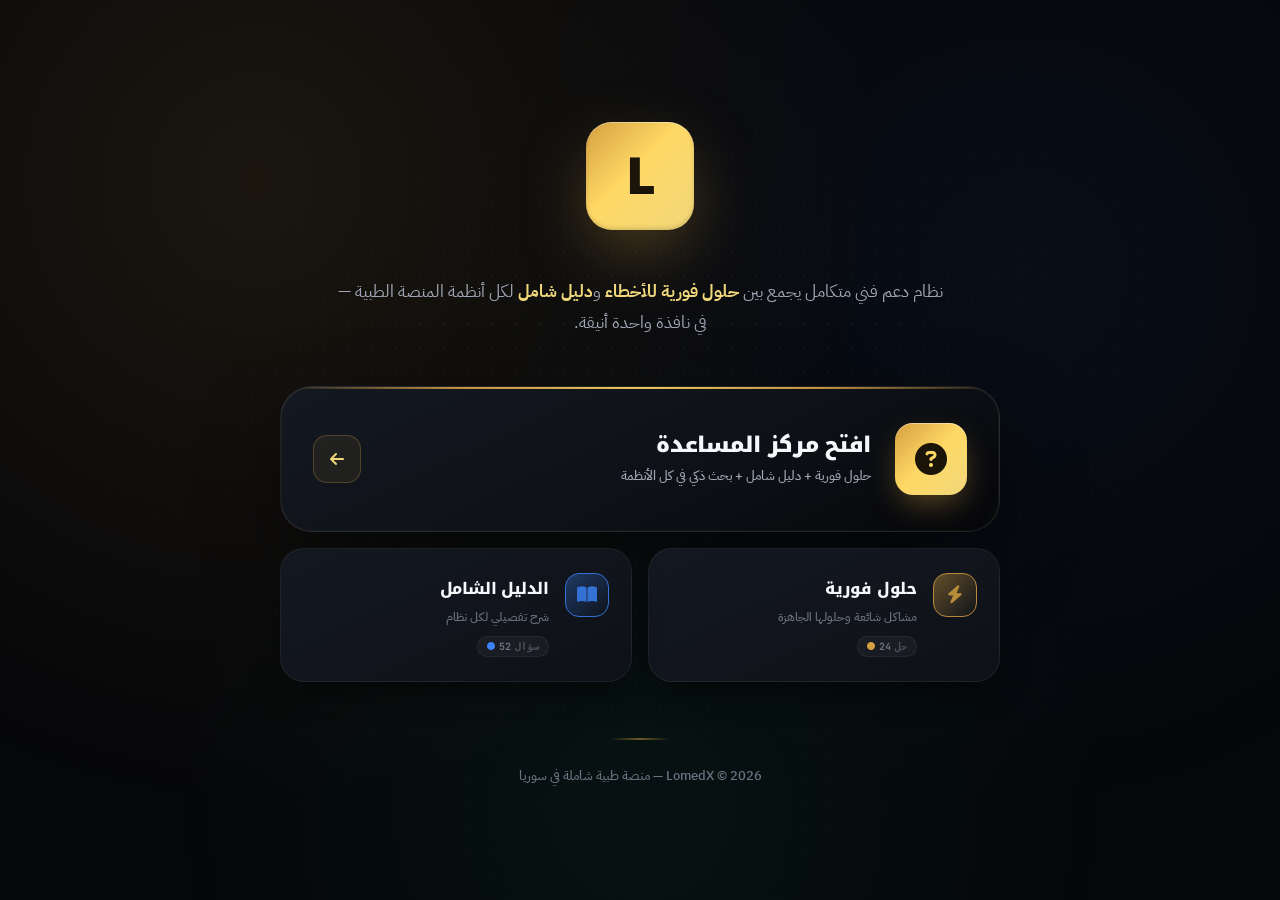
<file: Support.html>
<!DOCTYPE html>
<html lang="ar" dir="rtl">
<head>
<meta charset="UTF-8">
<meta name="viewport" content="width=device-width, initial-scale=1.0, viewport-fit=cover">
<meta name="theme-color" content="#06070A">

<title>مركز المساعدة وحل المشكلات | LomedX</title>
<meta name="description" content="مركز دعم فني موحّد في LomedX — حلول فورية لكل المشاكل الشائعة + دليل شامل لكل أنظمة المنصة الطبية.">
<meta name="keywords" content="مركز مساعدة, حل مشكلات, دعم فني, LomedX, حجز موعد, ملف صحي, بنك دم, سوريا">
<meta name="robots" content="index, follow, max-image-preview:large">
<link rel="canonical" href="https://lomedx.pages.dev/support">

<meta property="og:type" content="website">
<meta property="og:title" content="مركز المساعدة وحل المشكلات | LomedX">
<meta property="og:description" content="دعم فني موحّد — حلول فورية + دليل شامل لكل أنظمة LomedX.">
<meta property="og:image" content="https://lomedx.pages.dev/logo-lomedx.png">

<link rel="icon" type="image/png" href="https://lomedx.pages.dev/logo-lomedx.png">
<link rel="preconnect" href="https://fonts.googleapis.com">
<link rel="preconnect" href="https://fonts.gstatic.com" crossorigin>
<link href="https://fonts.googleapis.com/css2?family=IBM+Plex+Sans+Arabic:wght@400;500;600;700&family=Noto+Kufi+Arabic:wght@400;600;700;800;900&family=JetBrains+Mono:wght@400;600;700&display=swap" rel="stylesheet">
<link rel="stylesheet" href="https://cdnjs.cloudflare.com/ajax/libs/font-awesome/6.5.1/css/all.min.css">

<style>
/* ═══════════════════════════════════════════════════════════════════ */
/* [1] Design Tokens                                                  */
/* ═══════════════════════════════════════════════════════════════════ */
:root {
  --bg-base: #06070A;
  --bg-panel: #0E1117;
  --bg-elevated: #141821;
  --bg-soft: #1A1F2B;
  --bg-overlay: rgba(4, 5, 8, 0.88);

  --border-subtle: rgba(255, 255, 255, 0.06);
  --border-default: rgba(255, 255, 255, 0.09);
  --border-strong: rgba(255, 255, 255, 0.15);
  --border-accent: rgba(212, 160, 64, 0.28);

  --text-primary: #F5F7FA;
  --text-secondary: #A0A7B5;
  --text-tertiary: #6B7280;
  --text-muted: #4A5060;

  --gold: #D4A040;
  --gold-light: #F0D77B;
  --gold-bright: #FFD966;
  --gold-glow: rgba(212, 160, 64, 0.5);

  --danger: #EF4444;
  --danger-glow: rgba(239, 68, 68, 0.35);
  --warning: #F59E0B;
  --success: #10B981;
  --info: #3B82F6;

  --r-xs: 6px;
  --r-sm: 10px;
  --r-md: 14px;
  --r-lg: 18px;
  --r-xl: 24px;
  --r-2xl: 32px;
  --r-full: 9999px;

  --shadow-sm: 0 4px 12px -2px rgba(0, 0, 0, 0.5);
  --shadow-md: 0 12px 32px -8px rgba(0, 0, 0, 0.6);
  --shadow-lg: 0 24px 64px -16px rgba(0, 0, 0, 0.75);
  --shadow-xl: 0 32px 96px -24px rgba(0, 0, 0, 0.85);
  --shadow-gold: 0 12px 40px -10px var(--gold-glow);
  --shadow-gold-lg: 0 24px 72px -16px var(--gold-glow);

  --font-arabic: 'IBM Plex Sans Arabic', system-ui, sans-serif;
  --font-kufi: 'Noto Kufi Arabic', system-ui, sans-serif;
  --font-mono: 'JetBrains Mono', 'Menlo', monospace;

  --ease-out: cubic-bezier(0.16, 1, 0.3, 1);
  --ease-spring: cubic-bezier(0.34, 1.56, 0.64, 1);
  --ease-smooth: cubic-bezier(0.4, 0, 0.2, 1);
}

*, *::before, *::after { box-sizing: border-box; margin: 0; padding: 0; }

html { scroll-behavior: smooth; -webkit-text-size-adjust: 100%; -webkit-tap-highlight-color: transparent; }

body {
  font-family: var(--font-arabic);
  background: var(--bg-base);
  color: var(--text-primary);
  line-height: 1.6;
  min-height: 100dvh;
  overflow-x: hidden;
  -webkit-font-smoothing: antialiased;
  -moz-osx-font-smoothing: grayscale;
  position: relative;
}

.bg-art {
  position: fixed;
  inset: 0;
  z-index: 0;
  pointer-events: none;
  overflow: hidden;
}

.bg-art::before {
  content: '';
  position: absolute;
  inset: 0;
  background:
    radial-gradient(circle at 20% 20%, rgba(212, 160, 64, 0.10), transparent 50%),
    radial-gradient(circle at 80% 30%, rgba(59, 130, 246, 0.06), transparent 45%),
    radial-gradient(circle at 50% 90%, rgba(16, 185, 129, 0.07), transparent 45%);
  animation: bgDrift 20s ease-in-out infinite alternate;
}

@keyframes bgDrift {
  0% { transform: scale(1) translate(0, 0); }
  100% { transform: scale(1.08) translate(-2%, -2%); }
}

.bg-art::after {
  content: '';
  position: absolute;
  inset: 0;
  background-image: radial-gradient(rgba(255, 255, 255, 0.035) 1px, transparent 1px);
  background-size: 24px 24px;
  mask-image: radial-gradient(ellipse at center, black 30%, transparent 80%);
  -webkit-mask-image: radial-gradient(ellipse at center, black 30%, transparent 80%);
}

/* ═══════════════════════════════════════════════════════════════════ */
/* [2] Main Layout                                                   */
/* ═══════════════════════════════════════════════════════════════════ */
.page-wrap {
  position: relative;
  z-index: 1;
  min-height: 100dvh;
  display: flex;
  flex-direction: column;
  align-items: center;
  justify-content: center;
  padding: 60px 24px;
}

/* ═══════════════════════════════════════════════════════════════════ */
/* [3] Hero                                                          */
/* ═══════════════════════════════════════════════════════════════════ */
.hero {
  text-align: center;
  margin-bottom: 48px;
  animation: heroEnter 1s var(--ease-out);
  max-width: 760px;
}

@keyframes heroEnter {
  from { opacity: 0; transform: translateY(30px); filter: blur(8px); }
  to { opacity: 1; transform: translateY(0); filter: blur(0); }
}

.hero-logo-wrap {
  position: relative;
  display: inline-flex;
  align-items: center;
  justify-content: center;
  margin-bottom: 36px;
  min-height: 130px;
  padding: 0 40px;
  perspective: 1000px;
}

.logo-morph-box {
  position: relative;
  width: 108px;
  height: 108px;
  border-radius: 26px;
  background: linear-gradient(135deg, var(--gold) 0%, var(--gold-bright) 45%, var(--gold-light) 100%);
  display: flex;
  align-items: center;
  justify-content: center;
  color: #1A1508;
  font-family: var(--font-kufi);
  font-weight: 900;
  box-shadow:
    var(--shadow-gold-lg),
    inset 0 1px 0 rgba(255, 255, 255, 0.4),
    inset 0 -2px 4px rgba(0, 0, 0, 0.15);
  overflow: hidden;
  animation: morphExpand 8s cubic-bezier(0.34, 1.56, 0.64, 1) infinite;
  transform-origin: center;
  will-change: width, height, border-radius;
}

.logo-morph-box::before {
  content: '';
  position: absolute;
  top: 0;
  left: -150%;
  width: 60%;
  height: 100%;
  background: linear-gradient(90deg, transparent, rgba(255, 255, 255, 0.7), transparent);
  transform: skewX(-25deg);
  animation: morphShine 8s ease-in-out infinite;
  pointer-events: none;
}

.logo-morph-letter {
  position: absolute;
  font-size: 3.2rem;
  line-height: 1;
  letter-spacing: -2px;
  will-change: opacity, transform;
  animation: morphLetterOut 8s cubic-bezier(0.34, 1.56, 0.64, 1) infinite;
}

.logo-morph-text {
  position: absolute;
  font-size: 3.1rem;
  line-height: 1;
  letter-spacing: -2px;
  white-space: nowrap;
  opacity: 0;
  will-change: opacity, transform, filter;
  animation: morphTextIn 8s cubic-bezier(0.34, 1.56, 0.64, 1) infinite;
}

@keyframes morphExpand {
  0%, 12% { width: 108px; height: 108px; border-radius: 26px; }
  22%, 30% { width: 420px; height: 108px; border-radius: 54px; }
  40%, 68% { width: 420px; height: 108px; border-radius: 54px; }
  78%, 86% { width: 108px; height: 108px; border-radius: 26px; }
  92%, 100% { width: 108px; height: 108px; border-radius: 26px; }
}

@keyframes morphLetterOut {
  0%, 15% { opacity: 1; transform: scale(1) rotate(0); }
  22%, 68% { opacity: 0; transform: scale(0.4) rotate(-90deg); }
  78%, 100% { opacity: 1; transform: scale(1) rotate(0); }
}

@keyframes morphTextIn {
  0%, 20% { opacity: 0; transform: scale(0.5); filter: blur(12px); }
  32%, 66% { opacity: 1; transform: scale(1); filter: blur(0); }
  78%, 100% { opacity: 0; transform: scale(0.5); filter: blur(12px); }
}

@keyframes morphShine {
  0%, 15% { left: -150%; }
  35% { left: 150%; }
  65% { left: 150%; }
  85%, 100% { left: -150%; }
}

.hero-subtitle {
  font-size: 1.05rem;
  color: var(--text-secondary);
  max-width: 620px;
  margin: 0 auto;
  line-height: 1.8;
  font-weight: 400;
  opacity: 0;
  animation: fadeUp 0.8s var(--ease-out) 1s forwards;
}

.hero-subtitle strong {
  color: var(--gold-light);
  font-weight: 700;
}

@keyframes fadeUp {
  from { opacity: 0; transform: translateY(20px); }
  to { opacity: 1; transform: translateY(0); }
}

/* ═══════════════════════════════════════════════════════════════════ */
/* [4] CTA Cards                                                     */
/* ═══════════════════════════════════════════════════════════════════ */
.cta-grid {
  display: grid;
  grid-template-columns: 1fr;
  gap: 16px;
  width: 100%;
  max-width: 720px;
  opacity: 0;
  animation: fadeUp 0.8s var(--ease-out) 1.4s forwards;
}

.main-cta {
  position: relative;
  background: linear-gradient(155deg, var(--bg-elevated) 0%, var(--bg-panel) 55%, var(--bg-base) 100%);
  border: 1px solid var(--border-default);
  border-radius: var(--r-2xl);
  padding: 36px 32px;
  cursor: pointer;
  overflow: hidden;
  text-align: right;
  font-family: inherit;
  color: inherit;
  transition: all 0.5s var(--ease-out);
  isolation: isolate;
  box-shadow:
    var(--shadow-xl),
    inset 0 1px 0 rgba(255, 255, 255, 0.05),
    inset 0 0 0 1px rgba(212, 160, 64, 0.05);
}

.main-cta::before {
  content: '';
  position: absolute;
  top: 0; left: 0; right: 0;
  height: 2px;
  background: linear-gradient(90deg, transparent, var(--gold), var(--gold-bright), var(--gold), transparent);
  opacity: 0.9;
}

.main-cta::after {
  content: '';
  position: absolute;
  inset: 0;
  background: radial-gradient(circle at 50% 0%, rgba(212, 160, 64, 0.15), transparent 60%);
  opacity: 0;
  transition: opacity 0.5s ease;
  pointer-events: none;
}

.main-cta:hover {
  transform: translateY(-6px);
  border-color: var(--border-accent);
  box-shadow:
    0 40px 100px -20px rgba(212, 160, 64, 0.35),
    0 24px 64px -16px rgba(0, 0, 0, 0.8);
}

.main-cta:hover::after { opacity: 1; }
.main-cta:active { transform: translateY(-3px) scale(0.995); }

.main-cta-content {
  position: relative;
  z-index: 2;
  display: flex;
  align-items: center;
  gap: 24px;
}

.main-cta-icon {
  width: 72px;
  height: 72px;
  border-radius: var(--r-lg);
  background: linear-gradient(135deg, var(--gold) 0%, var(--gold-bright) 50%, var(--gold-light) 100%);
  display: grid;
  place-items: center;
  font-size: 32px;
  color: #1A1508;
  flex-shrink: 0;
  box-shadow: 0 12px 32px -8px var(--gold-glow), inset 0 1px 0 rgba(255, 255, 255, 0.4);
  transition: transform 0.5s var(--ease-spring);
  position: relative;
  overflow: hidden;
}

.main-cta-icon::before {
  content: '';
  position: absolute;
  inset: 0;
  background: linear-gradient(135deg, transparent, rgba(255, 255, 255, 0.5), transparent);
  transform: translateX(-100%);
  transition: transform 0.6s ease;
}

.main-cta:hover .main-cta-icon { transform: scale(1.08) rotate(-8deg); }
.main-cta:hover .main-cta-icon::before { transform: translateX(100%); }

.main-cta-text { flex: 1; min-width: 0; }

.main-cta-title {
  font-family: var(--font-kufi);
  font-size: 1.35rem;
  font-weight: 900;
  color: var(--text-primary);
  margin-bottom: 6px;
  letter-spacing: -0.3px;
  line-height: 1.3;
}

.main-cta-desc {
  font-size: 13px;
  color: var(--text-secondary);
  line-height: 1.6;
  font-weight: 500;
}

.main-cta-arrow {
  width: 48px;
  height: 48px;
  border-radius: var(--r-md);
  background: rgba(212, 160, 64, 0.08);
  border: 1px solid var(--border-accent);
  display: grid;
  place-items: center;
  color: var(--gold-light);
  font-size: 16px;
  flex-shrink: 0;
  transition: all 0.35s var(--ease-out);
}

.main-cta:hover .main-cta-arrow {
  background: linear-gradient(135deg, var(--gold), var(--gold-light));
  color: #1A1508;
  border-color: transparent;
  transform: translateX(-4px);
  box-shadow: 0 8px 24px -6px var(--gold-glow);
}

.quick-tabs {
  display: grid;
  grid-template-columns: 1fr 1fr;
  gap: 16px;
}

.quick-tab {
  position: relative;
  background: linear-gradient(155deg, var(--bg-elevated) 0%, var(--bg-panel) 100%);
  border: 1px solid var(--border-subtle);
  border-radius: var(--r-xl);
  padding: 24px 22px;
  cursor: pointer;
  overflow: hidden;
  text-align: right;
  font-family: inherit;
  color: inherit;
  transition: all 0.4s var(--ease-out);
  isolation: isolate;
  display: flex;
  align-items: flex-start;
  gap: 16px;
  box-shadow: var(--shadow-md);
}

.quick-tab::before {
  content: '';
  position: absolute;
  top: 0; right: 0;
  width: 3px; height: 100%;
  background: var(--tab-color, var(--gold));
  transform: scaleY(0);
  transform-origin: top;
  transition: transform 0.4s var(--ease-out);
}

.quick-tab::after {
  content: '';
  position: absolute;
  top: -50%; right: -50%;
  width: 200px; height: 200px;
  background: radial-gradient(circle, var(--tab-glow, var(--gold-glow)), transparent 70%);
  opacity: 0;
  transition: opacity 0.5s ease;
  pointer-events: none;
  z-index: 0;
}

.quick-tab:hover {
  transform: translateY(-4px);
  border-color: var(--border-default);
  box-shadow: var(--shadow-lg), 0 0 0 1px rgba(212, 160, 64, 0.15);
}

.quick-tab:hover::before { transform: scaleY(1); }
.quick-tab:hover::after { opacity: 0.6; }
.quick-tab:active { transform: translateY(-2px) scale(0.99); }

.quick-tab[data-tab-color="gold"] { --tab-color: var(--gold); --tab-glow: var(--gold-glow); }
.quick-tab[data-tab-color="blue"] { --tab-color: #3B82F6; --tab-glow: rgba(59, 130, 246, 0.4); }

.quick-tab-icon {
  width: 44px;
  height: 44px;
  border-radius: var(--r-md);
  display: grid;
  place-items: center;
  font-size: 18px;
  flex-shrink: 0;
  color: var(--tab-color, var(--gold));
  background: linear-gradient(135deg, var(--tab-glow, var(--gold-glow)), transparent);
  border: 1px solid var(--tab-color, var(--gold));
  opacity: 0.85;
  transition: all 0.35s var(--ease-spring);
  position: relative;
  z-index: 2;
}

.quick-tab:hover .quick-tab-icon {
  transform: scale(1.1) rotate(-6deg);
  background: var(--tab-color, var(--gold));
  color: #1A1508;
  opacity: 1;
}

.quick-tab-info { flex: 1; min-width: 0; position: relative; z-index: 2; }

.quick-tab-title {
  font-family: var(--font-kufi);
  font-size: 1rem;
  font-weight: 800;
  color: var(--text-primary);
  margin-bottom: 4px;
  letter-spacing: -0.2px;
}

.quick-tab-desc {
  font-size: 12px;
  color: var(--text-tertiary);
  line-height: 1.5;
  font-weight: 500;
}

.quick-tab-count {
  display: inline-flex;
  align-items: center;
  gap: 4px;
  padding: 3px 9px;
  border-radius: var(--r-full);
  background: rgba(255, 255, 255, 0.04);
  border: 1px solid var(--border-subtle);
  color: var(--text-tertiary);
  font-family: var(--font-mono);
  font-size: 10px;
  font-weight: 700;
  margin-top: 10px;
  direction: ltr;
}

.quick-tab-count i { font-size: 8px; color: var(--tab-color, var(--gold)); }

/* ═══════════════════════════════════════════════════════════════════ */
/* [5] Footer                                                        */
/* ═══════════════════════════════════════════════════════════════════ */
.page-footer {
  margin-top: 56px;
  text-align: center;
  opacity: 0;
  animation: fadeUp 0.8s var(--ease-out) 1.8s forwards;
  max-width: 720px;
}

.page-footer-divider {
  width: 60px;
  height: 2px;
  background: linear-gradient(90deg, transparent, var(--gold), transparent);
  margin: 0 auto 24px;
  border-radius: var(--r-full);
  opacity: 0.5;
}

.page-footer p {
  font-size: 13px;
  color: var(--text-tertiary);
  line-height: 1.9;
  font-weight: 500;
}

/* ═══════════════════════════════════════════════════════════════════ */
/* [6] Help Center Overlay                                           */
/* ═══════════════════════════════════════════════════════════════════ */
.help-overlay {
  position: fixed;
  inset: 0;
  z-index: 100001;
  display: flex;
  align-items: center;
  justify-content: center;
  padding: 20px;
  background: var(--bg-overlay);
  backdrop-filter: blur(16px) saturate(140%);
  -webkit-backdrop-filter: blur(16px) saturate(140%);
  opacity: 0;
  visibility: hidden;
  transition: opacity 0.35s ease, visibility 0.35s;
  padding-top: max(20px, env(safe-area-inset-top));
  padding-bottom: max(20px, env(safe-area-inset-bottom));
}

.help-overlay.active { opacity: 1; visibility: visible; }

.help-panel-wrapper {
  position: relative;
  width: 100%;
  max-width: 720px;
  max-height: calc(100dvh - 40px);
  background: linear-gradient(160deg, var(--bg-panel) 0%, var(--bg-base) 100%);
  border: 1px solid var(--border-default);
  border-radius: var(--r-xl);
  overflow: hidden;
  display: flex;
  flex-direction: column;
  box-shadow: var(--shadow-lg), 0 0 0 1px rgba(212, 160, 64, 0.08);
  transform: scale(0.94) translateY(16px);
  opacity: 0;
  transition: transform 0.45s var(--ease-out), opacity 0.35s ease;
}

.help-panel-wrapper::before {
  content: '';
  position: absolute;
  top: 0; left: 0; right: 0;
  height: 2px;
  background: linear-gradient(90deg, transparent, var(--gold), var(--gold-bright), var(--gold), transparent);
  z-index: 3;
}

.help-overlay.active .help-panel-wrapper { transform: scale(1) translateY(0); opacity: 1; }

.help-handle {
  display: none;
  position: absolute;
  top: 10px; left: 50%;
  transform: translateX(-50%);
  width: 44px; height: 5px;
  border-radius: var(--r-full);
  background: rgba(255, 255, 255, 0.18);
  z-index: 5;
}

.help-header {
  position: relative;
  padding: 26px 24px 0;
  background: linear-gradient(160deg, var(--bg-elevated) 0%, var(--bg-panel) 100%);
  border-bottom: 1px solid var(--border-subtle);
  flex-shrink: 0;
  overflow: hidden;
}

.help-header::after {
  content: '';
  position: absolute;
  top: -80px; right: -80px;
  width: 240px; height: 240px;
  background: radial-gradient(circle, var(--gold-glow), transparent 70%);
  opacity: 0.3;
  pointer-events: none;
}

.help-header-top {
  display: flex;
  align-items: center;
  gap: 14px;
  margin-bottom: 20px;
  position: relative;
  z-index: 2;
}

.help-header-icon {
  width: 48px; height: 48px;
  border-radius: var(--r-md);
  background: linear-gradient(135deg, var(--gold) 0%, var(--gold-bright) 100%);
  display: grid;
  place-items: center;
  font-size: 20px;
  color: #1A1508;
  box-shadow: 0 8px 20px -6px var(--gold-glow), inset 0 1px 0 rgba(255, 255, 255, 0.3);
  flex-shrink: 0;
}

.help-header-text { flex: 1; min-width: 0; }

.help-header h2 {
  font-family: var(--font-kufi);
  font-size: 20px;
  font-weight: 900;
  color: var(--text-primary);
  margin: 0 0 4px;
  letter-spacing: -0.3px;
  line-height: 1.2;
}

.help-subtitle {
  font-size: 12.5px;
  color: var(--text-tertiary);
  margin: 0;
  line-height: 1.5;
  font-weight: 500;
}

.help-close {
  width: 38px; height: 38px;
  border-radius: var(--r-md);
  background: rgba(255, 255, 255, 0.04);
  border: 1px solid var(--border-subtle);
  color: var(--text-secondary);
  cursor: pointer;
  display: grid;
  place-items: center;
  font-size: 13px;
  transition: all 0.25s var(--ease-out);
  flex-shrink: 0;
}

.help-close:hover {
  background: var(--danger);
  border-color: var(--danger);
  color: #fff;
  transform: rotate(90deg);
}

.help-tabs {
  display: flex;
  gap: 6px;
  padding: 0 4px;
  position: relative;
  z-index: 2;
  border-bottom: 1px solid var(--border-subtle);
}

.help-tab {
  position: relative;
  padding: 12px 16px;
  background: transparent;
  border: none;
  font-family: var(--font-kufi);
  font-size: 13px;
  font-weight: 700;
  color: var(--text-tertiary);
  cursor: pointer;
  transition: all 0.25s var(--ease-out);
  display: flex;
  align-items: center;
  gap: 8px;
  white-space: nowrap;
  border-radius: var(--r-sm) var(--r-sm) 0 0;
}

.help-tab:hover { color: var(--text-secondary); background: rgba(255, 255, 255, 0.02); }
.help-tab.active { color: var(--gold-light); background: rgba(212, 160, 64, 0.06); }

.help-tab.active::after {
  content: '';
  position: absolute;
  bottom: -1px;
  left: 12px; right: 12px;
  height: 2px;
  background: linear-gradient(90deg, var(--gold), var(--gold-bright));
  border-radius: var(--r-full) var(--r-full) 0 0;
}

.help-tab i { font-size: 13px; }

.help-tab-badge {
  padding: 2px 8px;
  border-radius: var(--r-full);
  background: rgba(212, 160, 64, 0.15);
  color: var(--gold-light);
  font-size: 10px;
  font-weight: 800;
  font-family: var(--font-mono);
  direction: ltr;
}

.help-search-wrap {
  position: relative;
  padding: 16px 24px 8px;
  flex-shrink: 0;
  background: var(--bg-panel);
}

.help-search-wrap > i.fa-search {
  position: absolute;
  top: 50%; right: 40px;
  transform: translateY(-35%);
  color: var(--text-tertiary);
  font-size: 14px;
  pointer-events: none;
}

#helpSearchInput {
  width: 100%;
  padding: 13px 44px 13px 44px;
  border: 1.5px solid var(--border-default);
  border-radius: var(--r-md);
  font-family: inherit;
  font-size: 13.5px;
  background: var(--bg-elevated);
  transition: all 0.25s ease;
  outline: none;
  color: var(--text-primary);
  font-weight: 500;
}

#helpSearchInput::placeholder { color: var(--text-tertiary); font-weight: 400; }

#helpSearchInput:focus {
  border-color: var(--gold);
  background: var(--bg-soft);
  box-shadow: 0 0 0 4px var(--gold-glow);
}

.help-search-clear {
  position: absolute;
  top: 50%; left: 38px;
  transform: translateY(-38%);
  width: 26px; height: 26px;
  border-radius: var(--r-full);
  border: none;
  background: rgba(255, 255, 255, 0.06);
  color: var(--text-tertiary);
  cursor: pointer;
  display: grid;
  place-items: center;
  font-size: 10px;
  opacity: 0;
  pointer-events: none;
  transition: all 0.25s ease;
}

#helpSearchInput:not(:placeholder-shown) ~ .help-search-clear { opacity: 1; pointer-events: auto; }
.help-search-clear:hover { background: rgba(239, 68, 68, 0.15); color: #F87171; }

.help-topics {
  flex: 1;
  overflow-y: auto;
  padding: 12px 24px 20px;
  overscroll-behavior: contain;
  scrollbar-width: thin;
  scrollbar-color: rgba(212, 160, 64, 0.3) transparent;
}

.help-topics::-webkit-scrollbar { width: 6px; }
.help-topics::-webkit-scrollbar-thumb { background: rgba(212, 160, 64, 0.25); border-radius: var(--r-full); }

.help-panel { display: none; animation: panelFadeIn 0.35s var(--ease-out); }
.help-panel.active { display: block; }

@keyframes panelFadeIn {
  from { opacity: 0; transform: translateY(6px); }
  to { opacity: 1; transform: translateY(0); }
}

.ts-groups { display: flex; flex-direction: column; gap: 24px; }

.ts-group-title {
  font-family: var(--font-kufi);
  font-size: 12px;
  font-weight: 800;
  color: var(--gold-light);
  margin-bottom: 12px;
  padding-right: 12px;
  border-right: 3px solid var(--gold);
  display: flex;
  align-items: center;
  gap: 8px;
}

.ts-group-title i { color: var(--gold); font-size: 12px; }

.ts-grid {
  display: grid;
  grid-template-columns: repeat(auto-fill, minmax(180px, 1fr));
  gap: 10px;
}

.ts-card {
  position: relative;
  background: linear-gradient(160deg, var(--bg-elevated) 0%, var(--bg-panel) 100%);
  border: 1px solid var(--border-subtle);
  border-radius: var(--r-md);
  padding: 14px 12px;
  cursor: pointer;
  transition: all 0.3s var(--ease-out);
  text-align: right;
  display: flex;
  align-items: center;
  gap: 12px;
  font-family: inherit;
  color: var(--text-secondary);
  font-size: 12.5px;
  font-weight: 600;
  min-height: 68px;
  overflow: hidden;
  isolation: isolate;
}

.ts-card::before {
  content: '';
  position: absolute;
  top: 0; right: 0;
  width: 3px; height: 100%;
  background: var(--gold);
  transform: scaleY(0);
  transform-origin: top;
  transition: transform 0.35s var(--ease-out);
}

.ts-card:hover::before { transform: scaleY(1); }

.ts-card:hover {
  background: linear-gradient(160deg, var(--bg-soft) 0%, var(--bg-elevated) 100%);
  border-color: var(--border-accent);
  transform: translateY(-2px);
  box-shadow: var(--shadow-sm);
  color: var(--text-primary);
}

.ts-card-icon {
  width: 36px; height: 36px;
  border-radius: var(--r-sm);
  display: grid;
  place-items: center;
  font-size: 14px;
  flex-shrink: 0;
  background: linear-gradient(135deg, rgba(212, 160, 64, 0.15), rgba(212, 160, 64, 0.05));
  color: var(--gold-light);
  transition: all 0.3s var(--ease-out);
}

.ts-card:hover .ts-card-icon {
  background: linear-gradient(135deg, var(--gold), var(--gold-light));
  color: var(--bg-base);
  transform: scale(1.08) rotate(-5deg);
}

.ts-card-text { flex: 1; line-height: 1.35; display: flex; flex-direction: column; gap: 2px; min-width: 0; }
.ts-card-text strong {
  font-weight: 700;
  color: var(--text-primary);
  font-size: 12.5px;
  font-family: var(--font-kufi);
  white-space: nowrap;
  overflow: hidden;
  text-overflow: ellipsis;
}
.ts-card-text small { font-size: 10.5px; color: var(--text-tertiary); font-weight: 500; }

.ts-grid--faq { grid-template-columns: repeat(auto-fill, minmax(200px, 1fr)); }
.ts-card--faq { padding: 16px 14px; min-height: 76px; position: relative; }

.ts-card-count {
  position: absolute;
  top: 8px; left: 8px;
  min-width: 24px; height: 24px;
  padding: 0 6px;
  border-radius: var(--r-full);
  background: rgba(212, 160, 64, 0.15);
  border: 1px solid rgba(212, 160, 64, 0.25);
  color: var(--gold-light);
  font-family: var(--font-mono);
  font-size: 10.5px;
  font-weight: 700;
  display: grid;
  place-items: center;
  transition: all 0.3s var(--ease-out);
}

.ts-card--faq:hover .ts-card-count {
  background: linear-gradient(135deg, var(--gold), var(--gold-light));
  color: var(--bg-base);
  border-color: transparent;
}

.help-empty {
  text-align: center;
  padding: 60px 20px;
  color: var(--text-tertiary);
}

.help-empty .empty-icon {
  width: 72px; height: 72px;
  margin: 0 auto 16px;
  border-radius: var(--r-full);
  background: rgba(255, 255, 255, 0.03);
  border: 1px solid var(--border-subtle);
  display: grid;
  place-items: center;
  font-size: 28px;
  color: var(--text-muted);
}

.help-empty p {
  font-size: 14px;
  font-weight: 700;
  color: var(--text-secondary);
  margin: 0 0 6px;
  font-family: var(--font-kufi);
}

.help-empty span { font-size: 12px; color: var(--text-muted); }

.help-footer {
  padding: 16px 24px;
  background: var(--bg-elevated);
  border-top: 1px solid var(--border-subtle);
  display: flex;
  align-items: center;
  justify-content: center;
  gap: 12px;
  flex-shrink: 0;
}

.help-support-btn {
  display: inline-flex;
  align-items: center;
  gap: 8px;
  padding: 10px 22px;
  background: linear-gradient(135deg, var(--gold) 0%, var(--gold-light) 100%);
  color: #1A1508;
  border: 1px solid rgba(255, 255, 255, 0.15);
  border-radius: var(--r-md);
  font-family: var(--font-kufi);
  font-size: 12.5px;
  font-weight: 700;
  cursor: pointer;
  transition: all 0.25s var(--ease-out);
  flex-shrink: 0;
  box-shadow: 0 4px 12px -4px var(--gold-glow);
  text-shadow: 0 1px 0 rgba(255, 255, 255, 0.25);
}

.help-support-btn:hover { transform: translateY(-2px); box-shadow: 0 8px 24px -6px var(--gold-glow); }

/* ═══════════════════════════════════════════════════════════════════ */
/* [7] Nested Modal                                                  */
/* ═══════════════════════════════════════════════════════════════════ */
.ts-overlay {
  position: fixed;
  inset: 0;
  background: rgba(0, 0, 0, 0.82);
  backdrop-filter: blur(16px) saturate(140%);
  -webkit-backdrop-filter: blur(16px) saturate(140%);
  z-index: 100050;
  display: flex;
  align-items: center;
  justify-content: center;
  padding: 20px;
  opacity: 0;
  visibility: hidden;
  transition: opacity 0.35s ease, visibility 0.35s;
}

.ts-overlay.active { opacity: 1; visibility: visible; }

.ts-panel-wrapper {
  position: relative;
  width: 100%;
  max-width: 560px;
  max-height: calc(100dvh - 40px);
  background: linear-gradient(160deg, var(--bg-panel) 0%, var(--bg-base) 100%);
  border: 1px solid var(--border-default);
  border-radius: var(--r-xl);
  overflow-y: auto;
  overscroll-behavior: contain;
  -webkit-overflow-scrolling: touch;
  padding: 26px 24px 22px;
  box-shadow: var(--shadow-lg), 0 0 0 1px rgba(212, 160, 64, 0.08);
  transform: scale(0.94) translateY(16px);
  opacity: 0;
  transition: transform 0.45s var(--ease-out), opacity 0.35s ease;
  scrollbar-width: thin;
  scrollbar-color: rgba(212, 160, 64, 0.4) transparent;
}

.ts-panel-wrapper::before {
  content: '';
  position: absolute;
  top: 0; left: 0; right: 0;
  height: 2px;
  background: linear-gradient(90deg, transparent, var(--gold), var(--gold-bright), var(--gold), transparent);
  z-index: 3;
  border-radius: var(--r-xl) var(--r-xl) 0 0;
}

.ts-overlay.active .ts-panel-wrapper { transform: scale(1) translateY(0); opacity: 1; }

.ts-panel-wrapper::-webkit-scrollbar { width: 5px; }
.ts-panel-wrapper::-webkit-scrollbar-thumb { background: rgba(212, 160, 64, 0.4); border-radius: var(--r-full); }

.ts-handle {
  display: none;
  position: absolute;
  top: 10px; left: 50%;
  transform: translateX(-50%);
  width: 44px; height: 5px;
  border-radius: var(--r-full);
  background: rgba(255, 255, 255, 0.18);
  z-index: 5;
}

.ts-close {
  position: absolute;
  top: 16px; left: 16px;
  width: 38px; height: 38px;
  border-radius: var(--r-md);
  background: rgba(255, 255, 255, 0.04);
  border: 1px solid var(--border-subtle);
  color: var(--text-secondary);
  cursor: pointer;
  display: grid;
  place-items: center;
  transition: all 0.25s var(--ease-out);
  font-size: 13px;
  z-index: 10;
}

.ts-close:hover { background: var(--danger); border-color: var(--danger); color: #fff; transform: rotate(90deg); }

.ts-panel-header {
  text-align: center;
  margin-bottom: 20px;
  padding: 0 44px;
}

.ts-panel-header h3 {
  font-family: var(--font-kufi);
  font-size: 1rem;
  font-weight: 700;
  color: var(--text-secondary);
}

.ts-panel { direction: rtl; text-align: right; }

.ts-header {
  display: flex;
  flex-direction: column;
  align-items: center;
  gap: 14px;
  margin-bottom: 24px;
  text-align: center;
}

.ts-icon-wrap { position: relative; width: 72px; height: 72px; display: grid; place-items: center; }

.ts-icon-bg {
  position: absolute;
  inset: 0;
  border-radius: 50%;
  opacity: 0.12;
  animation: tsPulse 3.5s ease-in-out infinite;
  filter: blur(8px);
}

.ts-icon-ring {
  position: absolute;
  inset: -3px;
  border-radius: 50%;
  border: 1.5px solid currentColor;
  opacity: 0.2;
  animation: tsRing 2.8s ease-out infinite;
}

@keyframes tsPulse {
  0%, 100% { transform: scale(1); opacity: 0.12; }
  50% { transform: scale(1.08); opacity: 0.18; }
}

@keyframes tsRing {
  0% { transform: scale(0.92); opacity: 0.35; }
  100% { transform: scale(1.3); opacity: 0; }
}

.ts-icon-main {
  position: relative;
  width: 58px; height: 58px;
  border-radius: 50%;
  display: grid;
  place-items: center;
  font-size: 22px;
  color: #fff;
  box-shadow: 0 8px 24px -8px currentColor, inset 0 1px 0 rgba(255, 255, 255, 0.25);
  z-index: 2;
}

.ts-title {
  font-family: var(--font-kufi);
  font-size: 1.15rem;
  font-weight: 800;
  color: var(--text-primary);
  margin: 0;
}

.ts-badges {
  display: inline-flex;
  align-items: center;
  gap: 4px;
  padding: 4px;
  border-radius: var(--r-full);
  background: rgba(255, 255, 255, 0.025);
  border: 1px solid var(--border-subtle);
  flex-wrap: wrap;
  justify-content: center;
}

.ts-badge {
  display: inline-flex;
  align-items: center;
  gap: 6px;
  padding: 6px 12px;
  border-radius: var(--r-full);
  font-size: 11px;
  font-weight: 600;
  color: var(--text-tertiary);
  font-family: inherit;
}

.ts-badge i { font-size: 10px; }
.ts-badge--tool { border-left: 1px solid var(--border-subtle); padding-left: 14px; color: var(--text-secondary); }

.ts-badge--id {
  font-family: var(--font-mono);
  cursor: pointer;
  color: var(--text-secondary);
  background: rgba(255, 255, 255, 0.04);
  transition: all 0.2s var(--ease-out);
  direction: ltr;
  font-size: 10px;
  border: none;
}

.ts-badge--id:hover { background: linear-gradient(135deg, var(--gold), var(--gold-light)); color: var(--bg-base); }

.ts-section {
  border-radius: var(--r-md);
  padding: 14px 16px;
  margin-bottom: 10px;
  border: 1px solid;
  position: relative;
  overflow: hidden;
}

.ts-section::before {
  content: '';
  position: absolute;
  top: 0; right: 0;
  width: 3px; height: 100%;
}

.ts-section-title {
  display: flex;
  align-items: center;
  gap: 8px;
  font-size: 11px;
  font-weight: 800;
  letter-spacing: 0.5px;
  margin-bottom: 8px;
  text-transform: uppercase;
  font-family: var(--font-kufi);
}

.ts-section-title i { font-size: 12px; width: 16px; text-align: center; }

.ts-section-body {
  font-size: 13px;
  line-height: 1.75;
  color: var(--text-secondary);
  font-weight: 500;
  margin: 0;
}

.ts-section--reason {
  background: linear-gradient(135deg, rgba(239, 68, 68, 0.09), rgba(239, 68, 68, 0.025));
  border-color: rgba(239, 68, 68, 0.22);
}
.ts-section--reason::before { background: linear-gradient(180deg, #ef4444, #dc2626); }
.ts-section--reason .ts-section-title { color: #FCA5A5; }

.ts-section--causes {
  background: linear-gradient(135deg, rgba(245, 158, 11, 0.08), rgba(245, 158, 11, 0.02));
  border-color: rgba(245, 158, 11, 0.22);
}
.ts-section--causes::before { background: linear-gradient(180deg, #f59e0b, #d97706); }
.ts-section--causes .ts-section-title { color: #FCD34D; }

.ts-section--solution {
  background: linear-gradient(135deg, rgba(16, 185, 129, 0.09), rgba(16, 185, 129, 0.025));
  border-color: rgba(16, 185, 129, 0.22);
}
.ts-section--solution::before { background: linear-gradient(180deg, #10b981, #059669); }
.ts-section--solution .ts-section-title { color: #6EE7B7; }

.ts-section--validation {
  background: linear-gradient(135deg, rgba(245, 158, 11, 0.09), rgba(245, 158, 11, 0.025));
  border-color: rgba(245, 158, 11, 0.24);
}
.ts-section--validation::before { background: linear-gradient(180deg, #f59e0b, #d97706); }
.ts-section--validation .ts-section-title { color: #FCD34D; }

.ts-list {
  list-style: none;
  padding: 0;
  margin: 0;
  display: flex;
  flex-direction: column;
  gap: 6px;
}

.ts-list-item {
  display: flex;
  align-items: flex-start;
  gap: 10px;
  padding: 8px 10px;
  border-radius: var(--r-sm);
  background: rgba(0, 0, 0, 0.2);
  border: 1px solid rgba(251, 191, 36, 0.12);
  font-size: 12px;
  color: var(--text-secondary);
}

.ts-list-item i {
  color: #F87171;
  font-size: 11px;
  margin-top: 3px;
  flex-shrink: 0;
  width: 14px;
  text-align: center;
}

.ts-list-item strong { color: var(--text-primary); font-weight: 700; }

.ts-list--causes .ts-list-item--cause {
  border-color: rgba(245, 158, 11, 0.1);
  padding: 7px 10px;
}

.ts-list--causes .ts-list-item--cause i { color: var(--warning); font-size: 5px; margin-top: 8px; }

.ts-countdown {
  background: linear-gradient(135deg, rgba(245, 158, 11, 0.12), rgba(245, 158, 11, 0.03));
  border: 1.5px solid rgba(245, 158, 11, 0.32);
  border-radius: var(--r-lg);
  padding: 18px 16px;
  text-align: center;
  position: relative;
  overflow: hidden;
  margin-bottom: 12px;
}

.ts-countdown::before {
  content: '';
  position: absolute;
  top: -50%; left: -50%;
  width: 200%; height: 200%;
  background: radial-gradient(circle, rgba(251, 191, 36, 0.14) 0%, transparent 70%);
  animation: tsRotate 12s linear infinite;
}

@keyframes tsRotate { to { transform: rotate(360deg); } }

.ts-countdown-label {
  font-size: 11.5px;
  font-weight: 700;
  color: #FCD34D;
  margin-bottom: 8px;
  position: relative;
  z-index: 2;
  display: flex;
  align-items: center;
  justify-content: center;
  gap: 7px;
  font-family: var(--font-kufi);
}

.ts-countdown-value {
  font-size: 42px;
  font-weight: 900;
  color: #FBBF24;
  letter-spacing: 3px;
  line-height: 1;
  position: relative;
  z-index: 2;
  font-family: var(--font-mono);
}

.ts-countdown-value.is-ready { color: var(--success); font-size: 18px; letter-spacing: 0; }

.ts-quickfixes { margin-top: 8px; }

.ts-quickfixes-title {
  display: flex;
  align-items: center;
  gap: 7px;
  font-size: 11px;
  font-weight: 800;
  color: var(--text-tertiary);
  text-transform: uppercase;
  letter-spacing: 0.6px;
  margin-bottom: 10px;
  font-family: var(--font-kufi);
}

.ts-quickfixes-title i { color: var(--warning); animation: tsBolt 2.2s ease-in-out infinite; }

@keyframes tsBolt {
  0%, 100% { transform: scale(1); }
  50% { transform: scale(1.18) rotate(-6deg); }
}

.ts-quickfixes-grid { display: grid; grid-template-columns: 1fr; gap: 7px; }

.ts-quickfix {
  display: flex;
  align-items: center;
  gap: 11px;
  padding: 11px 13px;
  border-radius: var(--r-md);
  border: 1px solid var(--border-subtle);
  background: rgba(255, 255, 255, 0.025);
  font-size: 12.5px;
  font-weight: 600;
  color: var(--text-secondary);
  cursor: pointer;
  transition: all 0.25s var(--ease-out);
  text-align: right;
  font-family: inherit;
  width: 100%;
}

.ts-quickfix:hover { border-color: var(--info); background: rgba(59, 130, 246, 0.08); transform: translateY(-2px); color: var(--text-primary); }

.ts-quickfix--primary { background: linear-gradient(135deg, #3B82F6 0%, #2563EB 100%); color: #fff; border-color: transparent; }

.ts-quickfix-icon {
  width: 30px; height: 30px;
  border-radius: var(--r-sm);
  display: grid;
  place-items: center;
  background: rgba(255, 255, 255, 0.06);
  color: var(--info);
  font-size: 12px;
  flex-shrink: 0;
}

.ts-quickfix--primary .ts-quickfix-icon { background: rgba(255, 255, 255, 0.22); color: #fff; }

.ts-quickfix-text { flex: 1; line-height: 1.45; }

.ts-quickfix-arrow { color: var(--text-muted); font-size: 10px; opacity: 0; transition: all 0.25s var(--ease-out); }
.ts-quickfix:hover .ts-quickfix-arrow { opacity: 1; }

.ts-connection-result {
  margin-top: 10px;
  border-radius: var(--r-md);
  border: 1px solid var(--border-subtle);
  background: rgba(255, 255, 255, 0.03);
  padding: 12px 14px;
  font-size: 12px;
}

.ts-connection-result.hidden { display: none; }

.ts-connection-status { display: flex; align-items: center; gap: 9px; font-weight: 700; }
.ts-connection-status--ok { color: #6EE7B7; }
.ts-connection-status--fail { color: #FCA5A5; }
.ts-connection-status--loading { color: var(--text-tertiary); }

.ts-connection-time { font-family: var(--font-mono); font-size: 10.5px; opacity: 0.75; margin-right: auto; }

.ts-details {
  margin-top: 14px;
  border-radius: var(--r-md);
  border: 1px solid var(--border-subtle);
  background: rgba(255, 255, 255, 0.025);
  overflow: hidden;
}

.ts-details[open] { background: rgba(255, 255, 255, 0.045); border-color: var(--border-accent); }

.ts-details-summary {
  padding: 12px 15px;
  cursor: pointer;
  font-size: 11.5px;
  font-weight: 700;
  color: var(--text-tertiary);
  display: flex;
  align-items: center;
  justify-content: space-between;
  gap: 9px;
  font-family: var(--font-kufi);
  list-style: none;
}

.ts-details-summary::-webkit-details-marker { display: none; }
.ts-details-summary span { display: flex; align-items: center; gap: 8px; }
.ts-details-summary i.fa-headset { color: var(--info); font-size: 12px; }

.ts-details-arrow { font-size: 10px; transition: transform 0.3s var(--ease-out); }
.ts-details[open] .ts-details-arrow { transform: rotate(180deg); }

.ts-details-content { padding: 4px 15px 14px; }

.ts-details-row {
  display: flex;
  justify-content: space-between;
  align-items: center;
  gap: 12px;
  padding: 10px 0;
  border-bottom: 1px dashed rgba(255, 255, 255, 0.06);
  font-size: 11.5px;
}

.ts-details-row:last-of-type { border-bottom: none; }

.ts-details-key { color: var(--text-tertiary); font-weight: 600; display: flex; align-items: center; gap: 7px; }
.ts-details-key i { font-size: 10px; color: var(--info); width: 12px; text-align: center; }

.ts-details-value {
  color: var(--text-secondary);
  font-weight: 600;
  text-align: left;
  word-break: break-word;
  direction: ltr;
  font-size: 11px;
  font-family: var(--font-mono);
}

.ts-details-note {
  margin-top: 12px;
  padding-top: 12px;
  border-top: 1px solid rgba(255, 255, 255, 0.06);
  font-size: 10.5px;
  color: var(--text-tertiary);
  display: flex;
  align-items: center;
  gap: 7px;
}

.ts-details-note i { color: var(--info); }

.ts-actions { display: grid; grid-template-columns: 1fr 1fr; gap: 9px; margin-top: 16px; }

.ts-btn {
  display: flex;
  align-items: center;
  justify-content: center;
  gap: 8px;
  padding: 13px 15px;
  border-radius: var(--r-md);
  font-family: var(--font-kufi);
  font-size: 12.5px;
  font-weight: 700;
  cursor: pointer;
  border: none;
  transition: all 0.25s var(--ease-out);
}

.ts-btn--primary {
  background: linear-gradient(135deg, var(--gold) 0%, var(--gold-light) 100%);
  color: #1A1508;
  box-shadow: 0 6px 20px -6px var(--gold-glow);
  text-shadow: 0 1px 0 rgba(255, 255, 255, 0.3);
}

.ts-btn--primary:hover { transform: translateY(-2px); }

.ts-btn--secondary {
  background: rgba(255, 255, 255, 0.045);
  color: var(--text-secondary);
  border: 1px solid var(--border-subtle);
}

.ts-btn--secondary:hover { background: rgba(255, 255, 255, 0.09); color: var(--text-primary); }

.ts-support-link {
  display: flex;
  align-items: center;
  justify-content: center;
  gap: 8px;
  margin-top: 14px;
  padding: 12px 15px;
  border-radius: var(--r-md);
  background: linear-gradient(135deg, rgba(59, 130, 246, 0.1), rgba(59, 130, 246, 0.04));
  border: 1px solid rgba(59, 130, 246, 0.25);
  color: #93C5FD;
  font-size: 12px;
  font-weight: 700;
  cursor: pointer;
  font-family: var(--font-kufi);
  width: 100%;
  transition: all 0.25s var(--ease-out);
}

.ts-support-link:hover { background: rgba(59, 130, 246, 0.18); transform: translateY(-2px); }

.faq-section-intro {
  padding: 12px 16px;
  margin-bottom: 14px;
  background: rgba(212, 160, 64, 0.04);
  border: 1px solid rgba(212, 160, 64, 0.12);
  border-right: 3px solid var(--gold);
  border-radius: var(--r-md);
}

.faq-section-intro p { font-size: 12.5px; color: var(--text-secondary); margin: 0; line-height: 1.65; }

.faq-section-list { display: flex; flex-direction: column; gap: 8px; }

.faq-item {
  border: 1px solid var(--border-subtle);
  border-radius: var(--r-md);
  background: rgba(255, 255, 255, 0.02);
  overflow: hidden;
  transition: all 0.3s var(--ease-out);
}

.faq-item:hover { border-color: var(--border-default); background: rgba(255, 255, 255, 0.035); }
.faq-item.open { border-color: rgba(212, 160, 64, 0.25); background: rgba(212, 160, 64, 0.03); }

.faq-item-header {
  display: flex;
  align-items: center;
  gap: 12px;
  padding: 14px 16px;
  background: transparent;
  border: none;
  font-family: inherit;
  width: 100%;
  text-align: right;
  cursor: pointer;
}

.faq-item-num {
  width: 28px; height: 28px;
  border-radius: var(--r-sm);
  background: linear-gradient(135deg, rgba(212, 160, 64, 0.18), rgba(212, 160, 64, 0.06));
  border: 1px solid rgba(212, 160, 64, 0.2);
  color: var(--gold-light);
  font-family: var(--font-mono);
  font-size: 11px;
  font-weight: 700;
  display: grid;
  place-items: center;
  flex-shrink: 0;
  transition: all 0.25s var(--ease-out);
}

.faq-item.open .faq-item-num { background: linear-gradient(135deg, var(--gold), var(--gold-light)); color: var(--bg-base); border-color: transparent; }

.faq-item-q {
  flex: 1;
  font-family: var(--font-kufi);
  font-size: 13px;
  font-weight: 700;
  color: var(--text-primary);
  line-height: 1.5;
}

.faq-item.open .faq-item-q { color: var(--gold-light); }

.faq-item-chevron { color: var(--text-tertiary); font-size: 12px; transition: transform 0.3s var(--ease-out); }
.faq-item.open .faq-item-chevron { transform: rotate(180deg); color: var(--gold); }

.faq-item-body { display: none; padding: 0 16px 16px; }
.faq-item.open .faq-item-body { display: block; animation: faqSlideIn 0.3s var(--ease-out); }

@keyframes faqSlideIn {
  from { opacity: 0; transform: translateY(-6px); }
  to { opacity: 1; transform: translateY(0); }
}

.faq-item-answer {
  font-size: 12.5px;
  color: var(--text-secondary);
  line-height: 1.8;
  padding: 12px 14px;
  background: rgba(0, 0, 0, 0.15);
  border-radius: var(--r-md);
  border-right: 3px solid var(--gold);
}

.faq-item-answer ul, .faq-item-answer ol { padding-right: 20px; margin: 8px 0; }
.faq-item-answer ul { list-style: none; }
.faq-item-answer ul li { position: relative; padding-right: 16px; margin-bottom: 5px; }
.faq-item-answer ul li::before {
  content: '';
  position: absolute;
  right: 0; top: 9px;
  width: 5px; height: 5px;
  border-radius: 50%;
  background: var(--gold);
  opacity: 0.7;
}
.faq-item-answer ol { list-style: decimal; }
.faq-item-answer ol li { margin-bottom: 5px; }
.faq-item-answer ol li::marker { color: var(--gold-light); font-weight: 800; }
.faq-item-answer strong { color: var(--text-primary); font-weight: 700; }
.faq-item-answer code {
  background: rgba(212, 160, 64, 0.08);
  border: 1px solid rgba(212, 160, 64, 0.2);
  padding: 2px 6px;
  border-radius: 5px;
  font-family: var(--font-mono);
  font-size: 11px;
  color: var(--gold-light);
  direction: ltr;
  display: inline-block;
}

.faq-item-body .help-tip {
  display: flex;
  align-items: flex-start;
  gap: 10px;
  margin-top: 10px;
  padding: 11px 14px;
  background: linear-gradient(135deg, rgba(245, 158, 11, 0.08), rgba(245, 158, 11, 0.03));
  border: 1px solid rgba(245, 158, 11, 0.2);
  border-right: 3px solid var(--warning);
  border-radius: var(--r-md);
  font-size: 12.5px;
  color: #FCD34D;
  line-height: 1.6;
}

.faq-item-body .help-tip i { color: var(--warning); margin-top: 2px; }

/* ═══════════════════════════════════════════════════════════════════ */
/* [8] Toast                                                          */
/* ═══════════════════════════════════════════════════════════════════ */
.lomedx-toast-container {
  position: fixed;
  top: 20px;
  left: 50%;
  transform: translateX(-50%);
  z-index: 999999;
  display: flex;
  flex-direction: column;
  gap: 10px;
  pointer-events: none;
  max-width: 92%;
  width: 420px;
}

.lomedx-toast {
  padding: 14px 18px;
  border-radius: var(--r-md);
  background: linear-gradient(135deg, var(--bg-elevated) 0%, var(--bg-panel) 100%);
  color: var(--text-primary);
  font-size: 0.875rem;
  font-weight: 600;
  box-shadow: var(--shadow-md);
  border: 1px solid var(--border-default);
  display: flex;
  align-items: center;
  gap: 12px;
  pointer-events: auto;
  opacity: 0;
  transform: translateY(-20px);
  transition: all 0.4s var(--ease-out);
  backdrop-filter: blur(10px);
}

.lomedx-toast.show { opacity: 1; transform: translateY(0); }
.lomedx-toast--success { background: linear-gradient(135deg, rgba(16, 185, 129, 0.15), rgba(16, 185, 129, 0.05)); border-color: rgba(16, 185, 129, 0.4); color: #6EE7B7; }
.lomedx-toast--error { background: linear-gradient(135deg, rgba(239, 68, 68, 0.15), rgba(239, 68, 68, 0.05)); border-color: rgba(239, 68, 68, 0.4); color: #FCA5A5; }
.lomedx-toast--info { background: linear-gradient(135deg, rgba(59, 130, 246, 0.15), rgba(59, 130, 246, 0.05)); border-color: rgba(59, 130, 246, 0.4); color: #93C5FD; }
.lomedx-toast--warning { background: linear-gradient(135deg, rgba(245, 158, 11, 0.15), rgba(245, 158, 11, 0.05)); border-color: rgba(245, 158, 11, 0.4); color: #FCD34D; }
.lomedx-toast i { font-size: 1.1rem; flex-shrink: 0; }
.lomedx-toast span { flex: 1; line-height: 1.45; }

/* ═══════════════════════════════════════════════════════════════════ */
/* [9] Responsive                                                     */
/* ═══════════════════════════════════════════════════════════════════ */
@media (max-width: 720px) {
  .page-wrap { padding: 40px 16px; }

  .hero-logo-wrap { min-height: 110px; padding: 0 20px; }
  .logo-morph-box { width: 84px; height: 84px; border-radius: 22px; }
  .logo-morph-letter { font-size: 2.4rem; }
  .logo-morph-text { font-size: 2.35rem; letter-spacing: -1.5px; }
  @keyframes morphExpand {
    0%, 12% { width: 84px; height: 84px; border-radius: 22px; }
    22%, 30% { width: 330px; height: 84px; border-radius: 42px; }
    40%, 68% { width: 330px; height: 84px; border-radius: 42px; }
    78%, 86% { width: 84px; height: 84px; border-radius: 22px; }
    92%, 100% { width: 84px; height: 84px; border-radius: 22px; }
  }

  .hero-subtitle { font-size: 0.95rem; }

  .main-cta { padding: 28px 22px; border-radius: var(--r-xl); }
  .main-cta-content { gap: 16px; }
  .main-cta-icon { width: 58px; height: 58px; font-size: 26px; border-radius: var(--r-md); }
  .main-cta-title { font-size: 1.15rem; }
  .main-cta-desc { font-size: 12px; }
  .main-cta-arrow { width: 40px; height: 40px; font-size: 14px; }

  .quick-tabs { grid-template-columns: 1fr; gap: 12px; }
  .quick-tab { padding: 20px 18px; }
  .quick-tab-icon { width: 40px; height: 40px; font-size: 16px; }

  .page-footer { margin-top: 40px; }

  .help-overlay {
    align-items: flex-end;
    padding: 0;
    padding-bottom: env(safe-area-inset-bottom);
  }

  .help-panel-wrapper {
    max-width: 100%;
    max-height: 92dvh;
    border-radius: var(--r-xl) var(--r-xl) 0 0;
    border-bottom: none;
    transform: translateY(100%);
  }

  .help-overlay.active .help-panel-wrapper { transform: translateY(0); }
  .help-handle { display: block; }
  .help-header { padding: 32px 18px 0; }
  .help-header-icon { width: 42px; height: 42px; font-size: 18px; }
  .help-header h2 { font-size: 17px; }
  .help-tab { padding: 11px 12px; font-size: 12.5px; }
  .help-search-wrap { padding: 14px 18px 8px; }
  .help-search-wrap > i.fa-search { right: 32px; }
  .help-search-clear { left: 30px; }
  .help-topics { padding: 10px 18px 16px; }
  .help-footer { padding: 14px 18px; }
  .help-support-btn { width: 100%; justify-content: center; }

  .ts-grid { grid-template-columns: 1fr 1fr; }

  .ts-panel-wrapper {
    max-width: 100%;
    width: 100%;
    border-radius: var(--r-xl) var(--r-xl) 0 0;
    padding: 32px 18px 24px;
    max-height: 92dvh;
  }

  .ts-handle { display: block; }
  .ts-close { top: 16px; right: 18px; left: auto; }
}

@media (max-width: 400px) {
  .ts-grid { grid-template-columns: 1fr; }
  .help-tab { padding: 10px 10px; font-size: 11.5px; }
  .help-tab-badge { display: none; }
  .ts-actions { grid-template-columns: 1fr; }

  .hero-logo-wrap { min-height: 100px; padding: 0 16px; }
  .logo-morph-box { width: 72px; height: 72px; border-radius: 20px; }
  .logo-morph-letter { font-size: 2rem; }
  .logo-morph-text { font-size: 1.95rem; letter-spacing: -1px; }
  @keyframes morphExpand {
    0%, 12% { width: 72px; height: 72px; border-radius: 20px; }
    22%, 30% { width: 280px; height: 72px; border-radius: 36px; }
    40%, 68% { width: 280px; height: 72px; border-radius: 36px; }
    78%, 86% { width: 72px; height: 72px; border-radius: 20px; }
    92%, 100% { width: 72px; height: 72px; border-radius: 20px; }
  }
}

@media (prefers-reduced-motion: reduce) {
  *, *::before, *::after {
    animation-duration: 0.01ms !important;
    animation-iteration-count: 1 !important;
    transition-duration: 0.01ms !important;
  }
  .logo-morph-box {
    width: 420px !important;
    height: 108px !important;
    border-radius: 54px !important;
  }
  .logo-morph-letter { display: none !important; }
  .logo-morph-text { opacity: 1 !important; transform: none !important; filter: none !important; }
}
</style>
</head>

<body>

<div class="bg-art" aria-hidden="true"></div>

<main class="page-wrap" role="main">

  <header class="hero">
    <div class="hero-logo-wrap">
      <div class="logo-morph-box">
        <div class="logo-morph-letter">L</div>
        <div class="logo-morph-text">LomedX</div>
      </div>
    </div>

    <p class="hero-subtitle">
      نظام دعم فني متكامل يجمع بين <strong>حلول فورية للأخطاء</strong> و<strong>دليل شامل</strong> لكل أنظمة المنصة الطبية — في نافذة واحدة أنيقة.
    </p>
  </header>

  <div class="cta-grid">
    <button type="button" class="main-cta" data-ts-action="open-help">
      <div class="main-cta-content">
        <div class="main-cta-icon"><i class="fas fa-circle-question"></i></div>
        <div class="main-cta-text">
          <div class="main-cta-title">افتح مركز المساعدة</div>
          <div class="main-cta-desc">حلول فورية + دليل شامل + بحث ذكي في كل الأنظمة</div>
        </div>
        <div class="main-cta-arrow"><i class="fas fa-arrow-left"></i></div>
      </div>
    </button>

    <div class="quick-tabs">
      <button type="button" class="quick-tab" data-tab-color="gold" data-ts-action="open-tab" data-open-tab="troubleshoot">
        <div class="quick-tab-icon"><i class="fas fa-bolt"></i></div>
        <div class="quick-tab-info">
          <div class="quick-tab-title">حلول فورية</div>
          <div class="quick-tab-desc">مشاكل شائعة وحلولها الجاهزة</div>
          <div class="quick-tab-count">
            <i class="fas fa-circle"></i>
            <span id="countTs">0</span>
            <span style="opacity: 0.6;">حل</span>
          </div>
        </div>
      </button>

      <button type="button" class="quick-tab" data-tab-color="blue" data-ts-action="open-tab" data-open-tab="faq">
        <div class="quick-tab-icon"><i class="fas fa-book-open"></i></div>
        <div class="quick-tab-info">
          <div class="quick-tab-title">الدليل الشامل</div>
          <div class="quick-tab-desc">شرح تفصيلي لكل نظام</div>
          <div class="quick-tab-count">
            <i class="fas fa-circle"></i>
            <span id="countFaq">0</span>
            <span style="opacity: 0.6;">سؤال</span>
          </div>
        </div>
      </button>
    </div>
  </div>

  <footer class="page-footer">
    <div class="page-footer-divider"></div>
    <p>
      LomedX © 2026 — منصة طبية شاملة في سوريا
    </p>
  </footer>

</main>

<!-- Help Center Overlay -->
<div id="helpCenterOverlay" class="help-overlay" aria-hidden="true">
  <div class="help-panel-wrapper" role="dialog" aria-modal="true">
    <div class="help-handle" aria-hidden="true"></div>

    <div class="help-header">
      <div class="help-header-top">
        <div class="help-header-icon"><i class="fas fa-circle-question"></i></div>
        <div class="help-header-text">
          <h2>مركز المساعدة</h2>
          <p class="help-subtitle">حلول فورية + دليل شامل</p>
        </div>
        <button type="button" class="help-close" data-ts-action="close-center" aria-label="إغلاق">
          <i class="fas fa-times"></i>
        </button>
      </div>

      <div class="help-tabs">
        <button type="button" class="help-tab active" data-tab="troubleshoot" data-ts-action="switch-tab">
          <i class="fas fa-bolt"></i>
          <span>حلول فورية</span>
          <span class="help-tab-badge" id="tabCountTs">0</span>
        </button>
        <button type="button" class="help-tab" data-tab="faq" data-ts-action="switch-tab">
          <i class="fas fa-book-open"></i>
          <span>الدليل الشامل</span>
          <span class="help-tab-badge" id="tabCountFaq">0</span>
        </button>
      </div>
    </div>

    <div class="help-search-wrap">
      <i class="fas fa-search"></i>
      <input type="text" id="helpSearchInput" placeholder="ابحث عن مشكلة أو سؤال...">
      <button type="button" class="help-search-clear" data-ts-action="clear-search" aria-label="مسح">
        <i class="fas fa-times"></i>
      </button>
    </div>

    <div class="help-topics" id="helpTopicsContainer">
      <div id="panelTroubleshoot" class="help-panel active"></div>
      <div id="panelFaq" class="help-panel"></div>
    </div>

    <div class="help-footer">
      <button type="button" data-ts-action="support" class="help-support-btn">
        <i class="fas fa-headset"></i>
        <span>تواصل مع الدعم</span>
      </button>
    </div>
  </div>
</div>

<!-- Nested Modal -->
<div id="tsModalOverlay" class="ts-overlay" aria-hidden="true">
  <div class="ts-panel-wrapper" role="dialog" aria-modal="true">
    <div class="ts-handle" aria-hidden="true"></div>
    <button type="button" class="ts-close" aria-label="إغلاق" data-ts-action="close-modal">
      <i class="fas fa-times"></i>
    </button>
    <div class="ts-panel-header"><h3>مركز حل المشكلات</h3></div>
    <div class="ts-panel-body"></div>
  </div>
</div>

<div class="lomedx-toast-container" id="lomedxToastContainer" aria-live="polite" aria-atomic="true"></div>

<script>
/* ═══════════════════════════════════════════════════════════════════ */
/* Help Center — Unified Engine v3.3                                  */
/* ═══════════════════════════════════════════════════════════════════ */
(function (window, document) {
  'use strict';

  var CONFIG = {
    version: '3.3.0',
    brandNameAr: 'لوميدكس',
    supportPhone: '963980390813',
    emergencyPhone: '110',
    mainSiteUrl: 'https://lomedx.pages.dev',
    testTimeoutMs: 5000,
    currentTab: 'troubleshoot'
  };

  function escapeHtml(str) {
    return String(str == null ? '' : str)
      .replace(/&/g, '&amp;').replace(/</g, '&lt;').replace(/>/g, '&gt;')
      .replace(/"/g, '&quot;').replace(/'/g, '&#39;');
  }

  function generateSessionId() {
    var t = Date.now().toString(36).toUpperCase();
    var r = '';
    if (window.crypto && window.crypto.getRandomValues) {
      var arr = new Uint8Array(3);
      window.crypto.getRandomValues(arr);
      for (var i = 0; i < arr.length; i++) r += arr[i].toString(16).padStart(2, '0');
    } else {
      r = Math.random().toString(16).slice(2, 8);
    }
    return 'S-' + t + '-' + r.toUpperCase();
  }

  var SESSION_REF = generateSessionId();

  function generateErrorId() {
    var counter = (window.__lomedxErrorCounter = (window.__lomedxErrorCounter || 0) + 1);
    var seq = String(counter).padStart(3, '0');
    return SESSION_REF + '-' + seq;
  }

  function formatTime(s) {
    var m = Math.floor(s / 60), r = s % 60;
    return String(m).padStart(2, '0') + ':' + String(r).padStart(2, '0');
  }

  function copyToClipboard(text) {
    if (!text) return Promise.resolve(false);
    if (navigator.clipboard && window.isSecureContext) {
      return navigator.clipboard.writeText(text).then(function () { return true; })
        .catch(function () { return legacyCopy(text); });
    }
    return Promise.resolve(legacyCopy(text));
  }

  function legacyCopy(text) {
    try {
      var ta = document.createElement('textarea');
      ta.value = text;
      ta.setAttribute('readonly', '');
      ta.style.cssText = 'position:fixed;top:0;left:0;width:2em;height:2em;opacity:0;';
      document.body.appendChild(ta);
      ta.select();
      var ok = document.execCommand('copy');
      document.body.removeChild(ta);
      return ok;
    } catch (e) { return false; }
  }

  function showToast(message, type, duration) {
    type = type || 'info';
    duration = duration || 4000;
    var container = document.getElementById('lomedxToastContainer');
    if (!container) {
      container = document.createElement('div');
      container.id = 'lomedxToastContainer';
      container.className = 'lomedx-toast-container';
      document.body.appendChild(container);
    }
    var icons = { success: 'fa-check-circle', error: 'fa-exclamation-circle', info: 'fa-info-circle', warning: 'fa-triangle-exclamation' };
    var toast = document.createElement('div');
    toast.className = 'lomedx-toast lomedx-toast--' + type;
    toast.innerHTML = '<i class="fas ' + (icons[type] || icons.info) + '"></i><span>' + escapeHtml(message) + '</span>';
    container.appendChild(toast);
    void toast.offsetHeight;
    toast.classList.add('show');
    var timer = setTimeout(function () {
      toast.classList.remove('show');
      setTimeout(function () { if (toast.parentNode) toast.parentNode.removeChild(toast); }, 400);
    }, duration);
    toast.addEventListener('click', function () {
      clearTimeout(timer);
      toast.classList.remove('show');
      setTimeout(function () { if (toast.parentNode) toast.parentNode.removeChild(toast); }, 400);
    });
  }

  /* ═══ FAQ DATA ═══ */
  var FAQ_DATA = [
    { id: 'accounts', icon: 'fa-user-lock', color: '#3B82F6', title: 'الحسابات وتسجيل الدخول', desc: 'مشاكل الدخول، التسجيل، الدخول بحساب Google، الخروج',
      faqs: [
        { q: 'لا أستطيع تسجيل الدخول إلى الملف الصحي، ماذا أفعل؟', a: '<ul><li>تأكد من أنك تستخدم الحساب الصحيح.</li><li>إذا كنت تستخدم حساب <code>@lomedx.app</code> فهذا حساب عمل.</li><li>إذا نسيت كلمة المرور، تواصل مع الدعم الفني.</li><li>إذا كان البريد غير مؤكد، افتح رسالة التأكيد.</li></ul>' },
        { q: 'كيف أنشئ ملفاً صحياً جديداً؟', a: '<ol><li>اضغط على أيقونة <strong>"الملف الصحي"</strong>.</li><li>اختر تبويب <strong>"حساب جديد"</strong>.</li><li>أدخل بياناتك وكلمة مرور قوية.</li><li>اضغط <strong>"إنشاء الملف"</strong>.</li><li>سجّل الدخول وابدأ بتعبئة بياناتك.</li></ol>' },
        { q: 'سجلت الدخول بحساب Google، لكن لم يفتح الملف الصحي؟', a: '<ul><li>تأكد من السماح للنوافذ المنبثقة.</li><li>انتظر لحظات بعد الدخول.</li><li>أغلق المتصفح وأعد المحاولة.</li></ul>' },
        { q: 'كيف أسجّل خروجي من الحساب؟', a: '<ul><li><strong>الملف الصحي:</strong> اضغط "تسجيل الخروج" في الأسفل.</li><li><strong>لوحة الطبيب/الصيدلية/الإدارة:</strong> اضغط "تسجيل الخروج".</li></ul>', tip: 'ضروري إذا كنت تستخدم جهازاً عاماً.' }
      ]
    },
    { id: 'booking', icon: 'fa-calendar-check', color: '#10B981', title: 'حجز المواعيد', desc: 'طلب موعد، تأكيد الحجز، إلغاء، الدردشة مع الطبيب',
      faqs: [
        { q: 'كيف أحجز موعداً عند طبيب؟', a: '<ol><li>ابحث عن الطبيب.</li><li>تأكد من شارة <strong>"موثق"</strong>.</li><li>اضغط <strong>"طلب موعد"</strong>.</li><li>اختر اليوم والوقت.</li><li>أدخل بياناتك.</li><li>احفظ رقم المرجع.</li></ol>' },
        { q: 'لماذا لا يظهر زر "طلب موعد" عند بعض الأطباء؟', a: 'الحجز الإلكتروني متاح فقط للأطباء بـ <strong>اشتراك احترافي</strong>.' },
        { q: 'طلبت موعداً لكن لم يصلني أي رد، ماذا أفعل؟', a: '<ul><li>انتظر حتى 24 ساعة.</li><li>افتح <strong>متابعة الحجز</strong> برقم المرجع.</li><li>إذا مر يوم دون رد، ابحث عن طبيب آخر.</li></ul>', tip: 'الحجز طلب وليس تأكيداً نهائياً.' },
        { q: 'كيف أدردش مع الطبيب بعد الحجز؟', a: '<ul><li>افتح <strong>متابعة الحجز</strong>.</li><li>الدردشة متاحة فقط بعد قبول الطبيب.</li><li>ستصلك إشعارات فورية عند رد الطبيب.</li></ul>' },
        { q: 'كيف ألغي حجزاً؟', a: 'إلغاء الحجز يتم من قبل العيادة. تواصل هاتفياً.' },
        { q: 'ما هو رقم المرجع وكيف أستخدمه؟', a: 'رقم المرجع (R-XXXXXX) كود فريد. استخدمه في <strong>الاستعلام السريع</strong>.' }
      ]
    },
    { id: 'health-file', icon: 'fa-file-medical', color: '#EC4899', title: 'الملف الصحي الذكي', desc: 'ملفك الطبي، رمز QR، الروشتات، التشفير',
      faqs: [
        { q: 'ما هو رمز QR في الملف الصحي؟', a: 'رمز الطوارئ الخاص بك. أعرضه للطبيب ليفتح ملفك المشفر <strong>دون كلمة مرور</strong>.' },
        { q: 'هل بياناتي الطبية آمنة؟', a: 'نعم، جميع بياناتك مشفرة في الخادم.', tip: 'غيّر رمز QR فوراً إذا سرق هاتفك.' },
        { q: 'كيف أحفظ روشتة طبيب في ملفي؟', a: 'يضيفها <strong>الطبيب</strong> بعد أن يمسح رمز QR الخاص بك.' },
        { q: 'هل يمكنني حذف روشتة قديمة؟', a: 'نعم، افتح ملفك الصحي، ستجد زر <strong>حذف</strong> على كل روشتة.' },
        { q: 'كيف أغيّر رمز QR؟', a: 'افتح ملفك الصحي، واضغط زر <strong>"تغيير الرمز"</strong>.', tip: 'تغيير الرمز لا يحذف بياناتك.' }
      ]
    },
    { id: 'blood-bank', icon: 'fa-tint', color: '#DC2626', title: 'بنك الدم', desc: 'نشر استغاثة دم، التبرع، متابعة الطلبات',
      faqs: [
        { q: 'كيف أنشر استغاثة دم؟', a: '<ol><li>افتح <strong>بنك الدم</strong>.</li><li>املأ البيانات.</li><li>اضغط <strong>"نشر الاستغاثة"</strong>.</li><li>سيتم إشعار جميع المستخدمين.</li></ol>' },
        { q: 'كم مرة أستطيع نشر استغاثة دم؟', a: 'مرة واحدة كل ساعة.' },
        { q: 'كيف أتبرع لشخص؟', a: 'افتح بنك الدم، اضغط زر <strong>"سأتبرع"</strong>. لديك 6 ثوانٍ للتراجع.' },
        { q: 'متى تُحذف استغاثة الدم تلقائياً؟', a: 'بعد <strong>20 ساعة</strong> من نشرها.' }
      ]
    },
    { id: 'medicine-finder', icon: 'fa-pills', color: '#F59E0B', title: 'طلبات الأدوية', desc: 'البحث عن دواء، التواصل مع الصيدليات',
      faqs: [
        { q: 'كيف أطلب دواءً من الصيدليات؟', a: '<ol><li>افتح <strong>ابحث عن دوائك</strong>.</li><li>اكتب أسماء الأدوية.</li><li>أدخل رقمك واختر مدينتك.</li><li>حدد الإلحاح.</li><li>اضغط <strong>"إرسال"</strong>.</li></ol>' },
        { q: 'كم تستغرق الصيدلية للرد؟', a: 'عادةً خلال <strong>ساعات قليلة</strong>.' },
        { q: 'كيف أعرف أن الدواء تم توفيره؟', a: 'ستصلك <strong>إشعار</strong> على الهاتف.' },
        { q: 'هل يمكنني إرسال صورة الوصفة الطبية؟', a: 'نعم، في نموذج الطلب يوجد حقل <strong>"صورة الوصفة"</strong>.' }
      ]
    },
    { id: 'radar', icon: 'fa-satellite-dish', color: '#8B5CF6', title: 'الرادار الصحي التفاعلي', desc: 'رصد الأمراض الموسمية، تسجيل حالتك',
      faqs: [
        { q: 'ما هو الرادار الصحي؟', a: 'نظام توعوي يربط سكان المدينة لمتابعة انتشار الأمراض الموسمية.' },
        { q: 'كيف أسجل حالتي؟', a: '<ol><li>افتح الرادار.</li><li>اختر مدينتك.</li><li>اضغط <strong>"سجّل حالتك"</strong>.</li><li>اختر الفئة والمدة.</li></ol>' },
        { q: 'هل اسمي يظهر للآخرين؟', a: 'لا، التسجيل مجهول تماماً.' },
        { q: 'كم مرة أستطيع تسجيل حالتي؟', a: 'مرة واحدة كل <strong>3 أيام</strong>.' }
      ]
    },
    { id: 'doctor-dashboard', icon: 'fa-user-md', color: '#0EA5E9', title: 'لوحة الطبيب', desc: 'إدارة الحجوزات، الازدحام، الروشتات، الاشتراك',
      faqs: [
        { q: 'كيف أدخل إلى لوحة الطبيب؟', a: 'اضغط <strong>"لوحة الطبيب"</strong> وأدخل بيانات الدخول.' },
        { q: 'ما الفرق بين "النظام اليدوي" و"المواعيد الدقيقة"؟', a: '<ul><li><strong>يدوي:</strong> أنت تكتب الوقت عند القبول.</li><li><strong>دقيق:</strong> المريض يختار وقتاً محدداً.</li></ul>' },
        { q: 'كيف أقبل حجزاً؟', a: 'في قسم <strong>"طلبات الحجز الواردة"</strong>، أدخل الوقت واضغط <strong>"قبول"</strong>.' },
        { q: 'كيف أُصدر روشتة طبية إلكترونية؟', a: '<ol><li>اقرأ رمز QR للمريض.</li><li>اضغط <strong>"إنشاء روشتة"</strong>.</li><li>أضف الأدوية.</li><li>اضغط <strong>"حفظ"</strong>.</li></ol>' }
      ]
    },
    { id: 'pharmacy-dashboard', icon: 'fa-prescription-bottle-medical', color: '#22C55E', title: 'لوحة الصيدلية', desc: 'طلبات الأدوية، المناوبة الليلية، حالة العمل',
      faqs: [
        { q: 'كيف أدخل إلى لوحة الصيدلية؟', a: 'اضغط <strong>"لوحة الصيدلية"</strong> وأدخل بيانات الدخول.' },
        { q: 'كيف أستقبل طلبات الأدوية؟', a: 'تظهر الطلبات <strong>من مدينتك فقط</strong>.' },
        { q: 'كيف أوفّر دواءً لطلب؟', a: 'افتح الطلب، اكتب ملاحظة، اضغط <strong>"توفّر الدواء"</strong>.' },
        { q: 'كيف أفعّل المناوبة الليلية؟', a: 'اضغط زر <strong>"تفعيل المناوبة الليلية"</strong>.' }
      ]
    },
    { id: 'blog', icon: 'fa-newspaper', color: '#A855F7', title: 'المدونة والمقالات', desc: 'قراءة المقالات، الحفظ، البحث، التصنيفات',
      faqs: [
        { q: 'كيف أبحث عن مقال معين؟', a: 'استخدم حقل البحث أعلى القائمة.' },
        { q: 'كيف أحفظ مقالاً لأقرأه لاحقاً؟', a: 'اضغط أيقونة <strong>العلامة (🔖)</strong>.' },
        { q: 'هل يمكنني الاستماع للمقال؟', a: 'نعم، افتح أي مقال، واضغط أيقونة <strong>سماعة الرأس</strong>.' },
        { q: 'المقالات موثوقة؟', a: 'كل مقال مكتوب من <strong>طبيب مختص</strong>.' }
      ]
    },
    { id: 'medical-tools', icon: 'fa-toolbox', color: '#06B6D4', title: 'الأدوات الطبية', desc: 'حاسبات، إسعافات أولية، رموز التحاليل، التغذية',
      faqs: [
        { q: 'كيف أستخدم حاسبة جرعات الأطفال؟', a: '<ol><li>افتح <strong>حاسبة الجرعات</strong>.</li><li>أدخل وزن الطفل.</li><li>اختر نوع الدواء.</li><li>اضغط <strong>"احسب"</strong>.</li></ol>', tip: 'النتيجة استرشادية.' },
        { q: 'كيف أعرف موعد ولادتي؟', a: 'استخدم <strong>حاسبة الحمل</strong>.' },
        { q: 'ما هي حاسبة BMI؟', a: 'تحسب مؤشر كتلة الجسم والوزن المثالي والسعرات.' },
        { q: 'كيف أستخدم دليل الإسعافات الأولية؟', a: 'افتح <strong>دليل الإسعافات</strong>.' }
      ]
    },
    { id: 'technical', icon: 'fa-mobile-screen-button', color: '#EF4444', title: 'مشاكل تقنية عامة', desc: 'البطء، الكاميرا، الإشعارات، التحديث، التخزين',
      faqs: [
        { q: 'الموقع بطيء جداً، ماذا أفعل؟', a: '<ul><li>تأكد من سرعة الإنترنت.</li><li>أغلق التبويبات الأخرى.</li><li>امسح ذاكرة المتصفح.</li></ul>' },
        { q: 'الكاميرا لا تعمل عند مسح رمز QR', a: '<ul><li>تأكد من السماح للكاميرا.</li><li>جرب Chrome أو Safari.</li><li>أعد تشغيل الهاتف.</li></ul>' },
        { q: 'لا تصلني الإشعارات على الهاتف', a: '<ul><li>تأكد من تفعيل الإشعارات.</li><li>افتح "تفعيل الإشعارات" واضغط السماح.</li></ul>' },
        { q: 'كيف أثبّت الموقع على هاتفي (PWA)؟', a: '<ul><li><strong>أندرويد:</strong> قائمة المتصفح ← "إضافة إلى الشاشة الرئيسية".</li><li><strong>iPhone:</strong> زر المشاركة ← "إضافة إلى الشاشة الرئيسية".</li></ul>' },
        { q: 'كيف أحدّث الموقع لآخر إصدار؟', a: 'الموقع يحدّث نفسه تلقائياً.' }
      ]
    },
    { id: 'privacy', icon: 'fa-shield-halved', color: '#14B8A6', title: 'الخصوصية والأمان', desc: 'حماية بياناتك، التشفير، ما نجمعه وكيف نستخدمه',
      faqs: [
        { q: 'ما البيانات التي تجمعها المنصة؟', a: 'الاسم، الهاتف، البريد، البيانات الطبية (مشفّرة). لا نبيع بياناتك.' },
        { q: 'هل بيانات ملفي الصحي مشفرة؟', a: 'نعم، كل البيانات الطبية مشفرة.' },
        { q: 'كيف أحمي حسابي؟', a: '<ul><li>كلمة مرور قوية.</li><li>لا تشاركها.</li><li>سجّل خروجك.</li><li>غيّر رمز QR إذا سرق هاتفك.</li></ul>' },
        { q: 'هل الموقع آمن (HTTPS)؟', a: 'نعم، جميع الاتصالات مشفرة.' }
      ]
    }
  ];

  /* ═══ TROUBLESHOOT DATA — مع الأزرار الصحيحة ═══ */
  var ISSUES = {
    network: { title: 'مشكلة في الاتصال بالإنترنت', icon: 'fa-wifi', color: '#EF4444',
      reason: 'تعذر الوصول إلى خوادمنا. غالباً السبب هو ضعف شبكة الإنترنت، أو بيانات الهاتف لديك، أو أن المتصفح يمنع الاتصال.',
      solution: 'تأكد من وجود إشارة إنترنت قوية، أعد تشغيل الاتصال، أو جرب استخدام شبكة أخرى وحاول مرة أخرى.',
      commonCauses: ['انقطاع الإنترنت من مزود الخدمة.', 'ضعف إشارة Wi-Fi أو بيانات الهاتف.', 'تطبيق VPN يعمل في الخلفية.', 'إعدادات الوقت والتاريخ غير دقيقة.', 'جدار الحماية يحجب الاتصال.'],
      quickFixes: [
        { icon: 'fa-sync', text: 'أعد تحميل الصفحة', action: 'reload' },
        { icon: 'fa-wifi', text: 'اختبار الاتصال', action: 'test-connection' },
        { icon: 'fa-globe', text: 'افتح الموقع الرئيسي', action: 'go-to-site' },
        { icon: 'fa-headset', text: 'تواصل مع الدعم', action: 'support' }
      ]
    },
    rate_limit: { title: 'محاولات كثيرة جداً', icon: 'fa-hourglass-half', color: '#F59E0B',
      reason: 'لقد قمت بإرسال هذا الطلب عدة مرات في وقت قصير جداً. نظام الحماية أوقفك مؤقتاً لمنع السبام.',
      solution: 'انتظر دقيقة إلى دقيقتين قبل المحاولة مرة أخرى.',
      commonCauses: ['النقر المتكرر على زر الإرسال.', 'تحديث الصفحة بشكل متكرر.', 'فتح عدة تبويبات.', 'استخدام أداة آلية.'],
      quickFixes: [
        { icon: 'fa-clock', text: 'انتظر انتهاء العدّاد' },
        { icon: 'fa-headset', text: 'تواصل مع الدعم', action: 'support' }
      ]
    },
    validation: { title: 'بيانات غير مكتملة', icon: 'fa-triangle-exclamation', color: '#F59E0B',
      reason: 'بعض الحقول الإلزامية فارغة أو تحتوي على بيانات غير صحيحة.',
      solution: 'راجع الحقول ذات العلامة (*) وتأكد من إدخال البيانات بشكل صحيح.',
      commonCauses: ['حقول مطلوبة فارغة.', 'رقم هاتف غير صحيح.', 'بريد إلكتروني خاطئ.', 'نص قصير جداً.', 'نص طويل جداً.'],
      quickFixes: [
        { icon: 'fa-arrow-rotate-left', text: 'العودة وإصلاح الحقول', action: 'close-modal' },
        { icon: 'fa-globe', text: 'افتح الموقع للمتابعة', action: 'go-to-site' }
      ]
    },
    cloudflare: { title: 'فشل التحقق الأمني', icon: 'fa-shield-virus', color: '#EF4444',
      reason: 'لم يتمكن نظام الحماية من التأكد أنك لست روبوت، ربما لأنك تستخدم AdBlocker.',
      solution: 'أوقف إضافة مانع الإعلانات، أو حدّث الصفحة.',
      commonCauses: ['AdBlocker.', 'وضع التصفح الخفي.', 'متصفح قديم.', 'VPN.'],
      quickFixes: [
        { icon: 'fa-shield-halved', text: 'أوقف AdBlocker' },
        { icon: 'fa-sync', text: 'أعد تحميل الصفحة', action: 'reload' },
        { icon: 'fa-headset', text: 'تواصل مع الدعم', action: 'support' }
      ]
    },
    timeout: { title: 'انتهت مهلة الطلب', icon: 'fa-clock', color: '#F59E0B',
      reason: 'الخادم لم يستجب خلال الوقت المحدد.',
      solution: 'حاول مرة أخرى بعد لحظات.',
      commonCauses: ['بطء الإنترنت.', 'ضغط على الخوادم.', 'ملف كبير.', 'شبكة غير مستقرة.'],
      quickFixes: [
        { icon: 'fa-redo', text: 'أعد المحاولة', action: 'retry' },
        { icon: 'fa-gauge-high', text: 'اختبار الاتصال', action: 'test-connection' },
        { icon: 'fa-globe', text: 'افتح الموقع الرئيسي', action: 'go-to-site' }
      ]
    },
    server: { title: 'خطأ مؤقت في الخادم', icon: 'fa-server', color: '#EF4444',
      reason: 'حدث خطأ داخلي مؤقت في النظام.',
      solution: 'أعد المحاولة بعد دقيقة.',
      commonCauses: ['صيانة مجدولة.', 'ضغط على الخوادم.', 'خطأ برمجي.', 'تعطل قاعدة البيانات.'],
      quickFixes: [
        { icon: 'fa-redo', text: 'أعد المحاولة', action: 'retry' },
        { icon: 'fa-globe', text: 'افتح الموقع الرئيسي', action: 'go-to-site' },
        { icon: 'fa-headset', text: 'تواصل مع الدعم', action: 'support' }
      ]
    },
    auth: { title: 'تحتاج لتسجيل الدخول', icon: 'fa-user-lock', color: '#3B82F6',
      reason: 'هذه الأداة تتطلب تسجيل الدخول.',
      solution: 'سجّل الدخول من جديد ثم أعد المحاولة.',
      commonCauses: ['انتهاء الجلسة.', 'تسجيل خروج من تبويب آخر.', 'تغيير كلمة المرور.'],
      quickFixes: [
        { icon: 'fa-right-to-bracket', text: 'تسجيل الدخول', action: 'go-to-site' },
        { icon: 'fa-headset', text: 'تواصل مع الدعم', action: 'support' }
      ]
    },
    permission: { title: 'صلاحيات غير كافية', icon: 'fa-lock', color: '#EF4444',
      reason: 'حسابك لا يملك الصلاحيات المطلوبة.',
      solution: 'تواصل مع مدير النظام.',
      commonCauses: ['دور مستخدم عادي.', 'مورد لا يخصك.', 'حساب موقوف.'],
      quickFixes: [
        { icon: 'fa-globe', text: 'افتح الموقع الرئيسي', action: 'go-to-site' },
        { icon: 'fa-headset', text: 'تواصل مع الدعم', action: 'support' }
      ]
    },
    not_found: { title: 'العنصر غير موجود', icon: 'fa-magnifying-glass', color: '#F59E0B',
      reason: 'العنصر حُذف أو تم نقله.',
      solution: 'تحقق من الرابط أو ارجع للرئيسية.',
      commonCauses: ['رابط قديم.', 'حذف العنصر.', 'خطأ مطبعي.'],
      quickFixes: [
        { icon: 'fa-globe', text: 'افتح الموقع الرئيسي', action: 'go-to-site' },
        { icon: 'fa-undo', text: 'الصفحة السابقة', action: 'back' }
      ]
    },
    maintenance: { title: 'الموقع تحت الصيانة', icon: 'fa-screwdriver-wrench', color: '#8B5CF6',
      reason: 'نقوم بتحديثات وتحسينات.',
      solution: 'عاود بعد 10-15 دقيقة.',
      commonCauses: ['صيانة مجدولة.', 'تحديث أمني.', 'ترقية الخوادم.'],
      quickFixes: [
        { icon: 'fa-clock', text: 'انتظر 10-15 دقيقة' },
        { icon: 'fa-headset', text: 'تواصل مع الدعم', action: 'support' }
      ]
    },
    unknown: { title: 'حدث خطأ غير متوقع', icon: 'fa-circle-question', color: '#EF4444',
      reason: 'المشكلة قد تكون مؤقتة.',
      solution: 'حدّث الصفحة أو أعد المحاولة.',
      commonCauses: ['ذاكرة المتصفح.', 'إضافة تمنع السكربتات.', 'متصفح قديم.'],
      quickFixes: [
        { icon: 'fa-sync', text: 'تحديث الصفحة', action: 'reload' },
        { icon: 'fa-redo', text: 'أعد المحاولة', action: 'retry' },
        { icon: 'fa-headset', text: 'تواصل مع الدعم', action: 'support' }
      ]
    },
    support: { title: 'مركز الدعم والمساعدة', icon: 'fa-headset', color: '#3B82F6',
      reason: 'نحن هنا لمساعدتك.',
      solution: 'انسخ رقم المرجع وأرسله للدعم.',
      commonCauses: [],
      quickFixes: [
        { icon: 'fa-headset', text: 'تواصل مع الدعم', action: 'support' },
        { icon: 'fa-globe', text: 'افتح الموقع الرئيسي', action: 'go-to-site' }
      ]
    },
    backend_offline: { title: 'خوادم المنصة غير متاحة', icon: 'fa-server', color: '#DC2626',
      reason: 'خوادمنا غير متاحة حالياً.',
      solution: 'انتظر 5-10 دقائق.',
      commonCauses: ['انقطاع إنترنت.', 'صيانة طارئة.', 'هجوم DDoS.'],
      quickFixes: [
        { icon: 'fa-clock', text: 'انتظر 5-10 دقائق' },
        { icon: 'fa-redo', text: 'أعد المحاولة', action: 'retry' },
        { icon: 'fa-headset', text: 'تواصل مع الدعم', action: 'support' }
      ]
    },
    booking_slot_taken: { title: 'الموعد محجوز مسبقاً', icon: 'fa-calendar-xmark', color: '#F59E0B',
      reason: 'الوقت الذي اخترته تم حجزه للتو.',
      solution: 'اختر وقتاً آخر متاحاً.',
      commonCauses: ['شخصان لنفس الموعد.', 'الطبيب أغلق الموعد.'],
      quickFixes: [
        { icon: 'fa-globe', text: 'افتح الموقع لاختيار وقت آخر', action: 'go-to-site' },
        { icon: 'fa-sync', text: 'حدّث المواعيد', action: 'reload' }
      ]
    },
    booking_doctor_closed: { title: 'العيادة مغلقة حالياً', icon: 'fa-door-closed', color: '#EF4444',
      reason: 'الطبيب أغلق العيادة مؤقتاً.',
      solution: 'جرب يوماً آخر.',
      commonCauses: ['إجازة.', 'يوم غير عمل.', 'نهاية دوام.'],
      quickFixes: [
        { icon: 'fa-globe', text: 'افتح الموقع لجرب يوم آخر', action: 'go-to-site' },
        { icon: 'fa-phone', text: 'اتصل بالعيادة', action: 'support' }
      ]
    },
    booking_already_exists: { title: 'لديك حجز نشط', icon: 'fa-calendar-check', color: '#3B82F6',
      reason: 'لديك حجز نشط مع نفس الطبيب.',
      solution: 'تابع حجزك الحالي أو ألغِه أولاً.',
      commonCauses: ['حجز سابق.', 'نفس الرقم مستخدم.'],
      quickFixes: [
        { icon: 'fa-globe', text: 'افتح الموقع لمتابعة الحجز', action: 'go-to-site' },
        { icon: 'fa-headset', text: 'تواصل مع الدعم', action: 'support' }
      ]
    },
    medicine_not_found: { title: 'لم يتم العثور على الدواء', icon: 'fa-pills', color: '#F59E0B',
      reason: 'لم تجد صيدلية في مدينتك الدواء.',
      solution: 'جرب اسماً بديلاً.',
      commonCauses: ['غير متوفر.', 'اسم خاطئ.', 'مسحوب من السوق.'],
      quickFixes: [
        { icon: 'fa-globe', text: 'افتح الموقع لبحث جديد', action: 'go-to-site' },
        { icon: 'fa-headset', text: 'تواصل مع الدعم', action: 'support' }
      ]
    },
    blood_duplicate: { title: 'استغاثة دم نشطة', icon: 'fa-tint', color: '#DC2626',
      reason: 'لديك استغاثة نشطة بالفعل.',
      solution: 'أنهِ الحالية أولاً أو انتظر 20 ساعة.',
      commonCauses: ['استغاثة سابقة.', 'نفس الرقم.'],
      quickFixes: [
        { icon: 'fa-globe', text: 'افتح الموقع لإدارة الاستغاثة', action: 'go-to-site' },
        { icon: 'fa-clock', text: 'انتظر 20 ساعة' }
      ]
    },
    health_file_qr_invalid: { title: 'رمز QR غير صالح', icon: 'fa-qrcode', color: '#EF4444',
      reason: 'رمز QR غير صالح أو لا ينتمي لأي مريض.',
      solution: 'اطلب من المريض تحديث رمز QR.',
      commonCauses: ['رمز قديم.', 'لم يُقرأ بشكل صحيح.', 'ملف محذوف.'],
      quickFixes: [
        { icon: 'fa-redo', text: 'أعد مسح الرمز', action: 'go-to-site' },
        { icon: 'fa-user', text: 'اطلب البيانات يدوياً', action: 'go-to-site' }
      ]
    },
    chat_not_confirmed: { title: 'الدردشة غير متاحة', icon: 'fa-comment-slash', color: '#F59E0B',
      reason: 'الدردشة متاحة فقط بعد تأكيد الطبيب.',
      solution: 'انتظر قبول الطبيب.',
      commonCauses: ['الطلب لم يُقبل بعد.', 'الموعد ملغي.'],
      quickFixes: [
        { icon: 'fa-clock', text: 'انتظر تأكيد الطبيب' },
        { icon: 'fa-headset', text: 'تواصل مع الدعم', action: 'support' }
      ]
    },
    doctor_not_subscribed: { title: 'اشتراك الطبيب منتهي', icon: 'fa-crown', color: '#F59E0B',
      reason: 'انتهت فترة اشتراكك.',
      solution: 'جدّد اشتراكك للاستمرار.',
      commonCauses: ['انتهت المدة.', 'لم يتم التجديد.', 'مشكلة في الدفع.'],
      quickFixes: [
        { icon: 'fa-globe', text: 'افتح الموقع للتجديد', action: 'go-to-site' },
        { icon: 'fa-headset', text: 'تواصل مع الدعم', action: 'support' }
      ]
    },
    pharmacy_not_subscribed: { title: 'اشتراك الصيدلية منتهي', icon: 'fa-crown', color: '#F59E0B',
      reason: 'انتهت فترة اشتراك صيدليتك.',
      solution: 'جدّد اشتراكك.',
      commonCauses: ['انتهت المدة.', 'مشكلة في الدفع.'],
      quickFixes: [
        { icon: 'fa-globe', text: 'افتح الموقع للتجديد', action: 'go-to-site' },
        { icon: 'fa-headset', text: 'تواصل مع الدعم', action: 'support' }
      ]
    },
    image_upload_failed: { title: 'فشل رفع الصورة', icon: 'fa-image', color: '#EF4444',
      reason: 'تعذر رفع الصورة.',
      solution: 'جرب صورة أصغر.',
      commonCauses: ['حجم كبير.', 'صيغة غير مدعومة.', 'انقطاع.'],
      quickFixes: [
        { icon: 'fa-globe', text: 'افتح الموقع وأعد المحاولة', action: 'go-to-site' },
        { icon: 'fa-headset', text: 'تواصل مع الدعم', action: 'support' }
      ]
    },
    captcha_failed: { title: 'فشل التحقق الأمني', icon: 'fa-shield-halved', color: '#EF4444',
      reason: 'لم تُكمل التحقق الأمني.',
      solution: 'أعد تحميل الصفحة.',
      commonCauses: ['لم تكمل التحقق.', 'AdBlocker.', 'مشكلة في الشبكة.'],
      quickFixes: [
        { icon: 'fa-sync', text: 'أعد تحميل الصفحة', action: 'reload' },
        { icon: 'fa-shield-halved', text: 'أوقف AdBlocker' },
        { icon: 'fa-globe', text: 'افتح الموقع الرئيسي', action: 'go-to-site' }
      ]
    },
    burn_emergency: { title: 'حالة حرق تتطلب طوارئ!', icon: 'fa-fire', color: '#DC2626',
      reason: 'الأعراض تشير إلى حرق خطير.',
      solution: 'اتصل بالإسعاف (110) فوراً.',
      commonCauses: [],
      quickFixes: [
        { icon: 'fa-ambulance', text: 'اتصل بالإسعاف 110', action: 'call-emergency' },
        { icon: 'fa-headset', text: 'تواصل مع الدعم', action: 'support' }
      ]
    }
  };

  var TS_GROUPS = [
    {
      title: 'مشاكل أساسية', icon: 'fa-circle-exclamation',
      items: [
        { tool: 'اتصال الإنترنت', type: 'network', icon: 'fa-wifi', label: 'مشكلة الإنترنت', desc: 'اتصال / انقطاع' },
        { tool: 'إرسال طلب', type: 'rate_limit', icon: 'fa-hourglass-half', label: 'محاولات كثيرة', desc: 'Rate Limit', details: { retryAfter: 60 } },
        { tool: 'حفظ البيانات', type: 'validation', icon: 'fa-triangle-exclamation', label: 'حقول فاشلة', desc: 'Validation', details: { fields: [{name:'الاسم', error:'الحقل مطلوب'}, {name:'رقم الهاتف', error:'يجب أن يبدأ بـ 09'}] } },
        { tool: 'التحقق الأمني', type: 'cloudflare', icon: 'fa-shield-virus', label: 'التحقق الأمني', desc: 'Cloudflare' },
        { tool: 'طلب طويل', type: 'timeout', icon: 'fa-clock', label: 'انتهت المهلة', desc: 'Timeout' },
        { tool: 'خادم', type: 'server', icon: 'fa-server', label: 'خطأ الخادم', desc: 'Server Error' },
        { tool: 'تسجيل دخول', type: 'auth', icon: 'fa-user-lock', label: 'تسجيل الدخول', desc: 'Authentication' },
        { tool: 'صلاحيات', type: 'permission', icon: 'fa-lock', label: 'صلاحيات غير كافية', desc: 'Permission' }
      ]
    },
    {
      title: 'مشاكل الأنظمة', icon: 'fa-layer-group',
      items: [
        { tool: 'حجز موعد', type: 'booking_slot_taken', icon: 'fa-calendar-xmark', label: 'الموعد محجوز', desc: 'نظام الحجز' },
        { tool: 'حجز موعد', type: 'booking_doctor_closed', icon: 'fa-door-closed', label: 'العيادة مغلقة', desc: 'نظام الحجز' },
        { tool: 'طلب دواء', type: 'medicine_not_found', icon: 'fa-pills', label: 'الدواء غير متوفر', desc: 'بنك الأدوية' },
        { tool: 'استغاثة دم', type: 'blood_duplicate', icon: 'fa-tint', label: 'استغاثة مكررة', desc: 'بنك الدم' },
        { tool: 'مسح QR', type: 'health_file_qr_invalid', icon: 'fa-qrcode', label: 'QR غير صالح', desc: 'الملف الصحي' },
        { tool: 'متابعة الحجز', type: 'chat_not_confirmed', icon: 'fa-comment-slash', label: 'دردشة غير متاحة', desc: 'الدردشة' },
        { tool: 'لوحة الطبيب', type: 'doctor_not_subscribed', icon: 'fa-crown', label: 'الاشتراك منتهي', desc: 'لوحة الطبيب' },
        { tool: 'رفع صورة', type: 'image_upload_failed', icon: 'fa-image', label: 'فشل رفع الصورة', desc: 'رفع الملفات' }
      ]
    },
    {
      title: 'حالات طوارئ', icon: 'fa-triangle-exclamation',
      items: [
        { tool: 'مُسعف الحروق', type: 'burn_emergency', icon: 'fa-fire', label: 'حالة حرق طارئة', desc: 'طوارئ طبية' },
        { tool: 'خوادم', type: 'backend_offline', icon: 'fa-server', label: 'الخوادم متوقفة', desc: 'تعطل كلي' },
        { tool: 'طلب طويل', type: 'timeout', icon: 'fa-clock', label: 'انتهت المهلة', desc: 'استجابة بطيئة' },
        { tool: 'التحقق الأمني', type: 'captcha_failed', icon: 'fa-shield-halved', label: 'فشل Captcha', desc: 'أمان' }
      ]
    },
    {
      title: 'مشاكل متفرقة', icon: 'fa-circle-question',
      items: [
        { tool: 'خطأ غير معروف', type: 'unknown', icon: 'fa-circle-question', label: 'خطأ غير متوقع', desc: 'Unknown' },
        { tool: 'الدعم', type: 'support', icon: 'fa-headset', label: 'الدعم الفني', desc: 'تواصل معنا' },
        { tool: 'غير موجود', type: 'not_found', icon: 'fa-magnifying-glass', label: 'العنصر غير موجود', desc: '404' },
        { tool: 'صيانة', type: 'maintenance', icon: 'fa-screwdriver-wrench', label: 'تحت الصيانة', desc: 'Maintenance' }
      ]
    }
  ];

  var countdownInterval = null;
  var retryFunction = null;
  var currentTsErrorId = null;
  var previousTitle = null;

  function updateCounts() {
    var tsCount = 0;
    TS_GROUPS.forEach(function (g) { tsCount += g.items.length; });
    var faqCount = 0;
    FAQ_DATA.forEach(function (s) { faqCount += s.faqs.length; });

    ['countTs', 'tabCountTs'].forEach(function (id) {
      var el = document.getElementById(id);
      if (el) el.textContent = tsCount;
    });
    ['countFaq', 'tabCountFaq'].forEach(function (id) {
      var el = document.getElementById(id);
      if (el) el.textContent = faqCount;
    });
  }

  function openHelpCenter(tab) {
    var overlay = document.getElementById('helpCenterOverlay');
    if (!overlay) return;

    if (!previousTitle) previousTitle = document.title;
    document.title = 'مركز المساعدة وحل المشكلات | LomedX';
    injectFaqSchema();

    renderTroubleshootPanel();
    renderFaqPanel();
    updateCounts();
    switchHelpTab(tab || CONFIG.currentTab);

    overlay.classList.add('active');
    overlay.setAttribute('aria-hidden', 'false');
    document.body.style.overflow = 'hidden';
  }

  function closeHelpCenter() {
    var overlay = document.getElementById('helpCenterOverlay');
    if (!overlay) return;
    overlay.classList.remove('active');
    overlay.setAttribute('aria-hidden', 'true');
    document.body.style.overflow = '';
    closeTroubleshootModal();
    if (previousTitle) { document.title = previousTitle; previousTitle = null; }
    var schema = document.getElementById('helpCenterFaqSchema');
    if (schema) schema.remove();
  }

  function switchHelpTab(tabName) {
    CONFIG.currentTab = tabName;
    document.querySelectorAll('.help-tab').forEach(function (t) {
      t.classList.toggle('active', t.dataset.tab === tabName);
    });
    document.querySelectorAll('.help-panel').forEach(function (p) { p.classList.remove('active'); });
    var panel = document.getElementById('panel' + tabName.charAt(0).toUpperCase() + tabName.slice(1));
    if (panel) panel.classList.add('active');
    var topics = document.getElementById('helpTopicsContainer');
    if (topics) topics.scrollTop = 0;
  }

  function renderTroubleshootPanel(filter) {
    var container = document.getElementById('panelTroubleshoot');
    if (!container) return;

    var q = (filter || '').trim().toLowerCase();
    var groupsToRender = TS_GROUPS;

    if (q.length >= 2) {
      groupsToRender = TS_GROUPS.map(function (g) {
        var matching = g.items.filter(function (item) {
          return item.label.toLowerCase().indexOf(q) !== -1 ||
                 item.desc.toLowerCase().indexOf(q) !== -1 ||
                 item.tool.toLowerCase().indexOf(q) !== -1;
        });
        if (matching.length === 0) return null;
        return { title: g.title, icon: g.icon, items: matching };
      }).filter(Boolean);
    }

    if (groupsToRender.length === 0) {
      container.innerHTML = emptyState();
      return;
    }

    var html = '<div class="ts-groups">';
    groupsToRender.forEach(function (group) {
      html += '<div class="ts-group">';
      html += '<div class="ts-group-title"><i class="fas ' + group.icon + '"></i><span>' + escapeHtml(group.title) + '</span></div>';
      html += '<div class="ts-grid">';
      group.items.forEach(function (item) {
        var detailsAttr = item.details
          ? ' data-details=\'' + JSON.stringify(item.details).replace(/'/g, '&#39;') + '\''
          : '';
        html += '<button type="button" class="ts-card" data-ts-action="trigger-issue"'
              + ' data-tool="' + escapeHtml(item.tool) + '"'
              + ' data-type="' + escapeHtml(item.type) + '"'
              + detailsAttr + '>';
        html += '<div class="ts-card-icon"><i class="fas ' + item.icon + '"></i></div>';
        html += '<div class="ts-card-text">';
        html += '<strong>' + escapeHtml(item.label) + '</strong>';
        html += '<small>' + escapeHtml(item.desc) + '</small>';
        html += '</div></button>';
      });
      html += '</div></div>';
    });
    html += '</div>';
    container.innerHTML = html;
  }

  function renderFaqPanel(filter) {
    var container = document.getElementById('panelFaq');
    if (!container) return;

    var q = (filter || '').trim().toLowerCase();
    var sectionsToRender = FAQ_DATA;

    if (q.length >= 2) {
      sectionsToRender = FAQ_DATA.map(function (section) {
        var titleMatch = section.title.toLowerCase().indexOf(q) !== -1 ||
                         section.desc.toLowerCase().indexOf(q) !== -1;
        var matchingFaqs = section.faqs.filter(function (faq) {
          return faq.q.toLowerCase().indexOf(q) !== -1 ||
                 faq.a.toLowerCase().indexOf(q) !== -1;
        });
        if (titleMatch) return section;
        if (matchingFaqs.length > 0) {
          var copy = {};
          for (var k in section) copy[k] = section[k];
          copy.faqs = matchingFaqs;
          return copy;
        }
        return null;
      }).filter(Boolean);
    }

    if (sectionsToRender.length === 0) {
      container.innerHTML = emptyState();
      return;
    }

    var html = '<div class="ts-groups">';
    html += '<div class="ts-group">';
    html += '<div class="ts-group-title"><i class="fas fa-book-open"></i><span>أقسام الدليل الشامل</span></div>';
    html += '<div class="ts-grid ts-grid--faq">';

    sectionsToRender.forEach(function (section) {
      var faqCount = section.faqs.length;
      html += '<button type="button" class="ts-card ts-card--faq" data-ts-action="open-faq" data-faq-id="' + escapeHtml(section.id) + '">';
      html += '<div class="ts-card-icon" style="background:linear-gradient(135deg,' + section.color + '25,' + section.color + '08);color:' + section.color + ';box-shadow:0 4px 12px -4px ' + section.color + '40;">';
      html += '<i class="fas ' + escapeHtml(section.icon) + '"></i>';
      html += '</div>';
      html += '<div class="ts-card-text">';
      html += '<strong>' + escapeHtml(section.title) + '</strong>';
      html += '<small>' + faqCount + ' سؤال</small>';
      html += '</div>';
      html += '<span class="ts-card-count">' + faqCount + '</span>';
      html += '</button>';
    });

    html += '</div></div></div>';
    container.innerHTML = html;
  }

  function emptyState() {
    return '<div class="help-empty">' +
      '<div class="empty-icon"><i class="fas fa-magnifying-glass"></i></div>' +
      '<p>لم نجد نتائج مطابقة</p>' +
      '<span>جرّب كلمة أخرى</span>' +
      '</div>';
  }

  function filterHelpCenter(query) {
    var q = (query || '').trim().toLowerCase();
    if (q.length < 2) { renderTroubleshootPanel(); renderFaqPanel(); return; }
    renderTroubleshootPanel(q);
    renderFaqPanel(q);
    var tsHas = document.querySelectorAll('#panelTroubleshoot .ts-card').length > 0;
    var faqHas = document.querySelectorAll('#panelFaq .ts-card--faq').length > 0;
    if (tsHas && !faqHas) switchHelpTab('troubleshoot');
    else if (faqHas && !tsHas) switchHelpTab('faq');
  }

  function clearHelpSearch() {
    var input = document.getElementById('helpSearchInput');
    if (input) { input.value = ''; input.focus(); }
    renderTroubleshootPanel();
    renderFaqPanel();
  }

  function openFaqSection(sectionId) {
    var section = FAQ_DATA.find(function (s) { return s.id === sectionId; });
    if (!section) { showToast('لم يتم العثور على القسم', 'error'); return; }
    var overlay = document.getElementById('tsModalOverlay');
    if (!overlay) return;
    overlay.querySelector('.ts-panel-body').innerHTML = buildFaqSectionHTML(section);
    overlay.classList.add('active');
    overlay.setAttribute('aria-hidden', 'false');
    setTimeout(function () {
      var w = overlay.querySelector('.ts-panel-wrapper');
      if (w) w.scrollTop = 0;
    }, 50);
  }

  function buildFaqSectionHTML(section) {
    var headerHTML =
      '<div class="ts-header">' +
      '<div class="ts-icon-wrap" style="color:' + section.color + '">' +
      '<div class="ts-icon-bg" style="background:' + section.color + '"></div>' +
      '<div class="ts-icon-ring"></div>' +
      '<div class="ts-icon-main" style="background:linear-gradient(135deg,' + section.color + ' 0%,' + section.color + 'cc 100%)">' +
      '<i class="fas ' + escapeHtml(section.icon) + '"></i>' +
      '</div></div>' +
      '<h3 class="ts-title">' + escapeHtml(section.title) + '</h3>' +
      '<div class="ts-badges">' +
      '<span class="ts-badge ts-badge--tool"><i class="fas fa-list-check"></i> ' + section.faqs.length + ' سؤال</span>' +
      '</div></div>';

    var faqListHTML = section.faqs.map(function (faq, i) {
      return '<div class="faq-item" data-faq-index="' + i + '">' +
        '<button type="button" class="faq-item-header" data-ts-action="toggle-faq">' +
        '<span class="faq-item-num">' + (i + 1) + '</span>' +
        '<span class="faq-item-q">' + escapeHtml(faq.q) + '</span>' +
        '<i class="fas fa-chevron-down faq-item-chevron"></i>' +
        '</button>' +
        '<div class="faq-item-body">' +
        '<div class="faq-item-answer">' + faq.a + '</div>' +
        (faq.tip ? '<div class="help-tip"><i class="fas fa-lightbulb"></i><span>' + escapeHtml(faq.tip) + '</span></div>' : '') +
        '</div></div>';
    }).join('');

    var faqSectionHTML = '<div class="faq-section-intro"><p>' + escapeHtml(section.desc) + '</p></div>' +
      '<div class="faq-section-list">' + faqListHTML + '</div>';

    var actionsHTML =
      '<div class="ts-actions">' +
      '<button type="button" class="ts-btn ts-btn--primary" data-ts-action="support">' +
      '<i class="fas fa-headset"></i> <span>تواصل مع الدعم</span>' +
      '</button>' +
      '<button type="button" class="ts-btn ts-btn--secondary" data-ts-action="close-modal">' +
      '<i class="fas fa-arrow-rotate-left"></i> <span>العودة</span>' +
      '</button></div>';

    return '<div class="ts-panel">' + headerHTML + faqSectionHTML + actionsHTML + '</div>';
  }

  function toggleFaqItem(headerEl) {
    var item = headerEl.closest ? headerEl.closest('.faq-item') : headerEl.parentElement;
    if (!item) return;
    var isOpen = item.classList.contains('open');
    var parent = item.parentElement;
    if (parent) parent.querySelectorAll('.faq-item.open').forEach(function (i) { i.classList.remove('open'); });
    if (!isOpen) item.classList.add('open');
  }

  function openTroubleshootModal(toolName, issueType, details) {
    toolName = toolName || 'غير محددة';
    issueType = issueType || 'unknown';
    details = details || {};

    if (!ISSUES[issueType]) issueType = 'unknown';
    var issue = ISSUES[issueType];
    var errorId = generateErrorId();
    currentTsErrorId = errorId;

    var overlay = document.getElementById('tsModalOverlay');
    if (!overlay) return;

    overlay.querySelector('.ts-panel-body').innerHTML =
      buildTroubleshootHTML(toolName, issueType, issue, errorId, details);

    overlay.classList.add('active');
    overlay.setAttribute('aria-hidden', 'false');

    setTimeout(function () {
      var w = overlay.querySelector('.ts-panel-wrapper');
      if (w) w.scrollTop = 0;
    }, 50);

    if (issueType === 'rate_limit' && details.retryAfter) startCountdown(details.retryAfter);
  }

  function closeTroubleshootModal() {
    var overlay = document.getElementById('tsModalOverlay');
    if (!overlay) return;
    overlay.classList.remove('active');
    overlay.setAttribute('aria-hidden', 'true');
    if (countdownInterval) { clearInterval(countdownInterval); countdownInterval = null; }
    currentTsErrorId = null;
  }

  function buildTroubleshootHTML(toolName, issueType, issue, errorId, details) {
    var safeToolName = escapeHtml(toolName);
    var isOnline = navigator.onLine;
    var localTime = new Date().toLocaleString('ar-SY', {
      year: 'numeric', month: '2-digit', day: '2-digit',
      hour: '2-digit', minute: '2-digit'
    });

    var headerHTML =
      '<div class="ts-header">' +
      '<div class="ts-icon-wrap" style="color:' + issue.color + '">' +
      '<div class="ts-icon-bg" style="background:' + issue.color + '"></div>' +
      '<div class="ts-icon-ring"></div>' +
      '<div class="ts-icon-main" style="background:linear-gradient(135deg,' + issue.color + ' 0%,' + issue.color + 'cc 100%)">' +
      '<i class="fas ' + issue.icon + '"></i>' +
      '</div></div>' +
      '<h3 class="ts-title">' + escapeHtml(issue.title) + '</h3>' +
      '<div class="ts-badges">' +
      '<span class="ts-badge ts-badge--tool"><i class="fas fa-toolbox"></i> ' + safeToolName + '</span>' +
      '<button type="button" class="ts-badge ts-badge--id" data-ts-action="copy-id" data-error-id="' + errorId + '">' +
      '<i class="fas fa-fingerprint"></i> ' + errorId +
      '</button></div></div>';

    var countdownHTML = '';
    if (issueType === 'rate_limit' && details.retryAfter) {
      countdownHTML = '<div class="ts-countdown">' +
        '<div class="ts-countdown-label"><i class="fas fa-hourglass-half"></i> يمكنك المحاولة بعد</div>' +
        '<div class="ts-countdown-value" data-countdown="' + details.retryAfter + '">' + formatTime(details.retryAfter) + '</div>' +
        '</div>';
    }

    var failedFieldsHTML = '';
    if (issueType === 'validation' && Array.isArray(details.fields) && details.fields.length) {
      var fieldsHtml = details.fields.map(function (f) {
        return '<li class="ts-list-item"><i class="fas fa-circle-xmark"></i>' +
          '<span><strong>' + escapeHtml(f.name) + ':</strong> ' + escapeHtml(f.error) + '</span></li>';
      }).join('');
      failedFieldsHTML = '<div class="ts-section ts-section--validation">' +
        '<div class="ts-section-title"><i class="fas fa-list-check"></i><span>حقول تحتاج مراجعة (' + details.fields.length + ')</span></div>' +
        '<ul class="ts-list">' + fieldsHtml + '</ul></div>';
    }

    var reasonHTML = '<div class="ts-section ts-section--reason">' +
      '<div class="ts-section-title"><i class="fas fa-bug"></i> <span>السبب المحتمل</span></div>' +
      '<p class="ts-section-body">' + escapeHtml(issue.reason) + '</p></div>';

    var causesHTML = '';
    if (issue.commonCauses && issue.commonCauses.length) {
      var causesList = issue.commonCauses.map(function (c) {
        return '<li class="ts-list-item ts-list-item--cause"><i class="fas fa-circle"></i><span>' + escapeHtml(c) + '</span></li>';
      }).join('');
      causesHTML = '<div class="ts-section ts-section--causes">' +
        '<div class="ts-section-title"><i class="fas fa-magnifying-glass"></i> <span>أسباب شائعة</span></div>' +
        '<ul class="ts-list ts-list--causes">' + causesList + '</ul></div>';
    }

    var solutionHTML = '<div class="ts-section ts-section--solution">' +
      '<div class="ts-section-title"><i class="fas fa-lightbulb"></i> <span>كيف تحل المشكلة؟</span></div>' +
      '<p class="ts-section-body">' + escapeHtml(issue.solution) + '</p></div>';

    var quickFixesHTML = '';
    if (issue.quickFixes && issue.quickFixes.length) {
      var fixesHtml = issue.quickFixes.map(function (fix, i) {
        var actionAttr = fix.action ? 'data-ts-action="' + fix.action + '"' : '';
        var isPrimary = i === 0 && fix.action;
        return '<button type="button" ' + actionAttr + ' class="ts-quickfix ' +
          (isPrimary ? 'ts-quickfix--primary' : '') + '">' +
          '<span class="ts-quickfix-icon"><i class="fas ' + fix.icon + '"></i></span>' +
          '<span class="ts-quickfix-text">' + escapeHtml(fix.text) + '</span>' +
          (fix.action ? '<i class="fas fa-arrow-left ts-quickfix-arrow"></i>' : '') +
          '</button>';
      }).join('');
      quickFixesHTML = '<div class="ts-quickfixes">' +
        '<div class="ts-quickfixes-title"><i class="fas fa-bolt"></i> <span>حلول سريعة</span></div>' +
        '<div class="ts-quickfixes-grid">' + fixesHtml + '</div></div>';
    }

    var supportDetails = [
      { key: 'رقم المرجع', value: errorId, icon: 'fa-fingerprint' },
      { key: 'رقم الجلسة', value: SESSION_REF, icon: 'fa-hashtag' },
      { key: 'الأداة', value: toolName, icon: 'fa-toolbox' },
      { key: 'التوقيت', value: localTime, icon: 'fa-clock' },
      { key: 'حالة الإنترنت', value: isOnline ? 'متصل' : 'غير متصل', icon: isOnline ? 'fa-circle-check' : 'fa-circle-xmark' }
    ];

    var detailsRows = supportDetails.map(function (d) {
      return '<div class="ts-details-row">' +
        '<span class="ts-details-key"><i class="fas ' + d.icon + '"></i> ' + escapeHtml(d.key) + '</span>' +
        '<span class="ts-details-value">' + escapeHtml(d.value) + '</span></div>';
    }).join('');

    var detailsHTML = '<details class="ts-details">' +
      '<summary class="ts-details-summary">' +
      '<span><i class="fas fa-headset"></i> معلومات للدعم الفني</span>' +
      '<i class="fas fa-chevron-down ts-details-arrow"></i>' +
      '</summary>' +
      '<div class="ts-details-content">' + detailsRows +
      '<div class="ts-details-note"><i class="fas fa-info-circle"></i><span>أرسل رقم المرجع فقط عند التواصل مع الدعم</span></div>' +
      '</div></details>';

    var actionsHTML = '<div class="ts-actions">' +
      '<button type="button" class="ts-btn ts-btn--primary" data-ts-action="copy">' +
      '<i class="fas fa-copy"></i> <span>نسخ رقم المرجع</span>' +
      '</button>' +
      '<button type="button" class="ts-btn ts-btn--secondary" data-ts-action="close-modal">' +
      '<i class="fas fa-arrow-rotate-left"></i> <span>العودة</span>' +
      '</button></div>';

    var supportLinkHTML = '<button type="button" class="ts-support-link" data-ts-action="support">' +
      '<i class="fas fa-headset"></i><span>لم تحل المشكلة؟ تواصل مع الدعم</span></button>';

    return '<div class="ts-panel">' +
      headerHTML + countdownHTML + failedFieldsHTML +
      reasonHTML + causesHTML + solutionHTML + quickFixesHTML +
      '<div class="ts-connection-result hidden"></div>' +
      detailsHTML + actionsHTML + supportLinkHTML + '</div>';
  }

  function startCountdown(seconds) {
    if (countdownInterval) clearInterval(countdownInterval);
    var el = document.querySelector('[data-countdown]');
    if (!el) return;
    var remaining = seconds;
    var retryBtns = document.querySelectorAll('[data-ts-action="retry"]');
    retryBtns.forEach(function (b) { b.disabled = true; });
    countdownInterval = setInterval(function () {
      remaining--;
      el.textContent = formatTime(Math.max(0, remaining));
      if (remaining <= 0) {
        clearInterval(countdownInterval);
        countdownInterval = null;
        el.textContent = '✅ يمكنك المحاولة الآن';
        el.classList.add('is-ready');
        retryBtns.forEach(function (b) { b.disabled = false; });
      }
    }, 1000);
  }

  document.addEventListener('click', function (e) {
    var btn = e.target.closest('[data-ts-action]');
    if (!btn) return;
    var action = btn.dataset.tsAction;

    if (action === 'open-help') { e.preventDefault(); openHelpCenter(); return; }
    if (action === 'open-tab') {
      e.preventDefault();
      var tab = btn.dataset.openTab;
      if (tab) openHelpCenter(tab);
      return;
    }
    if (action === 'switch-tab') {
      e.preventDefault();
      var tabName = btn.dataset.tab;
      if (tabName) switchHelpTab(tabName);
      return;
    }
    if (action === 'clear-search') { e.preventDefault(); clearHelpSearch(); return; }

    if (action === 'trigger-issue') {
      e.preventDefault();
      var tool = btn.getAttribute('data-tool') || 'غير محددة';
      var type = btn.getAttribute('data-type') || 'unknown';
      var detailsStr = btn.getAttribute('data-details');
      var details = {};
      if (detailsStr) { try { details = JSON.parse(detailsStr); } catch (err) {} }
      openTroubleshootModal(tool, type, details);
      return;
    }

    if (action === 'open-faq') {
      e.preventDefault();
      var faqId = btn.getAttribute('data-faq-id');
      if (faqId) openFaqSection(faqId);
      return;
    }

    if (action === 'toggle-faq') { e.preventDefault(); toggleFaqItem(btn); return; }
    if (action === 'close-modal') { e.preventDefault(); closeTroubleshootModal(); return; }
    if (action === 'close-center') { e.preventDefault(); closeHelpCenter(); return; }
    if (action === 'reload') { e.preventDefault(); closeTroubleshootModal(); setTimeout(function () { location.reload(); }, 200); return; }
    if (action === 'back') { e.preventDefault(); closeTroubleshootModal(); setTimeout(function () { history.back(); }, 200); return; }
    if (action === 'call-emergency') { e.preventDefault(); closeTroubleshootModal(); setTimeout(function () { window.location.href = 'tel:' + CONFIG.emergencyPhone; }, 200); return; }

    // ✅ تواصل مع الدعم → يفتح نافذة التواصل في موقعك
if (action === 'support') {
  e.preventDefault();
  closeTroubleshootModal();
  setTimeout(function () {
    window.open('https://lomedx.pages.dev/contact', '_blank', 'noopener');
  }, 300);
  return;
}



    if (action === 'copy-id') {
      e.preventDefault();
      copyToClipboard(btn.dataset.errorId).then(function (ok) {
        showToast(ok ? 'تم نسخ المعرّف' : 'تعذّر النسخ', ok ? 'success' : 'error');
      });
      return;
    }

    if (action === 'copy') {
      e.preventDefault();
      if (!currentTsErrorId) { showToast('لا يوجد معرّف', 'error'); return; }
      var id = currentTsErrorId;
      var originalHTML = btn.innerHTML;
      btn.disabled = true;
      btn.innerHTML = '<i class="fas fa-spinner fa-spin"></i><span>جارٍ النسخ...</span>';
      copyToClipboard(id).then(function (ok) {
        if (ok) {
          btn.innerHTML = '<i class="fas fa-check"></i><span>تم النسخ ✓</span>';
          showToast('تم نسخ: ' + id, 'success');
          setTimeout(function () { btn.disabled = false; btn.innerHTML = originalHTML; }, 2000);
        } else {
          btn.disabled = false;
          btn.innerHTML = originalHTML;
          showToast('انسخ يدوياً: ' + id, 'error');
        }
      });
      return;
    }

    if (action === 'test-connection') {
      e.preventDefault();
      var box = document.querySelector('.ts-connection-result');
      if (!box) return;
      box.classList.remove('hidden');
      box.innerHTML = '<div class="ts-connection-status ts-connection-status--loading">' +
        '<i class="fas fa-spinner fa-spin"></i><span>جارٍ اختبار الاتصال...</span></div>';
      testServerConnection().then(function (result) {
        var ok = result.ok;
        box.innerHTML = '<div class="ts-connection-status ' + (ok ? 'ts-connection-status--ok' : 'ts-connection-status--fail') + '">' +
          '<i class="fas ' + (ok ? 'fa-circle-check' : 'fa-circle-xmark') + '"></i>' +
          '<span>' + (ok ? 'الاتصال سليم' : 'تعذّر الاتصال') + '</span>' +
          '<span class="ts-connection-time">' + result.time + 'ms</span></div>';
        showToast(ok ? 'الاتصال سليم' : 'مشاكل في الاتصال', ok ? 'success' : 'error');
      });
      return;
    }
});
    

  document.addEventListener('input', function (e) {
    if (e.target && e.target.id === 'helpSearchInput') {
      filterHelpCenter(e.target.value);
    }
  });

  function testServerConnection() {
    var url = location.pathname === '/' ? '/favicon.ico' : location.pathname.split('?')[0];
    var start = performance.now();
    var controller = new AbortController();
    var timer = setTimeout(function () { controller.abort(); }, CONFIG.testTimeoutMs);
    return fetch(url, { method: 'HEAD', cache: 'no-store', signal: controller.signal })
      .then(function () { clearTimeout(timer); return { ok: true, time: Math.round(performance.now() - start) }; })
      .catch(function () { clearTimeout(timer); return { ok: false, time: Math.round(performance.now() - start) }; });
  }

  function registerRetry(fn) { retryFunction = fn; }

  function retryLastAction() {
    if (typeof retryFunction === 'function') {
      var fn = retryFunction;
      retryFunction = null;
      try { return Promise.resolve(fn()).catch(function () { showToast('فشلت المحاولة مرة أخرى', 'error'); }); }
      catch (e) { showToast('فشلت المحاولة مرة أخرى', 'error'); }
    } else {
      showToast('لا توجد عملية لإعادة المحاولة', 'info');
    }
    return Promise.resolve();
  }

  function injectFaqSchema() {
    var old = document.getElementById('helpCenterFaqSchema');
    if (old) old.remove();
    var mainEntity = [];
    FAQ_DATA.forEach(function (section) {
      section.faqs.slice(0, 3).forEach(function (faq) {
        mainEntity.push({
          '@type': 'Question',
          'name': faq.q,
          'acceptedAnswer': { '@type': 'Answer', 'text': faq.a.replace(/<[^>]+>/g, ' ').replace(/\s+/g, ' ').trim() }
        });
      });
    });
    var schema = {
      '@context': 'https://schema.org',
      '@type': 'FAQPage',
      'name': 'مركز المساعدة وحل المشكلات - LomedX',
      'identifier': SESSION_REF,
      'mainEntity': mainEntity
    };
    var script = document.createElement('script');
    script.type = 'application/ld+json';
    script.id = 'helpCenterFaqSchema';
    script.textContent = JSON.stringify(schema);
    document.head.appendChild(script);
  }

  document.addEventListener('click', function (e) {
    var overlay = document.getElementById('helpCenterOverlay');
    if (overlay && e.target === overlay && overlay.classList.contains('active')) closeHelpCenter();
    var tsOverlay = document.getElementById('tsModalOverlay');
    if (tsOverlay && e.target === tsOverlay && tsOverlay.classList.contains('active')) closeTroubleshootModal();
  });

  document.addEventListener('keydown', function (e) {
    if (e.key === 'Escape' || e.key === 'Esc') {
      var tsOverlay = document.getElementById('tsModalOverlay');
      if (tsOverlay && tsOverlay.classList.contains('active')) { closeTroubleshootModal(); return; }
      var overlay = document.getElementById('helpCenterOverlay');
      if (overlay && overlay.classList.contains('active')) closeHelpCenter();
    }
  });

  window.openHelpCenter = openHelpCenter;
  window.closeHelpCenter = closeHelpCenter;
  window.switchHelpTab = switchHelpTab;
  window.filterHelpCenter = filterHelpCenter;
  window.clearHelpSearch = clearHelpSearch;
  window.openFaqSection = openFaqSection;
  window.toggleFaqItem = toggleFaqItem;
  window.openTroubleshootModal = openTroubleshootModal;
  window.closeTroubleshootModal = closeTroubleshootModal;
  window.registerRetry = registerRetry;
  window.retryLastAction = retryLastAction;
  window.showToast = showToast;
  window.getSessionReference = function () { return SESSION_REF; };

  if (document.readyState === 'loading') {
    document.addEventListener('DOMContentLoaded', updateCounts);
  } else {
    updateCounts();
  }

  if (window.console) {
    console.log('%c💎 LomedX Help Center v' + CONFIG.version + ' — Session: ' + SESSION_REF,
      'background:linear-gradient(135deg,#D4A040,#F0D77B);color:#1A1508;padding:6px 14px;border-radius:6px;font-weight:bold;font-size:12px;');
  }

})(window, document);
</script>

</body>
</html>
</file>
